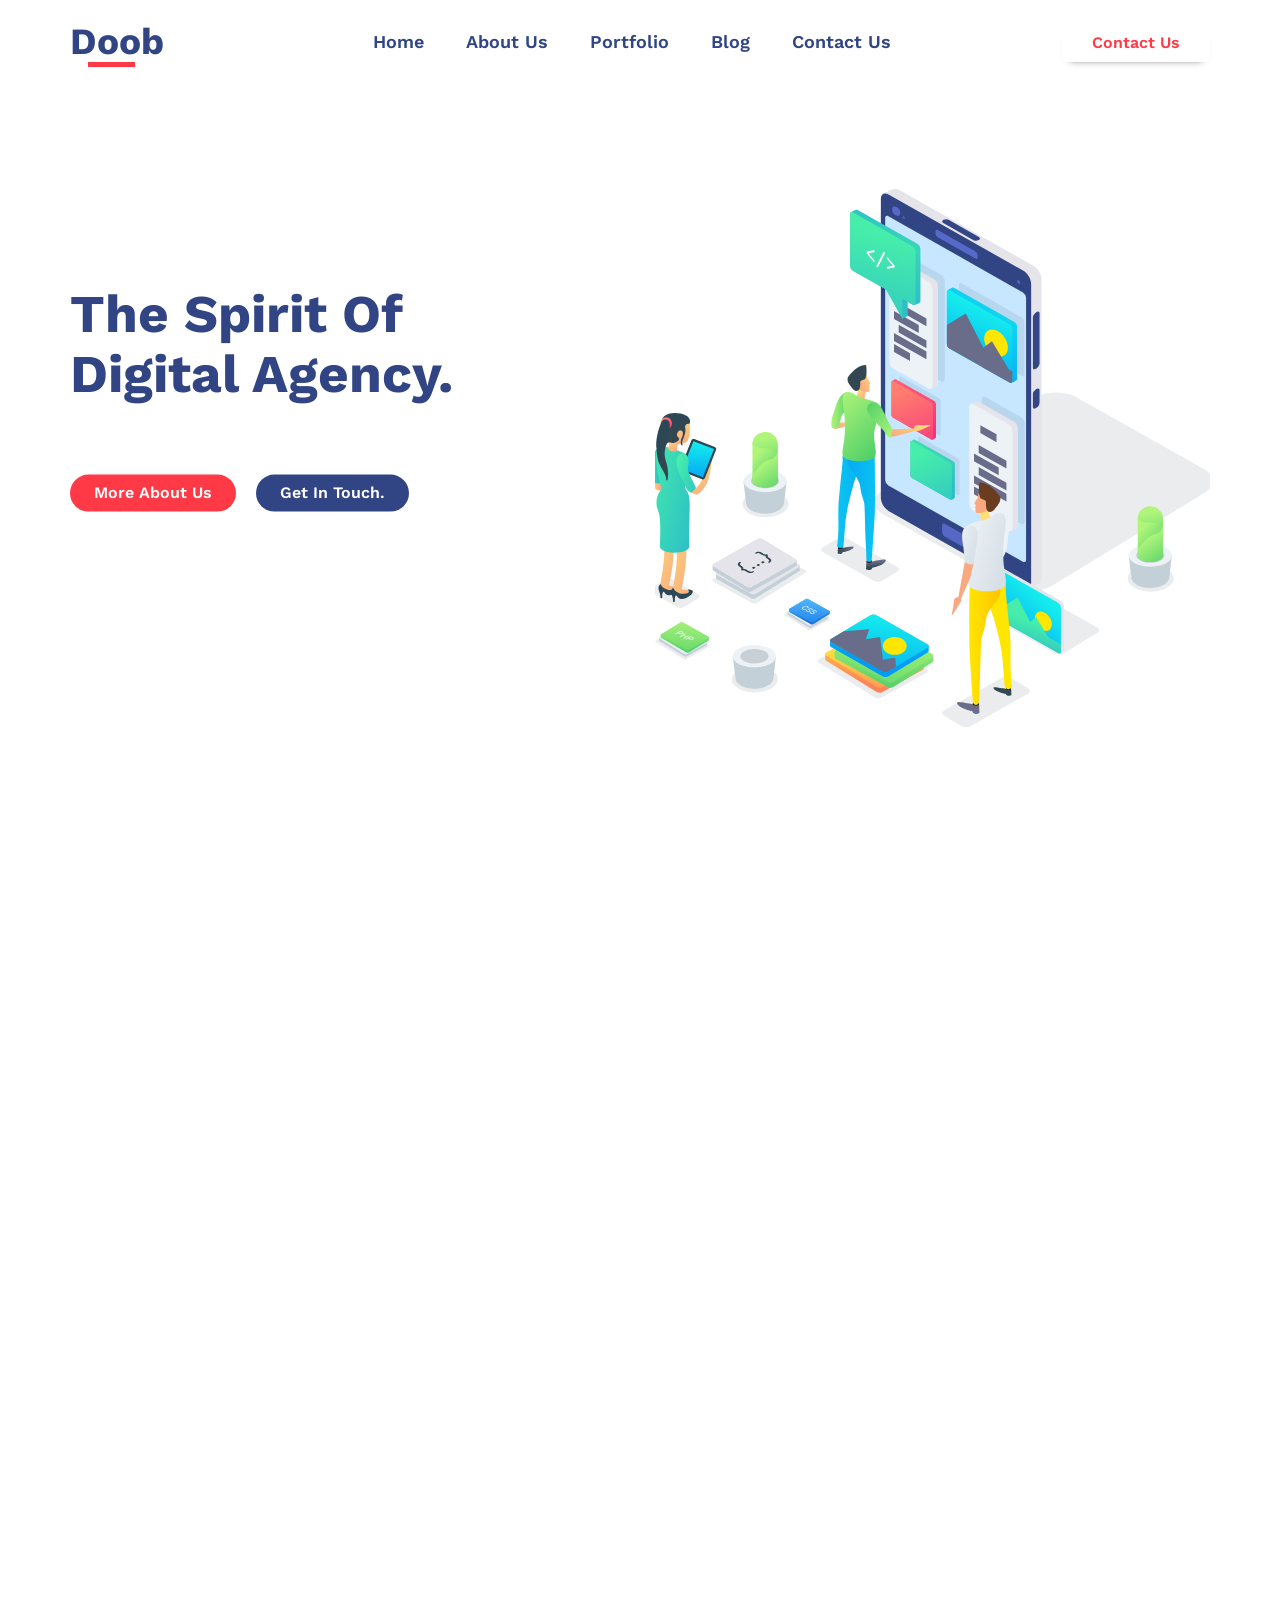
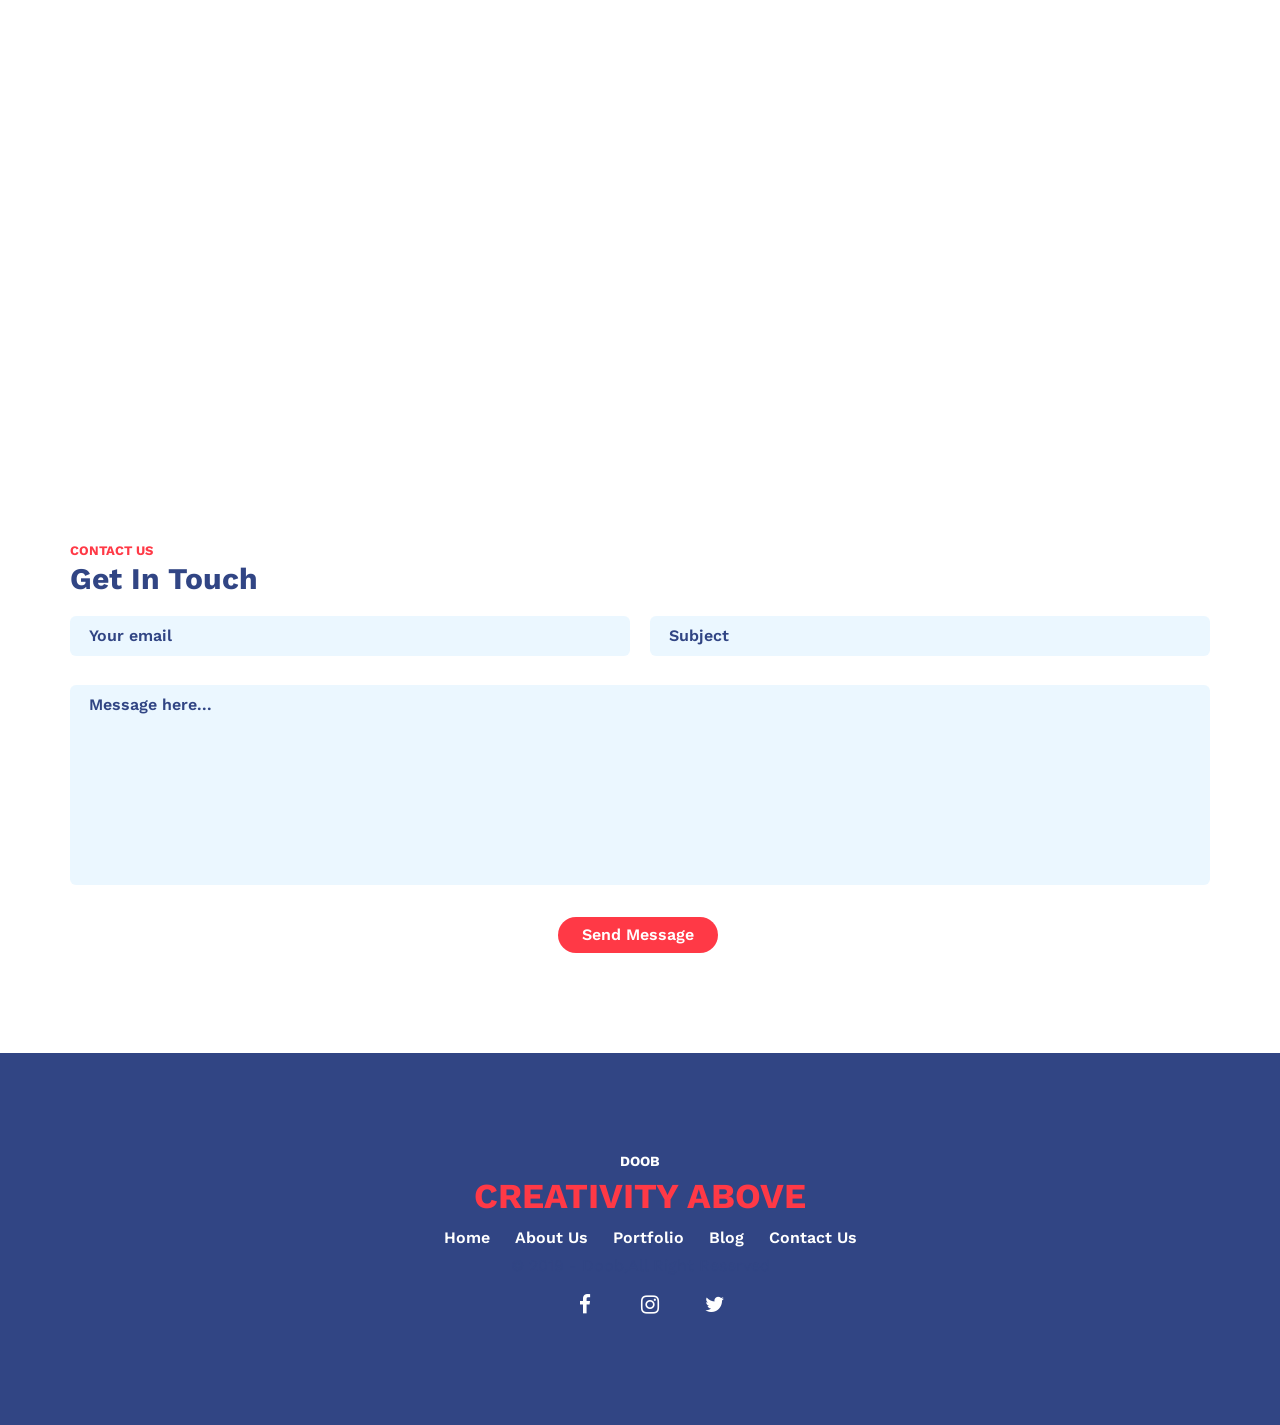
<file: index.html>
<!DOCTYPE html>
<html lang="en" dir="ltr">
  <head>
    <meta charset="UTF-8">
    <meta http-equiv="X-UA-Compatible" content="IE=edge">
    <meta name="viewport" content="width=device-width, initial-scale=1.0">
    <meta name="Author" content="Mohammad Khaseeb">
    <meta name="description" content="Doob is fully layered PSD template,every element is on one layer,gruped and organized">
    <title>Doob</title>
    <link rel="stylesheet" href="./scss/normalize.css">
    <link rel="stylesheet" href="./scss/font-awesome.min.css">
    <link href="https://unpkg.com/aos@2.3.1/dist/aos.css" rel="stylesheet">
    <link rel="stylesheet" href="./scss/main.css">
    <link rel="preconnect" href="https://fonts.gstatic.com">
    <link href="https://fonts.googleapis.com/css2?family=Work+Sans:wght@300;400;600;700;800&display=swap" rel="stylesheet">
    <link rel="shortcut icon" href="./images/favicon.jpg" type="image/x-icon">
  </head>
  <body>
    <!-- header  -->
    <header class="header">
      <div class="fixed-nav">
        <div class="container">
          <div class="row">
            <h1 style="user-select: none;">
              <a href="index.html" class="logo" translate="no" draggable="false">
                Doob
              </a>
            </h1>
            <i class="fa fa-bars humbrger" onclick="myFunction()"></i>
            <nav class="show">
              <a href="#" data-scroll="home">home</a>
              <a href="#" data-scroll="about">about us</a>
              <a href="#" data-scroll="portfolio">portfolio</a>
              <a href="#" data-scroll="blog">blog</a>
              <a href="#" data-scroll="contact">contact us</a>
            </nav>
            <div class="buttons">
              <!-- <a href="#" class="lang">EN
                <i class="fa fa-angle-down"></i>
              </a> -->
              <a href="#" class="contact-us">contact us</a>
            </div>
          </div>
        </div>
      </div>
    </header>

    <!-- header  -->

    <!-- Hero Section  -->

    <div class="hero" id="home">
      <div class="container">
        <div class="row">
          <div class="text">
            <h1>
              The Spirit of <br>
              Digital Agency.
            </h1>
            <div class="buttons">
              <a href="#" class="more">more about us</a>
              <a href="#" class="touch">get in touch.</a>
            </div>
          </div>
          <div class="img">
            <svg xmlns="http://www.w3.org/2000/svg" xmlns:xlink="http://www.w3.org/1999/xlink" width="680" height="660" viewBox="0 0 680 660">
              <defs>
                <clipPath id="clip-path">
                  <rect id="crop" width="680" height="660" transform="translate(0 0.177)" fill="none"/>
                </clipPath>
                <linearGradient id="linear-gradient" x1="0.391" y1="0.308" x2="0.675" y2="0.925" gradientUnits="objectBoundingBox">
                  <stop offset="0" stop-color="#aff57a"/>
                  <stop offset="1" stop-color="#54d169"/>
                </linearGradient>
                <linearGradient id="linear-gradient-2" x1="0.446" y1="0.293" x2="0.829" y2="1.819" xlink:href="#linear-gradient"/>
                <linearGradient id="linear-gradient-3" x1="0.447" y1="0.317" x2="0.898" y2="1.184" xlink:href="#linear-gradient"/>
                <linearGradient id="linear-gradient-4" x1="0.391" y1="0.308" x2="0.675" y2="0.925" xlink:href="#linear-gradient"/>
                <linearGradient id="linear-gradient-5" x1="0.446" y1="0.293" x2="0.829" y2="1.819" xlink:href="#linear-gradient"/>
                <linearGradient id="linear-gradient-6" x1="0.447" y1="0.317" x2="0.897" y2="1.184" xlink:href="#linear-gradient"/>
                <linearGradient id="linear-gradient-7" x1="0.638" y1="0.275" x2="0.172" y2="1.033" gradientUnits="objectBoundingBox">
                  <stop offset="0" stop-color="#15eded"/>
                  <stop offset="1" stop-color="#029cf5"/>
                </linearGradient>
                <linearGradient id="linear-gradient-8" x1="0.566" y1="0.432" x2="0.361" y2="0.934" gradientUnits="objectBoundingBox">
                  <stop offset="0" stop-color="#46eeaa"/>
                  <stop offset="1" stop-color="#2cbfc7"/>
                </linearGradient>
                <linearGradient id="linear-gradient-9" x1="0.766" y1="1.048" x2="0.265" y2="-0.065" gradientUnits="objectBoundingBox">
                  <stop offset="0" stop-color="#f8a980"/>
                  <stop offset="1" stop-color="#ffdf75"/>
                </linearGradient>
                <linearGradient id="linear-gradient-10" x1="1.023" y1="1.124" x2="-0.477" y2="-0.413" xlink:href="#linear-gradient-9"/>
                <linearGradient id="linear-gradient-12" x1="0.521" y1="0.491" x2="-0.173" y2="0.524" xlink:href="#linear-gradient-9"/>
                <linearGradient id="linear-gradient-13" x1="-0.334" y1="0.511" x2="0.502" y2="0.501" xlink:href="#linear-gradient-8"/>
                <linearGradient id="linear-gradient-14" x1="-0.259" y1="-0.038" x2="1.066" y2="0.908" xlink:href="#linear-gradient-8"/>
                <linearGradient id="linear-gradient-15" x1="0.516" y1="0.01" x2="0.478" y2="1.205" xlink:href="#linear-gradient-7"/>
                <linearGradient id="linear-gradient-16" x1="0.084" y1="0.22" x2="1.336" y2="0.955" xlink:href="#linear-gradient-8"/>
                <linearGradient id="linear-gradient-17" x1="0.733" y1="1.007" x2="0.091" y2="-0.381" xlink:href="#linear-gradient-9"/>
                <linearGradient id="linear-gradient-18" x1="0.494" y1="1.094" x2="0.508" y2="-0.217" xlink:href="#linear-gradient-9"/>
                <linearGradient id="linear-gradient-19" x1="0.308" y1="0.087" x2="0.629" y2="0.828" gradientUnits="objectBoundingBox">
                  <stop offset="0" stop-color="#2c4755"/>
                  <stop offset="1" stop-color="#334752"/>
                </linearGradient>
                <linearGradient id="linear-gradient-20" x1="0.111" y1="0.216" x2="1.393" y2="1.152" gradientUnits="objectBoundingBox">
                  <stop offset="0" stop-color="#ff7c6e"/>
                  <stop offset="1" stop-color="#f5317f"/>
                </linearGradient>
                <linearGradient id="linear-gradient-21" x1="0.477" y1="0.26" x2="0.75" y2="0.642" xlink:href="#linear-gradient-19"/>
                <linearGradient id="linear-gradient-22" x1="0.827" y1="-0.128" x2="0.225" y2="1.027" xlink:href="#linear-gradient-7"/>
                <linearGradient id="linear-gradient-23" x1="0.59" y1="0.208" x2="0.335" y2="1.036" xlink:href="#linear-gradient-7"/>
                <linearGradient id="linear-gradient-24" x1="0.505" y1="-0.408" x2="0.498" y2="0.776" xlink:href="#linear-gradient-8"/>
                <linearGradient id="linear-gradient-25" x1="0.394" y1="0.164" x2="0.787" y2="1.414" xlink:href="#linear-gradient-8"/>
                <linearGradient id="linear-gradient-26" x1="0.505" y1="-0.408" x2="0.498" y2="0.776" xlink:href="#linear-gradient-20"/>
                <linearGradient id="linear-gradient-27" x1="0.394" y1="0.164" x2="0.787" y2="1.414" xlink:href="#linear-gradient-20"/>
                <linearGradient id="linear-gradient-28" x1="1.051" y1="-0.217" x2="0.475" y2="0.466" xlink:href="#linear-gradient-8"/>
                <linearGradient id="linear-gradient-29" x1="0.534" y1="0.213" x2="0.374" y2="1.262" xlink:href="#linear-gradient-8"/>
                <linearGradient id="linear-gradient-30" x1="-0.093" y1="0.786" x2="0.962" y2="0.011" xlink:href="#linear-gradient-9"/>
                <linearGradient id="linear-gradient-31" x1="0" y1="0.5" x2="1" y2="0.5" xlink:href="#linear-gradient"/>
                <linearGradient id="linear-gradient-32" y1="0.5" x2="1" y2="0.5" gradientUnits="objectBoundingBox">
                  <stop offset="0" stop-color="#334752"/>
                  <stop offset="1" stop-color="#6a6d89"/>
                </linearGradient>
                <linearGradient id="linear-gradient-33" x1="-2.403" y1="0.781" x2="2.207" y2="0.297" xlink:href="#linear-gradient-7"/>
                <linearGradient id="linear-gradient-34" x1="0.796" y1="0.838" x2="0.292" y2="0.218" xlink:href="#linear-gradient-9"/>
                <linearGradient id="linear-gradient-35" x1="0.226" y1="0.752" x2="1.467" y2="0.061" xlink:href="#linear-gradient-9"/>
                <linearGradient id="linear-gradient-36" x1="0.527" y1="0.747" x2="0.468" y2="0.165" xlink:href="#linear-gradient-32"/>
                <linearGradient id="linear-gradient-37" x1="2.83" y1="1.16" x2="-0.666" y2="0.04" xlink:href="#linear-gradient-7"/>
                <linearGradient id="linear-gradient-38" x1="0.158" y1="-0.123" x2="0.7" y2="0.966" xlink:href="#linear-gradient"/>
                <linearGradient id="linear-gradient-39" x1="-0.082" y1="0.721" x2="1.075" y2="0.169" xlink:href="#linear-gradient-9"/>
                <linearGradient id="linear-gradient-40" x1="1.016" y1="1.041" x2="0.106" y2="-0.011" xlink:href="#linear-gradient"/>
                <linearGradient id="linear-gradient-41" x1="30.151" y1="7.655" x2="31.366" y2="7.31" xlink:href="#linear-gradient-9"/>
                <linearGradient id="linear-gradient-42" x1="65.193" y1="4.212" x2="66.552" y2="4.212" gradientUnits="objectBoundingBox">
                  <stop offset="0" stop-color="#edf2f6"/>
                  <stop offset="1" stop-color="#c3d0d8"/>
                </linearGradient>
                <linearGradient id="linear-gradient-43" x1="150.595" y1="0.5" x2="151.595" y2="0.5" xlink:href="#linear-gradient-32"/>
                <linearGradient id="linear-gradient-44" x1="92.47" y1="0.781" x2="97.081" y2="0.297" gradientUnits="objectBoundingBox">
                  <stop offset="0" stop-color="#ffe600"/>
                  <stop offset="1" stop-color="#ffc400"/>
                </linearGradient>
                <linearGradient id="linear-gradient-45" x1="181.465" y1="0.838" x2="180.962" y2="0.218" xlink:href="#linear-gradient-9"/>
                <linearGradient id="linear-gradient-46" x1="152.805" y1="0.752" x2="154.046" y2="0.061" xlink:href="#linear-gradient-9"/>
                <linearGradient id="linear-gradient-47" x1="124.052" y1="0.747" x2="123.993" y2="0.165" xlink:href="#linear-gradient-32"/>
                <linearGradient id="linear-gradient-48" x1="0" y1="0.5" x2="1" y2="0.5" xlink:href="#linear-gradient-44"/>
                <linearGradient id="linear-gradient-49" x1="0.038" y1="0.192" x2="1.696" y2="1.186" xlink:href="#linear-gradient-42"/>
                <linearGradient id="linear-gradient-50" x1="262.264" y1="-83.255" x2="265.321" y2="-83.421" xlink:href="#linear-gradient-9"/>
                <linearGradient id="linear-gradient-51" x1="-0.242" y1="0.02" x2="1.835" y2="1.33" xlink:href="#linear-gradient-42"/>
                <linearGradient id="linear-gradient-52" x1="0.535" y1="-0.063" x2="0.477" y2="0.87" gradientUnits="objectBoundingBox">
                  <stop offset="0" stop-color="#ffdf40"/>
                  <stop offset="1" stop-color="#ff8359"/>
                </linearGradient>
                <linearGradient id="linear-gradient-53" x1="0.508" y1="0.416" x2="0.43" y2="1.199" xlink:href="#linear-gradient-52"/>
                <linearGradient id="linear-gradient-54" x1="0.511" y1="0.024" x2="0.488" y2="1" xlink:href="#linear-gradient"/>
                <linearGradient id="linear-gradient-55" x1="0.654" y1="0.012" x2="0.235" y2="1.338" xlink:href="#linear-gradient"/>
                <linearGradient id="linear-gradient-56" x1="0.583" y1="-0.348" x2="0.483" y2="0.679" xlink:href="#linear-gradient-7"/>
                <linearGradient id="linear-gradient-57" x1="0.606" y1="-0.006" x2="0.301" y2="1.455" xlink:href="#linear-gradient-7"/>
                <linearGradient id="linear-gradient-58" x1="31.393" y1="0.416" x2="31.314" y2="1.199" gradientUnits="objectBoundingBox">
                  <stop offset="0" stop-color="#edf2f6"/>
                  <stop offset="1" stop-color="#e6e4eb"/>
                </linearGradient>
                <linearGradient id="linear-gradient-59" x1="31.384" y1="0.275" x2="31.302" y2="1.079" xlink:href="#linear-gradient-58"/>
                <linearGradient id="linear-gradient-60" x1="-1.54" y1="0.416" x2="-1.618" y2="1.199" xlink:href="#linear-gradient-58"/>
                <linearGradient id="linear-gradient-61" x1="0.428" y1="-0.127" x2="0.546" y2="0.906" xlink:href="#linear-gradient"/>
                <linearGradient id="linear-gradient-62" x1="0.567" y1="-0.22" x2="0.41" y2="1.466" xlink:href="#linear-gradient"/>
                <linearGradient id="linear-gradient-63" x1="-1.908" y1="0.416" x2="-1.986" y2="1.199" xlink:href="#linear-gradient-58"/>
                <linearGradient id="linear-gradient-64" x1="0.428" y1="-0.127" x2="0.546" y2="0.906" gradientUnits="objectBoundingBox">
                  <stop offset="0" stop-color="#59c2ff"/>
                  <stop offset="1" stop-color="#1270e3"/>
                </linearGradient>
                <linearGradient id="linear-gradient-65" x1="0.567" y1="-0.22" x2="0.41" y2="1.466" xlink:href="#linear-gradient-64"/>
              </defs>
              <g id="Vector_Illustration" data-name="Vector Illustration" transform="translate(0 -0.177)" clip-path="url(#clip-path)">
                <g id="Group_294" data-name="Group 294">
                  <g id="Group_174" data-name="Group 174" opacity="0.1">
                    <g id="Group_173" data-name="Group 173">
                      <path id="Path_111" data-name="Path 111" d="M515.8,255.455c-13.893-7.837-36.409-7.47-50.038.812L279.126,369.737c-13.627,8.285-13.405,21.472.491,29.308L436.3,487.4c13.894,7.838,36.412,7.469,50.038-.813L672.969,373.112c13.626-8.284,13.4-21.475-.491-29.309Z" fill="#334752"/>
                    </g>
                  </g>
                  <g id="Group_191" data-name="Group 191">
                    <path id="Path_112" data-name="Path 112" d="M464.146,95.019,298.892,1.427A7.671,7.671,0,0,0,293.553.3c-3.717.509-8.445,3.415-13.922,6.237a.659.659,0,0,0-.053.04c-1.759.955-2.858,3.048-2.858,6.044V378.884c0,5.9,4.251,13.141,9.45,16.085l165.255,93.588a8.1,8.1,0,0,0,4.747,1.214c2.553-.082,5.766-1.123,9.823-3.1,3.47-1.831,5.139-3.227,5.943-4.2.05-.058.1-.122.148-.18.007-.009.013-.02.02-.028a7.55,7.55,0,0,0,1.489-4.9V111.1C473.6,105.2,469.344,97.961,464.146,95.019Z" fill="#e6e4eb"/>
                    <g id="Group_177" data-name="Group 177">
                      <g id="Group_176" data-name="Group 176">
                        <g id="Group_175" data-name="Group 175">
                          <path id="Path_113" data-name="Path 113" d="M460.875,116.913c0-5.9-4.253-13.14-9.449-16.084L286.17,7.241c-5.2-2.945-9.45-.525-9.45,5.377V378.884c0,5.9,4.251,13.141,9.45,16.085l165.255,93.588c5.2,2.942,9.449.523,9.449-5.377Z" fill="#314584"/>
                        </g>
                      </g>
                    </g>
                    <g id="Group_180" data-name="Group 180">
                      <g id="Group_179" data-name="Group 179">
                        <g id="Group_178" data-name="Group 178">
                          <path id="Path_114" data-name="Path 114" d="M355.352,410.938c-2-1.132-3.63-.2-3.63,2.067v7.513a7.884,7.884,0,0,0,3.63,6.18l19.546,11.07c2,1.129,3.63.2,3.63-2.066v-7.517a7.888,7.888,0,0,0-3.63-6.179Z" fill="#5767c7"/>
                        </g>
                      </g>
                    </g>
                    <g id="Group_182" data-name="Group 182">
                      <g id="Group_181" data-name="Group 181">
                        <path id="Path_115" data-name="Path 115" d="M285.947,33.941c-2.164-1.225-3.937-.217-3.937,2.241V357.194a8.554,8.554,0,0,0,3.937,6.7L450.719,457.21c2.165,1.226,3.938.219,3.938-2.241V133.959a8.552,8.552,0,0,0-3.938-6.7Z" fill="#c7e6ff"/>
                      </g>
                    </g>
                    <g id="Group_185" data-name="Group 185">
                      <g id="Group_184" data-name="Group 184">
                        <g id="Group_183" data-name="Group 183">
                          <path id="Path_116" data-name="Path 116" d="M346.363,50.966c-1.473-.834-2.677-.147-2.677,1.521V55.12a5.807,5.807,0,0,0,2.677,4.552l46.293,26.216c1.471.834,2.673.151,2.673-1.522V81.736a5.81,5.81,0,0,0-2.673-4.552Z" fill="#5768c8"/>
                        </g>
                      </g>
                    </g>
                    <g id="Group_186" data-name="Group 186">
                      <path id="Path_117" data-name="Path 117" d="M462.986,267.466c0,2.144,1.516,2.977,3.371,1.855l1.436-.87a7.741,7.741,0,0,0,3.372-5.935v-15.28c0-2.142-1.517-2.974-3.372-1.853l-1.436.868a7.743,7.743,0,0,0-3.371,5.937Z" fill="#334787"/>
                    </g>
                    <g id="Group_189" data-name="Group 189">
                      <g id="Group_188" data-name="Group 188">
                        <g id="Group_187" data-name="Group 187">
                          <path id="Path_118" data-name="Path 118" d="M359.73,38.305a6.9,6.9,0,0,0-6.294.089l-.3.184c-1.715,1.041-1.691,2.7.057,3.688l37.117,21.021a6.891,6.891,0,0,0,6.3-.092l.3-.182c1.716-1.04,1.693-2.7-.054-3.686Z" fill="#334787"/>
                        </g>
                      </g>
                    </g>
                    <g id="Group_190" data-name="Group 190">
                      <path id="Path_119" data-name="Path 119" d="M462.986,219.235c0,2.142,1.516,2.977,3.371,1.854l1.436-.871a7.736,7.736,0,0,0,3.372-5.935V153.108c0-2.142-1.517-2.976-3.372-1.853l-1.436.87a7.736,7.736,0,0,0-3.371,5.935Z" fill="#334787"/>
                    </g>
                    <path id="Path_120" data-name="Path 120" d="M291.835,30.084c1.928,2.919,5.136,4.236,7.156,2.943s2.1-4.71.172-7.63-5.132-4.24-7.155-2.944S289.907,27.161,291.835,30.084Z" fill="#5768c8"/>
                    <path id="Path_121" data-name="Path 121" d="M303.762,36.163c.493.747,1.313,1.085,1.83.752s.538-1.2.044-1.949-1.313-1.086-1.83-.755S303.27,35.416,303.762,36.163Z" fill="#5768c8"/>
                    <path id="Path_122" data-name="Path 122" d="M444.194,115.586c.729,1.1,1.94,1.6,2.7,1.111s.8-1.778.067-2.881-1.942-1.6-2.7-1.116S443.464,114.481,444.194,115.586Z" fill="#5768c8"/>
                  </g>
                  <g id="Group_192" data-name="Group 192">
                    <path id="Path_123" data-name="Path 123" d="M163.471,386.728c0,8.891-12.61,16.1-28.168,16.1s-28.165-7.206-28.165-16.1,12.608-16.094,28.165-16.094S163.471,377.839,163.471,386.728Z" fill="#334752" opacity="0.1"/>
                    <path id="Path_124" data-name="Path 124" d="M161.331,357.947l-12.436-1.007-8.86-.782-18.229.56-11.586.781-1.875,1.23,3.262,26.332c0,.008,0,.017,0,.027,0,7.336,10.406,13.282,23.245,13.282,12.444,0,22.6-5.587,23.214-12.609.011-.015.031-.039.031-.039Z" fill="#c3d0d8"/>
                    <path id="Path_125" data-name="Path 125" d="M161.341,358.431c0,7.553-11.861,13.673-26.492,13.673s-26.492-6.12-26.492-13.673,11.858-13.673,26.492-13.673S161.341,350.881,161.341,358.431Z" fill="#edf2f6"/>
                    <path id="Path_126" data-name="Path 126" d="M152.114,358.431c0,4.92-7.731,8.911-17.265,8.911s-17.265-3.991-17.265-8.911,7.73-8.911,17.265-8.911S152.114,353.509,152.114,358.431Z" fill="#334752" opacity="0.2"/>
                    <path id="Path_127" data-name="Path 127" d="M150.279,313.31a15.441,15.441,0,0,0-30.861,0H119.4v45.013h.009c0,.038-.009.071-.009.108,0,4.4,6.915,7.975,15.447,7.975s15.446-3.572,15.446-7.975c0-.037-.009-.07-.01-.108h.01V313.31Z" fill="url(#linear-gradient)"/>
                    <path id="Path_128" data-name="Path 128" d="M134.849,298.447a15.322,15.322,0,0,0-15.431,14.863H119.4v.325a39.072,39.072,0,0,0,6.342,3c9.389,3.875,14.539,0,19.082,4.024a48.674,48.674,0,0,1,5.469,5.722V313.31h-.016A15.323,15.323,0,0,0,134.849,298.447Z" fill="url(#linear-gradient-2)"/>
                    <path id="Path_129" data-name="Path 129" d="M150.3,358.431c0-.037-.009-.07-.01-.108h.01V321.552c-1.033,4.521-2.888,8.824-9.711,10.73-12.266,3.428-13.024,11.475-20.9,16.692l-.284.184v9.166h.009c0,.038-.009.071-.009.108,0,4.4,6.915,7.975,15.447,7.975S150.3,362.835,150.3,358.431Z" fill="url(#linear-gradient-3)"/>
                  </g>
                  <g id="Group_193" data-name="Group 193">
                    <path id="Path_130" data-name="Path 130" d="M635.492,477.93c0,8.889-12.61,16.095-28.164,16.095s-28.167-7.206-28.167-16.095,12.609-16.1,28.167-16.1S635.492,469.04,635.492,477.93Z" fill="#334752" opacity="0.1"/>
                    <path id="Path_131" data-name="Path 131" d="M633.356,449.149l-12.439-1.008-8.858-.782-18.228.559-11.586.783-1.875,1.228,3.261,26.331v.029c0,7.336,10.405,13.283,23.243,13.283,12.444,0,22.6-5.588,23.212-12.612a.305.305,0,0,0,.032-.039Z" fill="#c3d0d8"/>
                    <path id="Path_132" data-name="Path 132" d="M633.366,449.634c0,7.549-11.864,13.671-26.493,13.671s-26.492-6.122-26.492-13.671,11.859-13.675,26.492-13.675S633.366,442.081,633.366,449.634Z" fill="#edf2f6"/>
                    <path id="Path_133" data-name="Path 133" d="M624.136,449.634c0,4.921-7.73,8.91-17.263,8.91s-17.265-3.989-17.265-8.91,7.728-8.911,17.265-8.911S624.136,444.71,624.136,449.634Z" fill="#334752" opacity="0.2"/>
                    <path id="Path_134" data-name="Path 134" d="M622.3,404.513a15.442,15.442,0,0,0-30.863,0h-.016v45.01h.012c0,.036-.012.074-.012.112,0,4.4,6.918,7.971,15.449,7.971s15.447-3.569,15.447-7.971c0-.038-.012-.076-.012-.112h.012v-45.01Z" fill="url(#linear-gradient-4)"/>
                    <path id="Path_135" data-name="Path 135" d="M606.874,389.647a15.327,15.327,0,0,0-15.433,14.865h-.016v.324a39.03,39.03,0,0,0,6.343,3c9.389,3.871,14.539,0,19.084,4.022a48.466,48.466,0,0,1,5.469,5.723V404.513H622.3A15.325,15.325,0,0,0,606.874,389.647Z" fill="url(#linear-gradient-5)"/>
                    <path id="Path_136" data-name="Path 136" d="M622.321,449.634c0-.038-.012-.076-.012-.112h.012V412.754c-1.035,4.519-2.893,8.822-9.711,10.73-12.267,3.426-13.024,11.475-20.9,16.69l-.286.185v9.164h.012c0,.036-.012.074-.012.112,0,4.4,6.918,7.971,15.449,7.971S622.321,454.037,622.321,449.634Z" fill="url(#linear-gradient-6)"/>
                  </g>
                  <g id="Group_197" data-name="Group 197">
                    <path id="Path_137" data-name="Path 137" d="M541.851,537.967l-34.328-19.358c-.2-.11-.4-.214-.617-.31l-33.2-18.721a12,12,0,0,0-10.962.18l-40.89,24.86c-2.987,1.814-2.937,4.7.108,6.419L456.289,550.4c.2.113.4.216.615.312l33.2,18.721a12.012,12.012,0,0,0,10.962-.178l40.89-24.859C544.944,542.575,544.9,539.684,541.851,537.967Z" fill="#334752" opacity="0.1"/>
                    <g id="Group_196" data-name="Group 196">
                      <path id="Path_138" data-name="Path 138" d="M501.287,511.4a7.325,7.325,0,0,0-3.374-5.744L428.1,466.12a2.659,2.659,0,0,0-2.009-.374,14.488,14.488,0,0,0-4.342,2.187l0,.006a2.35,2.35,0,0,0-.931,2.1v53.743a7.334,7.334,0,0,0,3.373,5.744L494,569.068a2.918,2.918,0,0,0,1.685.436,4.553,4.553,0,0,0,2.223-.694c1.746-1.033,2.528-1.4,2.924-2.014a2.8,2.8,0,0,0,.454-1.651Z" fill="#e6e4eb"/>
                      <g id="Group_195" data-name="Group 195">
                        <g id="Group_194" data-name="Group 194">
                          <path id="Path_139" data-name="Path 139" d="M497.376,513.4A7.332,7.332,0,0,0,494,507.66l-69.816-39.538c-1.853-1.052-3.373-.187-3.373,1.921v53.743a7.334,7.334,0,0,0,3.373,5.744L494,569.068c1.855,1.05,3.375.188,3.375-1.921Z" fill="url(#linear-gradient-7)"/>
                        </g>
                      </g>
                      <path id="Path_140" data-name="Path 140" d="M468.382,534.993c3.946,5.978,10.508,8.676,14.649,6.029s4.3-9.641.347-15.619-10.5-8.681-14.648-6.029S464.434,529.012,468.382,534.993Z" fill="#ffe600"/>
                      <path id="Path_141" data-name="Path 141" d="M497.376,567.147v-8.705l-15.538-8.612-14.6-24.583-7.57,5.853-15.356-30.01s-16.319,10.071-23.5,14.37v8.327a7.334,7.334,0,0,0,3.373,5.744L494,569.068C495.857,570.117,497.376,569.255,497.376,567.147Z" fill="url(#linear-gradient-8)"/>
                    </g>
                  </g>
                  <g id="Group_203" data-name="Group 203">
                    <g id="Group_198" data-name="Group 198" opacity="0.1">
                      <path id="Path_142" data-name="Path 142" d="M35.558,512.755,53.15,502.1c2.193-1.328,2.214-3.41.135-4.732l-32.2-18.237a9.119,9.119,0,0,0-8.319.123L-4.83,489.908c-2.191,1.326-2.215,3.41-.136,4.726l32.207,18.238A9.112,9.112,0,0,0,35.558,512.755Z" fill="#334752"/>
                    </g>
                    <g id="Group_202" data-name="Group 202">
                      <path id="Path_143" data-name="Path 143" d="M65.242,337.09c-1.193,3.854-3.85,12.958-6.739,18.476-2.717,5.192-6.849,11.045-8.268,10.933-1.194-.2-.3-.6-1.6-.406s-6.647,4.276-5.34,5.254a.43.43,0,0,0,0,.141,15.429,15.429,0,0,0,6.717,3.556,1.6,1.6,0,0,0,1.634-.238c1.719-.819,11.7-6.322,15.586-25.088a146.641,146.641,0,0,0,2.158-15.535C69.387,333.01,66.435,333.233,65.242,337.09Z" fill="url(#linear-gradient-9)"/>
                      <g id="Group_199" data-name="Group 199">
                        <path id="Path_144" data-name="Path 144" d="M11.175,441.3c.077.3.909,9.014-1.664,25.11s-2.65,16.729-2.951,19.858c-.137,2.056,3.632,4.211,6.813,5.217s9.824,1.619,12.778-1.4a2.232,2.232,0,0,0-.567-3.129s-2.916.3-4.213.267c-.991-.052-4.279-.267-3.908-1.776s3.691-19.226,4.487-28.558,1.306-19.112,1.306-19.112L21.21,433.14,8.944,431.629Z" fill="url(#linear-gradient-10)"/>
                        <path id="Path_145" data-name="Path 145" d="M29.869,487.517a9.853,9.853,0,0,0-4.486-.783s-1.144.168.283,1.063c.81.336,1.2,3.058-3.436,3.743-3.941.61-5.023.473-7.068-.062-.043-.01-.079-.021-.129-.036-7.875-2.225-7.681-7.633-8.553-6.7-1.076,1.151-2.2,2.148-2.2,4.8a8.24,8.24,0,0,0,.8,3.879,24.443,24.443,0,0,1,1.476,5.08v2.662c0,.627.425.864,1.061.864s1.24-.237,1.24-.864v-3.442a9.959,9.959,0,0,1,.8-3.09s.758-1.545,1.758-.057c1.024,1.523,2.5,3.857,5.928,3.875s5.764-1.174,9.768-4.025S31.829,488.494,29.869,487.517Z" fill="#2c4755"/>
                      </g>
                      <g id="Group_200" data-name="Group 200">
                        <path id="Path_146" data-name="Path 146" d="M26.623,445.918c.078.3.909,9.016-1.664,25.112s-2.649,16.728-2.951,19.855c-.137,2.058,3.633,4.212,6.813,5.218s9.824,1.62,12.778-1.4a2.23,2.23,0,0,0-.568-3.128s-2.915.3-4.212.271c-.991-.054-4.278-.271-3.908-1.781s3.691-19.223,4.486-28.557S38.7,442.4,38.7,442.4l-2.044-4.639L24.39,436.25Z" fill="url(#linear-gradient-10)"/>
                        <path id="Path_147" data-name="Path 147" d="M45.317,492.135a9.872,9.872,0,0,0-4.487-.783s-1.145.169.284,1.06c.809.337,1.2,3.059-3.435,3.747-3.944.61-5.025.473-7.07-.058-.042-.013-.079-.025-.129-.043-7.875-2.223-7.681-7.629-8.552-6.7-1.078,1.153-2.2,2.152-2.2,4.807a8.229,8.229,0,0,0,.8,3.875,24.653,24.653,0,0,1,1.477,5.083v2.663c0,.622.425.86,1.06.86s1.24-.238,1.24-.86V502.34a10.006,10.006,0,0,1,.8-3.087s.758-1.547,1.759-.058c1.024,1.522,2.5,3.857,5.928,3.876s5.764-1.174,9.768-4.025S47.276,493.113,45.317,492.135Z" fill="#2c4755"/>
                      </g>
                      <path id="Path_148" data-name="Path 148" d="M11.329,363.262c0,3.672,7.779,6.651-6.389,6.651-3.529,0-5.842-3.043-6.56-6.651-2.5-12.576,3.032-6.651,6.56-6.651A6.523,6.523,0,0,1,11.329,363.262Z" fill="url(#linear-gradient-12)"/>
                      <path id="Path_149" data-name="Path 149" d="M12.767,345.248c0-1.045-3.938-14.753-3.938-14.978,0-.165-1.449-3.227-2.2-4.807.678-3.617,8.623-11.437-1.4-7.956-3.691,1.31-4.866,3.18-5.929,7.244a13.073,13.073,0,0,0-.381,5.109,64.647,64.647,0,0,1-1.137,15.984c-1.438,6.931-2.347,12.518.3,14.084s5.982,1.414,8.4,1.19,8.1-2.607,8.1-2.607S12.767,346.291,12.767,345.248Z" fill="url(#linear-gradient-13)"/>
                      <path id="Path_150" data-name="Path 150" d="M40.028,372.519c-2.576-4.1-2.576-4.024-2.576-6.482a159.93,159.93,0,0,1,.987-17.063c.831-6.708,3.179-8.645,2.725-13.563s0-9.239-9.011-13.04c-4.015-1.024-14.072-5.27-17.663-5.6a11.923,11.923,0,0,0-3.049-.4c-4.505,0-8.263,2.441-9.127,5.679-2.036,5.165-.216,12.475.326,21.257.566,9.223,4.713,21.462,4.941,22.468s.795,2.07-.172,3.185c-4.259,4.919-5.281,11.905-5.281,11.905s0,.074-.008.2a21.933,21.933,0,0,0-.332,3.767c0,.707.044,1.4.107,2.084-.043,2.346.878,4.311,3.129,11.552,2.613,12.4.854,40.125.854,40.125,0,4.228,8.084,7.657,18.058,7.657S42,442.823,42,438.6c0,0,.227-39.958.455-45.659S42.6,376.618,40.028,372.519Z" fill="url(#linear-gradient-14)"/>
                      <path id="Path_151" data-name="Path 151" d="M61.17,354.611a2.75,2.75,0,0,1-3.531,1.524l-25.151-9.653a2.676,2.676,0,0,1-1.549-3.473L44.6,308.54a2.75,2.75,0,0,1,3.53-1.526l25.152,9.653a2.68,2.68,0,0,1,1.548,3.476Z" fill="#2c4755"/>
                      <path id="Path_152" data-name="Path 152" d="M58.631,353.636h0l-.007,0-25.144-9.653,13.663-34.467,25.15,9.655L58.628,353.634l0,0Z" fill="url(#linear-gradient-15)"/>
                      <path id="Path_153" data-name="Path 153" d="M48.148,362.4s-1.476-3.158-3.841-8.03c-2.443-5.029-4.649-10.051-3.882-13.235a35.326,35.326,0,0,0,.77-6.363c.029-.332.043-.665.043-1,0-5.206-3.322-9.426-7.419-9.426-3.917,0-7.117,3.856-7.395,8.742a.387.387,0,0,0-.026.033c-.756,7.041,4.241,18.385,5.945,21.253s5.6,11.625,6.4,13.452,3.333,4.172,5.151,4.545,4.735-3.736,5.792-5.216C50.4,366.149,48.148,362.4,48.148,362.4Z" fill="url(#linear-gradient-16)"/>
                      <g id="Group_201" data-name="Group 201">
                        <path id="Path_154" data-name="Path 154" d="M28.88,312.5l-.511-.754-2.443-2.263L20.9,309.2l-3.947.865a8.117,8.117,0,0,1,.285,3.745,14.888,14.888,0,0,1-.894,4.214,1.333,1.333,0,0,0-.258.543c-.271,1.394,1.934,2.985,4.931,3.555s5.645-.1,5.917-1.5a1.3,1.3,0,0,0,.005-.406c.044-.427.086-1.094.124-2.186A11.551,11.551,0,0,1,28.88,312.5Z" fill="url(#linear-gradient-17)"/>
                        <path id="Path_155" data-name="Path 155" d="M42.566,287.43c.137,1.391.191,6.885.191,8.4,0,8.642-2.519,15.127-6.891,16.3C21.969,315.739,18.6,308.647,18.6,300s15.987-19.82,18.894-19.82C39.89,280.185,41.93,280.92,42.566,287.43Z" fill="url(#linear-gradient-18)"/>
                        <path id="Path_156" data-name="Path 156" d="M42.982,284.842c0,.775-.055,3.334-.851,3.317-3.445-.087-6.055,1.483-5.018,5.643.706,2.849-.137,7.939-3.6,15.441-.975,2.12,1.287,5.516-.225,5.516-.53,0-1.761-.578-1.781-3.65-.027-4.005,2.007-7.006,2.235-7.974,2.263-8.132-4.08-7.11-5-5.7-1.276,1.963-3.52,4.507.19,8.008,3.076,2.9-5.37,7.063-7.779,6.408-6.459-1.754-6.589,1.369-7.725,2.795C7.589,321.983,8.68,290.5,8.68,284.842s6.432-9.65,15.9-9.65S42.982,279.184,42.982,284.842Z" fill="url(#linear-gradient-19)"/>
                        <path id="Path_157" data-name="Path 157" d="M20.721,287.675c0,4.176-3.092,7.563-6.911,7.563S6.9,291.851,6.9,287.675s3.092-7.566,6.909-7.566S20.721,283.5,20.721,287.675Z" fill="url(#linear-gradient-20)"/>
                        <path id="Path_158" data-name="Path 158" d="M17.162,300.454c1.135-9.092,1.183-10.535.929-11.989l0,0a5.882,5.882,0,0,0-5.564-5.445c-2.818,0-4.345,2.484-5.551,5.363H6.958S.428,303.359,1.79,318.112s1.137,15.576,8.633,28.466c3.028,6.185,3.332,6.78,3.18,9.166s1.817,3.651,2.2-1.267a46.692,46.692,0,0,0-2.649-21.014,27.809,27.809,0,0,1-.38-15.872C13.908,313.121,15.5,309.242,17.162,300.454Z" fill="url(#linear-gradient-21)"/>
                      </g>
                    </g>
                  </g>
                  <g id="Group_210" data-name="Group 210">
                    <g id="Group_205" data-name="Group 205" opacity="0.1">
                      <g id="Group_204" data-name="Group 204">
                        <path id="Path_159" data-name="Path 159" d="M405.026,255.472c-2.6-1.474-4.727-.263-4.727,2.688V377.882a10.251,10.251,0,0,0,4.727,8.04l43.251,24.5c2.6,1.471,4.725.263,4.725-2.689V288.007a10.259,10.259,0,0,0-4.725-8.041Z" fill="#334752"/>
                      </g>
                    </g>
                    <g id="Group_209" data-name="Group 209">
                      <path id="Path_160" data-name="Path 160" d="M439.948,285.667l-43.252-24.5a3.333,3.333,0,0,0-3.357-.3,38.783,38.783,0,0,0-6.725,3.2,3.191,3.191,0,0,0-1.456,3.032V386.825a10.257,10.257,0,0,0,4.723,8.039l43.254,24.5a4.425,4.425,0,0,0,1.9.615c.339.046,2.1.161,5.2-1.7,1.638-1.017,2.479-1.521,2.894-1.765a2.124,2.124,0,0,0,.328-.189.3.3,0,0,1,.036-.021l0-.006a3.379,3.379,0,0,0,1.18-2.862V293.706A10.25,10.25,0,0,0,439.948,285.667Z" fill="#e6e4eb"/>
                      <g id="Group_207" data-name="Group 207">
                        <g id="Group_206" data-name="Group 206">
                          <path id="Path_161" data-name="Path 161" d="M389.881,264.413c-2.6-1.473-4.723-.263-4.723,2.688V386.825a10.257,10.257,0,0,0,4.723,8.039l43.254,24.5c2.6,1.47,4.724.261,4.724-2.69V296.947a10.252,10.252,0,0,0-4.724-8.038Z" fill="#edf2f6"/>
                        </g>
                      </g>
                      <g id="Group_208" data-name="Group 208">
                        <path id="Path_162" data-name="Path 162" d="M398.636,299.558l19.763,11.19V301.13l-19.763-11.192Z" fill="#6a6d89"/>
                        <path id="Path_163" data-name="Path 163" d="M430.59,343.163v-9.619l-34-19.254v9.62Z" fill="#6a6d89"/>
                        <path id="Path_164" data-name="Path 164" d="M421.125,341.672l-30.29-17.154v9.621l30.29,17.152Z" fill="#6a6d89"/>
                        <path id="Path_165" data-name="Path 165" d="M396.591,350.882l34,19.255v-9.618l-34-19.257Z" fill="#6a6d89"/>
                        <path id="Path_166" data-name="Path 166" d="M390.834,361.11l39.756,22.515v-9.619l-39.756-22.515Z" fill="#6a6d89"/>
                        <path id="Path_167" data-name="Path 167" d="M390.834,364.979V374.6l19.613,11.109v-9.622Z" fill="#6a6d89"/>
                      </g>
                    </g>
                  </g>
                  <g id="Group_217" data-name="Group 217">
                    <g id="Group_212" data-name="Group 212" opacity="0.1">
                      <g id="Group_211" data-name="Group 211">
                        <path id="Path_168" data-name="Path 168" d="M307.041,81.1c-2.6-1.471-4.725-.26-4.725,2.691V203.518a10.258,10.258,0,0,0,4.725,8.04l43.252,24.5c2.6,1.471,4.725.261,4.725-2.691V113.642a10.261,10.261,0,0,0-4.725-8.041Z" fill="#334752"/>
                      </g>
                    </g>
                    <g id="Group_216" data-name="Group 216">
                      <path id="Path_169" data-name="Path 169" d="M341.964,111.3l-43.25-24.5a3.346,3.346,0,0,0-3.36-.3,39.217,39.217,0,0,0-6.723,3.2,3.2,3.2,0,0,0-1.458,3.034V212.457A10.253,10.253,0,0,0,291.9,220.5L335.15,245a4.482,4.482,0,0,0,1.9.616c.338.045,2.1.159,5.2-1.708,1.638-1.015,2.478-1.521,2.893-1.762a2.731,2.731,0,0,0,.327-.192l.035-.019.005-.008a3.38,3.38,0,0,0,1.178-2.86V119.342A10.257,10.257,0,0,0,341.964,111.3Z" fill="#e6e4eb"/>
                      <g id="Group_214" data-name="Group 214">
                        <g id="Group_213" data-name="Group 213">
                          <path id="Path_170" data-name="Path 170" d="M291.9,90.048c-2.6-1.472-4.727-.262-4.727,2.688V212.457A10.253,10.253,0,0,0,291.9,220.5L335.15,245c2.6,1.468,4.725.26,4.725-2.692V122.583a10.258,10.258,0,0,0-4.725-8.04Z" fill="#edf2f6"/>
                        </g>
                      </g>
                      <g id="Group_215" data-name="Group 215">
                        <path id="Path_171" data-name="Path 171" d="M300.652,125.193l19.763,11.193v-9.62l-19.763-11.192Z" fill="#6a6d89"/>
                        <path id="Path_172" data-name="Path 172" d="M332.605,168.8v-9.62l-34-19.254v9.619Z" fill="#6a6d89"/>
                        <path id="Path_173" data-name="Path 173" d="M323.141,167.305l-30.29-17.154v9.619l30.29,17.156Z" fill="#6a6d89"/>
                        <path id="Path_174" data-name="Path 174" d="M298.606,176.519l34,19.252v-9.618l-34-19.255Z" fill="#6a6d89"/>
                        <path id="Path_175" data-name="Path 175" d="M292.852,186.745l39.754,22.514V199.64l-39.754-22.515Z" fill="#6a6d89"/>
                        <path id="Path_176" data-name="Path 176" d="M292.852,190.613v9.618l19.613,11.107v-9.62Z" fill="#6a6d89"/>
                      </g>
                    </g>
                  </g>
                  <g id="Group_220" data-name="Group 220">
                    <path id="Path_177" data-name="Path 177" d="M450.329,229.745c.09.017.184.049.271.056a1.843,1.843,0,0,0,.366-.015c.06-.005.123,0,.181-.007a1.755,1.755,0,0,0,.325-.112,2.127,2.127,0,0,0,1.152-2.151v-64a7.106,7.106,0,0,0-3.274-5.569l-73.6-41.682a2.135,2.135,0,0,0-2.594.01,1.6,1.6,0,0,0-.167.173,1.861,1.861,0,0,0-.156.235,2.054,2.054,0,0,0-.119.212,2.577,2.577,0,0,0-.115.353c-.018.069-.046.134-.06.209a3.578,3.578,0,0,0-.062.673v64a7.1,7.1,0,0,0,3.273,5.569l40.233,22.788.008.015,20.267,11.483v-.017l6.371,3.611.235.132,6.483,3.673a3.964,3.964,0,0,0,.648.292A2.731,2.731,0,0,0,450.329,229.745Z" fill="#334752" opacity="0.1"/>
                    <g id="Group_219" data-name="Group 219">
                      <g id="Group_218" data-name="Group 218">
                        <path id="Path_178" data-name="Path 178" d="M440.383,163.449l-73.6-41.682a2.631,2.631,0,0,0-1.882-.383c-.258.029-.716.286-3.225,1.336a12.374,12.374,0,0,0-3.257,1.786,2.373,2.373,0,0,0-.785,1.962v64a7.1,7.1,0,0,0,3.273,5.569L422.8,231.11l5.225,2.942,6.482,3.672a2.368,2.368,0,0,0,2.266.239c.386-.107,1.036-.309,2.118-.7a10.51,10.51,0,0,0,3.889-2.224,2.3,2.3,0,0,0,.875-2.021v-64A7.106,7.106,0,0,0,440.383,163.449Z" fill="url(#linear-gradient-22)"/>
                      </g>
                      <path id="Path_179" data-name="Path 179" d="M435.487,238.089c.091.016.185.049.27.056a2.121,2.121,0,0,0,.367-.013,1.778,1.778,0,0,0,.18-.01,1.687,1.687,0,0,0,.326-.11,2.13,2.13,0,0,0,1.152-2.151v-64a7.1,7.1,0,0,0-3.274-5.571l-73.6-41.68a2.135,2.135,0,0,0-2.593.009,1.6,1.6,0,0,0-.169.172,1.424,1.424,0,0,0-.155.238,1.739,1.739,0,0,0-.119.208,2.72,2.72,0,0,0-.116.353,1.78,1.78,0,0,0-.059.21,3.575,3.575,0,0,0-.063.673v64a7.1,7.1,0,0,0,3.273,5.569l40.233,22.787.01.015,20.264,11.484v-.016l6.374,3.609.234.133,6.482,3.672a4.069,4.069,0,0,0,.648.294C435.27,238.053,435.379,238.065,435.487,238.089Z" fill="url(#linear-gradient-23)"/>
                      <path id="Path_180" data-name="Path 180" d="M407.367,196.16c5.525,8.37,14.711,12.149,20.514,8.438s6.02-13.5.488-21.871-14.71-12.158-20.515-8.443S401.835,187.785,407.367,196.16Z" fill="#ffe600"/>
                      <path id="Path_181" data-name="Path 181" d="M433.326,221.408l-20.445-34.426-10.6,8.2-21.5-42.027s-12.548,7.742-23.138,14.2v23.116a7.1,7.1,0,0,0,3.273,5.569l40.233,22.787.01.015,20.264,11.484v-.016l6.374,3.609.234.133,6.482,3.672a4.069,4.069,0,0,0,.648.294c.115.035.223.047.332.071.091.016.185.049.27.056a2.121,2.121,0,0,0,.367-.013,1.778,1.778,0,0,0,.18-.01,1.687,1.687,0,0,0,.326-.11,2.13,2.13,0,0,0,1.152-2.151V223.878Z" fill="#6a6d89"/>
                    </g>
                  </g>
                  <g id="Group_223" data-name="Group 223">
                    <path id="Path_182" data-name="Path 182" d="M371.663,376.12a1.713,1.713,0,0,0,.171.038,1.3,1.3,0,0,0,.234-.01c.036,0,.077,0,.114-.006a1.38,1.38,0,0,0,.206-.069,1.348,1.348,0,0,0,.728-1.362V334.178a4.494,4.494,0,0,0-2.071-3.527l-46.61-26.4a1.354,1.354,0,0,0-1.643.007c-.036.035-.073.069-.107.109s-.065.1-.1.15a1.354,1.354,0,0,0-.073.132,1.633,1.633,0,0,0-.072.223c-.012.046-.029.087-.04.135a2.442,2.442,0,0,0-.039.426v40.529a4.5,4.5,0,0,0,2.071,3.53l25.48,14.431.007.009,12.833,7.273v-.01l4.035,2.284.15.084,4.105,2.327a2.51,2.51,0,0,0,.409.184A1.556,1.556,0,0,0,371.663,376.12Z" fill="#334752" opacity="0.1"/>
                    <g id="Group_222" data-name="Group 222">
                      <g id="Group_221" data-name="Group 221">
                        <path id="Path_183" data-name="Path 183" d="M365.364,334.138l-46.61-26.4a1.673,1.673,0,0,0-1.189-.242c-.164.019-.453.181-2.042.846a7.677,7.677,0,0,0-2.063,1.132,1.5,1.5,0,0,0-.5,1.241v40.534a4.5,4.5,0,0,0,2.075,3.527l39.193,22.206,3.31,1.865,4.106,2.324a1.484,1.484,0,0,0,1.435.152c.243-.069.656-.195,1.341-.439a6.705,6.705,0,0,0,2.464-1.409,1.458,1.458,0,0,0,.551-1.279V337.666A4.491,4.491,0,0,0,365.364,334.138Z" fill="url(#linear-gradient-24)"/>
                      </g>
                      <path id="Path_184" data-name="Path 184" d="M362.263,381.406a1.684,1.684,0,0,0,.172.035,1,1,0,0,0,.232-.01.849.849,0,0,0,.114-.005.9.9,0,0,0,.207-.07,1.348,1.348,0,0,0,.727-1.362V339.463a4.491,4.491,0,0,0-2.07-3.526l-46.609-26.4a1.347,1.347,0,0,0-1.642.005,1.213,1.213,0,0,0-.108.108,1.24,1.24,0,0,0-.1.15,1.008,1.008,0,0,0-.074.134,1.693,1.693,0,0,0-.074.223c-.012.045-.026.086-.037.134a2.048,2.048,0,0,0-.043.424v40.534a4.5,4.5,0,0,0,2.075,3.527l25.478,14.43.008.01,12.833,7.273v-.014l4.036,2.287.148.085,4.106,2.324a2.078,2.078,0,0,0,.41.185A1.732,1.732,0,0,0,362.263,381.406Z" fill="url(#linear-gradient-25)"/>
                    </g>
                  </g>
                  <g id="Group_226" data-name="Group 226">
                    <path id="Path_185" data-name="Path 185" d="M348.492,302.353a1.7,1.7,0,0,0,.171.033,1.158,1.158,0,0,0,.235-.006c.036,0,.077,0,.113-.006a1.11,1.11,0,0,0,.206-.071,1.352,1.352,0,0,0,.728-1.364V260.409a4.5,4.5,0,0,0-2.071-3.529l-46.609-26.4a1.357,1.357,0,0,0-1.643,0,1.242,1.242,0,0,0-.106.112,1.169,1.169,0,0,0-.1.147c-.026.046-.054.087-.077.135a1.619,1.619,0,0,0-.069.222c-.012.046-.029.087-.04.134a2.327,2.327,0,0,0-.04.425V272.2a4.5,4.5,0,0,0,2.072,3.528l25.48,14.431.006.006,12.832,7.276v-.014l4.037,2.288.151.083,4.1,2.325a2.282,2.282,0,0,0,.41.187C348.356,302.33,348.423,302.337,348.492,302.353Z" fill="#334752" opacity="0.1"/>
                    <g id="Group_225" data-name="Group 225">
                      <g id="Group_224" data-name="Group 224">
                        <path id="Path_186" data-name="Path 186" d="M342.193,260.367l-46.61-26.4a1.662,1.662,0,0,0-1.189-.243c-.162.02-.452.18-2.043.846a7.733,7.733,0,0,0-2.06,1.131,1.5,1.5,0,0,0-.5,1.243v40.533a4.5,4.5,0,0,0,2.072,3.528l39.2,22.209,3.311,1.862,4.1,2.325a1.494,1.494,0,0,0,1.435.151c.243-.068.659-.2,1.342-.44a6.635,6.635,0,0,0,2.463-1.41,1.452,1.452,0,0,0,.554-1.278V263.9A4.5,4.5,0,0,0,342.193,260.367Z" fill="url(#linear-gradient-26)"/>
                      </g>
                      <path id="Path_187" data-name="Path 187" d="M339.092,307.636c.059.012.12.029.174.036a1.494,1.494,0,0,0,.232-.007c.036-.005.077,0,.114-.008a.849.849,0,0,0,.2-.073,1.34,1.34,0,0,0,.729-1.359V265.692a4.494,4.494,0,0,0-2.072-3.525l-46.609-26.4a1.351,1.351,0,0,0-1.641.006c-.038.035-.074.068-.11.107a1.744,1.744,0,0,0-.1.151,1.027,1.027,0,0,0-.075.134,1.452,1.452,0,0,0-.072.224c-.013.046-.029.084-.039.131a2.255,2.255,0,0,0-.04.427v40.533a4.5,4.5,0,0,0,2.072,3.528l25.48,14.428.007.011,12.833,7.271v-.011l4.036,2.286.15.086,4.1,2.325a2.567,2.567,0,0,0,.41.185A2.032,2.032,0,0,0,339.092,307.636Z" fill="url(#linear-gradient-27)"/>
                    </g>
                  </g>
                  <g id="Group_229" data-name="Group 229">
                    <g id="Group_227" data-name="Group 227">
                      <path id="Path_188" data-name="Path 188" d="M321.953,68.07l-73.6-41.683a2.641,2.641,0,0,0-1.881-.382c-.257.028-.713.287-3.224,1.333a12.259,12.259,0,0,0-3.256,1.789,2.367,2.367,0,0,0-.788,1.962v64a7.106,7.106,0,0,0,3.274,5.57L291.807,128.6l11.21,30.992,6.579-3.3V138.671l6.482,3.673a2.355,2.355,0,0,0,2.267.238c.384-.107,1.036-.307,2.117-.694a10.492,10.492,0,0,0,3.889-2.226,2.293,2.293,0,0,0,.874-2.019v-64A7.1,7.1,0,0,0,321.953,68.07Z" fill="url(#linear-gradient-28)"/>
                      <path id="Path_189" data-name="Path 189" d="M316.078,70.909l-73.6-41.682c-1.8-1.021-3.274-.183-3.274,1.863v64a7.106,7.106,0,0,0,3.274,5.57l40.234,22.786,20.273,36.246V134.93l13.091,7.415c1.8,1.019,3.273.18,3.273-1.863V76.477A7.1,7.1,0,0,0,316.078,70.909Z" fill="url(#linear-gradient-29)"/>
                    </g>
                    <g id="Group_228" data-name="Group 228">
                      <path id="Path_190" data-name="Path 190" d="M267.781,89.589l-7.732-9.566a3.652,3.652,0,0,1-.557-.826,1.762,1.762,0,0,1-.16-.728V78.02a.859.859,0,0,1,.16-.562.974.974,0,0,1,.557-.281l7.732-1.631c.032,0,.115-.006.246-.015a.659.659,0,0,1,.349.065,1.01,1.01,0,0,1,.37.336.8.8,0,0,1,.148.456v1.07a.493.493,0,0,1-.135.4.935.935,0,0,1-.433.167l-6.692,1.394,6.692,8.259a4.238,4.238,0,0,1,.446.644,1.132,1.132,0,0,1,.123.506v1.069c0,.173-.048.284-.148.327a.414.414,0,0,1-.37-.042A2.638,2.638,0,0,1,267.781,89.589Z" fill="#fff"/>
                      <path id="Path_191" data-name="Path 191" d="M271.373,95.586a.81.81,0,0,1-.149-.437.74.74,0,0,1,.074-.275L279.772,78q.225-.316.645-.1l.916.485a.934.934,0,0,1,.348.335.841.841,0,0,1,.149.439.684.684,0,0,1-.075.268l-8.5,16.815a.338.338,0,0,1-.21.195.561.561,0,0,1-.433-.074l-.893-.445A.892.892,0,0,1,271.373,95.586Z" fill="#fff"/>
                      <path id="Path_192" data-name="Path 192" d="M284.283,98.044a.847.847,0,0,1-.148-.459V96.534a.5.5,0,0,1,.123-.372.98.98,0,0,1,.448-.182l6.689-1.293L284.7,86.524a3.9,3.9,0,0,1-.435-.609,1.1,1.1,0,0,1-.135-.532V84.335c0-.155.045-.255.135-.3a.4.4,0,0,1,.361.049,1.462,1.462,0,0,1,.357.3l.261.278,7.731,9.469a4.152,4.152,0,0,1,.557.832,1.645,1.645,0,0,1,.16.7v.429a.783.783,0,0,1-.16.537.869.869,0,0,1-.557.234L285.249,98.4a.974.974,0,0,1-.618-.03A.929.929,0,0,1,284.283,98.044Z" fill="#fff"/>
                    </g>
                  </g>
                  <g id="Group_233" data-name="Group 233">
                    <g id="Group_231" data-name="Group 231" opacity="0.1">
                      <g id="Group_230" data-name="Group 230">
                        <path id="Path_193" data-name="Path 193" d="M233.877,428.018a10.012,10.012,0,0,0-9.147.132l-19.342,11.708c-2.493,1.51-2.457,3.922.079,5.359l63.223,35.8a10.015,10.015,0,0,0,9.147-.132l19.34-11.708c2.5-1.511,2.458-3.922-.078-5.358Z" fill="#334752"/>
                      </g>
                    </g>
                    <g id="Group_232" data-name="Group 232">
                      <path id="Path_194" data-name="Path 194" d="M218.142,287.126l24.165-1.046s.707-3.484,3.542-3.223,11.066-.089,11.066-.089,4.958-.782-2.477,2.443-8.678,4.181-10.978,3.486c-1.682.085-22.041,6.444-23.811,5.571s-1.417-3.135-1.417-3.135Z" fill="url(#linear-gradient-30)"/>
                      <path id="Path_195" data-name="Path 195" d="M237.425,249.795H233.5s-7.066,2.1-11.1,14.234-6.053,17.873-6.165,20.52-1.121,7.832,1.793,9.266,5.158-.221,6.615-1.876.785-3.422,2.128-6.841,2.129-8.493,4.71-10.259,6.052-6.4,6.052-6.4Z" fill="url(#linear-gradient-31)"/>
                      <path id="Path_196" data-name="Path 196" d="M225.216,439.315l-1.061.771a29.32,29.32,0,0,0-.194,3.94c.1,1.453-.578,3,.194,3.252s2.794.859,4.237.26,1.254-2.141,2.121-2.058,5.976-1.2,9.445-2.907,4.531-4.2,1.733-4.026-8.96,1.2-11.37,1.628c-.519.106-.608-.265-.608-.265l-1.03-.159-1.284-.179Z" fill="url(#linear-gradient-32)"/>
                      <path id="Path_197" data-name="Path 197" d="M229.744,440.086c0,.757-1.249,1.371-2.794,1.371s-2.794-.614-2.794-1.371,1.25-1.367,2.794-1.367S229.744,439.33,229.744,440.086Z" fill="#131316"/>
                      <path id="Path_198" data-name="Path 198" d="M234.4,324.935c-6.091,1.15-4.4,4.445-4.4,7.527s-1.808,19.439-4.036,40.776c-2.052,19.64-1.023,28.211-1.265,43.265-.192,11.972-1.065,18.153-1.416,20.191a2.433,2.433,0,0,0-.147.788c0,1.7,1.78,3.082,3.972,3.082s3.974-1.38,3.974-3.082c0,0,2.331-30.025,2.741-33.219,2.046-15.912,7.5-34.937,9.546-42.049s10.84-31.826,10.84-31.826S247.889,322.385,234.4,324.935Z" fill="url(#linear-gradient-33)"/>
                      <path id="Path_199" data-name="Path 199" d="M244.93,257.949c.469-.871,3.7-7.784,4.224-12.331s.279-7.071.588-7.174,3.17-.767,3.17-.767l5.451,2.862,2.494,1.074s1.539,3.878-.517,5.774c-4.884,4.294-3.846,14.719-.573,14.465.3-.027,0,3.422-3.218,2.3a49.431,49.431,0,0,1-7.947-3.578C248.029,260.113,244.93,257.949,244.93,257.949Z" fill="url(#linear-gradient-34)"/>
                      <path id="Path_200" data-name="Path 200" d="M262.879,240.2a1.5,1.5,0,0,0,1.094-1.26c0-.75-2.458-5.05-3.611-6.006-.1-.817-.22-1.822-.335-2.681-.244-1.807-.7-2.932-2.182-2.932a32.109,32.109,0,0,0-4.777.749s-3.845,2.115-3.845,2.216-4.777,10.6-4.777,10.936,6.334,8.111,16.376,8.143a2.268,2.268,0,0,0,2.285-2.249,2.2,2.2,0,0,0-.148-.775,12,12,0,0,1-.2-1.882c0-1.092.625-1.568.347-2.112s-.692-.888-.484-1.432C262.686,240.744,262.779,240.479,262.879,240.2Z" fill="url(#linear-gradient-35)"/>
                      <path id="Path_201" data-name="Path 201" d="M260.307,455.7l-1.322,1.07a44.006,44.006,0,0,0-.241,5.449c.119,2.019-.725,4.151.241,4.508s3.492,1.185,5.3.355,1.565-2.963,2.648-2.844,7.47-1.658,11.807-4.031,5.662-5.81,2.167-5.572-11.2,1.658-14.212,2.251c-.649.151-.762-.359-.762-.359l-1.287-.225-1.6-.245Z" fill="url(#linear-gradient-36)"/>
                      <path id="Path_202" data-name="Path 202" d="M265.971,456.775c0,1.045-1.566,1.9-3.494,1.9s-3.492-.851-3.492-1.9,1.565-1.9,3.492-1.9S265.971,455.728,265.971,456.775Z" fill="#131316"/>
                      <path id="Path_203" data-name="Path 203" d="M269.153,328.677,255.1,330.92c-.9-5.747-4.838-10.076-9.563-10.076-5.388,0-9.758,5.628-9.758,12.565a15.257,15.257,0,0,0,1.483,6.634c2.571,6.748,13.043,14.91,14.177,25.371,1.2,11.141,4.7,15.883,5.177,22.4s.965,36.509,1.565,46.111.937,21.008.937,21.008a3.295,3.295,0,0,0,6.5,0s3.526-48.746,3.768-59.651.119-11.613.241-25.247C269.767,354.2,269.153,328.677,269.153,328.677Z" fill="url(#linear-gradient-37)"/>
                      <path id="Path_204" data-name="Path 204" d="M269.264,294.917a142.273,142.273,0,0,1,3.924-13.789l-1.456-18.315a43.266,43.266,0,0,0-12.108-4.522c-4.82-.885-7.316-1.322-11.885-3.64-1.136-.577-3.336-3.64-8.8-5.13,0,0-5.3-1.573-7.453,2.041-2.826,4.73-1.345,10.038.112,21.953s1.571,25.7,0,35.856c-.911,5.9-2.425,12.907-1.668,17.1,0,.052-.006.09,0,.142a4.864,4.864,0,0,0,2.107,3.252c3.265,2.6,10.009,4.417,18.085,4.417,7.639,0,13.968-1.438,17.371-3.7,1.522-.517,3.187-2.265,3.121-7.31C270.5,314.557,266.8,304.851,269.264,294.917Z" fill="url(#linear-gradient-38)"/>
                      <path id="Path_205" data-name="Path 205" d="M258.934,228.177c.694-3.614-.094-11-.094-11a1.094,1.094,0,0,0-1.143-1.046c-9.2-.324-18.484,11.124-20.29,13.473a6.136,6.136,0,0,0-1.585,4.054,6,6,0,0,0,.16,1.369c-.01.044-.024.08-.033.124.633,4.424,7.724,11.653,7.724,11.653l.06,0a4.344,4.344,0,0,0,3.044,1.219,4.083,4.083,0,0,0,4.108-3.189c.007-.019.016-.035.024-.058a26.047,26.047,0,0,0,.555-7.969c-.085-1.459,4.55-2.852,4.67-2.874l.059-.038a2.9,2.9,0,0,0,1.828-1.77l.011-.015c0-.019.007-.028.011-.047a3.023,3.023,0,0,0,.1-.456C258.331,230.677,258.332,230.49,258.934,228.177Z" fill="#334752"/>
                      <path id="Path_206" data-name="Path 206" d="M286.53,295.25l30.607-1.324s.9-4.411,4.483-4.082,14.015-.109,14.015-.109,6.279-.994-3.138,3.089-10.99,5.3-13.9,4.415c-2.13.108-27.917,8.161-30.159,7.059s-1.794-3.974-1.794-3.974Z" fill="url(#linear-gradient-39)"/>
                      <path id="Path_207" data-name="Path 207" d="M290.315,293.675c-.31-1.547-2.945-3.692-8.5-16.353-3.273-7.469-5.879-11.006-7.475-12.664a8.412,8.412,0,0,0-6.369-2.836,7.913,7.913,0,0,0-8.184,7.612,7.1,7.1,0,0,0,.168,1.535c-.131,5.562,16.733,21.665,19.253,24.641s3.3,5.966,6.558,8.547c3.561,2.732,4.544,1.185,3.841-2.039C288.959,299.13,291.07,297.48,290.315,293.675Z" fill="url(#linear-gradient-40)"/>
                    </g>
                  </g>
                  <g id="Group_236" data-name="Group 236">
                    <g id="Group_235" data-name="Group 235" opacity="0.1">
                      <g id="Group_234" data-name="Group 234">
                        <path id="Path_208" data-name="Path 208" d="M425.353,599.227a11.3,11.3,0,0,1,10.317.149l21.813,13.208c2.811,1.7,2.771,4.422-.089,6.041L386.094,659a11.3,11.3,0,0,1-10.317-.148l-21.812-13.207c-2.812-1.7-2.771-4.424.09-6.041Z" fill="#334752"/>
                      </g>
                    </g>
                    <path id="Path_209" data-name="Path 209" d="M426.945,445.781l-24.358-12.087s.913-3.905-2.125-4.931-11.337-5.13-11.337-5.13-4.731-3.065,1.4,3.637,6.955,8.254,9.652,8.585c1.687.857,19.631,16.673,21.86,16.585s2.934-2.579,2.934-2.579Z" fill="url(#linear-gradient-41)"/>
                    <path id="Path_210" data-name="Path 210" d="M424.683,398.608l4.034,1.787s6.278,5.376,4.717,19.694S431.25,441.225,430.118,444s-2.531,8.566-6.205,8.713-5.2-2.578-5.918-4.945.8-3.874,1.029-8,1.809-9.71-.015-12.7-3.213-9.337-3.213-9.337Z" fill="url(#linear-gradient-42)"/>
                    <path id="Path_211" data-name="Path 211" d="M435.124,611.968l1.195.871a32.64,32.64,0,0,1,.218,4.44c-.109,1.643.652,3.382-.218,3.672s-3.148.965-4.78.289-1.414-2.415-2.39-2.318-6.74-1.351-10.651-3.281-5.11-4.736-1.957-4.542,10.1,1.352,12.824,1.837c.584.12.686-.3.686-.3l1.163-.179,1.445-.2Z" fill="url(#linear-gradient-43)"/>
                    <path id="Path_212" data-name="Path 212" d="M430.016,612.839c0,.852,1.41,1.542,3.154,1.542s3.148-.69,3.148-1.542-1.41-1.545-3.148-1.545S430.016,611.985,430.016,612.839Z" fill="#131316"/>
                    <path id="Path_213" data-name="Path 213" d="M424.769,482.973c6.869,1.3,4.958,5.014,4.958,8.489s2.037,21.922,4.552,45.984c2.315,22.15,1.153,31.816,1.425,48.794.218,13.5,1.2,20.475,1.6,22.773a2.693,2.693,0,0,1,.167.889c0,1.92-2.007,3.474-4.481,3.474s-4.483-1.554-4.483-3.474c0,0-2.629-33.864-3.089-37.465-2.31-17.945-8.458-39.4-10.769-47.421s-12.223-35.893-12.223-35.893S409.553,480.1,424.769,482.973Z" fill="url(#linear-gradient-44)"/>
                    <path id="Path_214" data-name="Path 214" d="M412.89,407.429c-.53-.983-4.179-8.779-4.763-13.907s-.317-7.975-.666-8.091-3.57-.865-3.57-.865l-6.149,3.23-2.813,1.208s-1.732,4.377.586,6.512c5.507,4.843,4.333,16.6.643,16.313-.34-.028,0,3.86,3.633,2.592a56.162,56.162,0,0,0,8.96-4.033C409.395,409.87,412.89,407.429,412.89,407.429Z" fill="url(#linear-gradient-45)"/>
                    <path id="Path_215" data-name="Path 215" d="M392.648,387.411a1.7,1.7,0,0,1-1.233-1.42c0-.849,2.77-5.7,4.072-6.774.111-.921.249-2.054.377-3.025.273-2.036.783-3.3,2.461-3.3a36.341,36.341,0,0,1,5.388.842s4.336,2.385,4.336,2.5,5.387,11.95,5.387,12.336-7.144,9.146-18.469,9.183a2.555,2.555,0,0,1-2.574-2.537,2.452,2.452,0,0,1,.165-.871,13.634,13.634,0,0,0,.223-2.123c0-1.231-.706-1.77-.394-2.385s.784-1,.548-1.614C392.865,388.025,392.759,387.727,392.648,387.411Z" fill="url(#linear-gradient-46)"/>
                    <path id="Path_216" data-name="Path 216" d="M395.545,630.453l1.495,1.2a49.521,49.521,0,0,1,.271,6.151c-.135,2.27.814,4.676-.271,5.079s-3.94,1.336-5.978.4-1.764-3.341-2.987-3.209-8.424-1.87-13.313-4.543-6.386-6.552-2.446-6.283,12.634,1.87,16.029,2.538c.73.169.859-.41.859-.41l1.45-.249,1.811-.275Z" fill="url(#linear-gradient-47)"/>
                    <path id="Path_217" data-name="Path 217" d="M389.159,631.656c0,1.181,1.767,2.139,3.941,2.139s3.94-.959,3.94-2.139-1.765-2.139-3.94-2.139S389.159,630.479,389.159,631.656Z" fill="#131316"/>
                    <path id="Path_218" data-name="Path 218" d="M385.572,487.2l15.846,2.527c1.013-6.48,5.455-11.361,10.786-11.361,6.075,0,11,6.344,11,14.171a17.182,17.182,0,0,1-1.672,7.479c-2.9,7.609-14.708,16.817-15.989,28.611-1.358,12.568-5.3,17.914-5.837,25.266s-1.089,41.176-1.766,52-1.058,23.693-1.058,23.693a3.716,3.716,0,0,1-7.33,0s-3.976-54.974-4.246-67.272-.136-13.1-.274-28.476C384.878,515.974,385.572,487.2,385.572,487.2Z" fill="url(#linear-gradient-48)"/>
                    <path id="Path_219" data-name="Path 219" d="M385.446,449.125a160.385,160.385,0,0,0-4.424-15.556l1.643-20.655a48.813,48.813,0,0,1,13.653-5.1c5.437-1,8.253-1.494,13.405-4.107,1.28-.649,3.762-4.1,9.925-5.784,0,0,5.975-1.774,8.406,2.3,3.188,5.337,1.518,11.325-.124,24.761s-1.771,28.989,0,40.437c1.027,6.652,2.732,14.554,1.88,19.284,0,.054.007.1,0,.157a5.519,5.519,0,0,1-2.377,3.671c-3.682,2.93-11.287,4.977-20.395,4.977-8.615,0-15.754-1.625-19.593-4.166-1.713-.586-3.592-2.557-3.517-8.247C384.055,471.268,388.228,460.322,385.446,449.125Z" fill="url(#linear-gradient-49)"/>
                    <path id="Path_220" data-name="Path 220" d="M397.1,373.852c-.788-4.076.1-12.4.1-12.4a1.235,1.235,0,0,1,1.287-1.18c10.385-.36,20.848,12.55,22.885,15.2a6.938,6.938,0,0,1,1.789,4.573,6.857,6.857,0,0,1-.183,1.546c.011.05.027.089.038.139-.714,4.989-8.711,13.147-8.711,13.147l-.068-.008a4.888,4.888,0,0,1-3.431,1.375,4.607,4.607,0,0,1-4.633-3.595c-.008-.024-.019-.043-.026-.068a29.414,29.414,0,0,1-.628-8.988c.1-1.644-5.13-3.218-5.264-3.242l-.066-.041a3.268,3.268,0,0,1-2.061-2l-.015-.015a.375.375,0,0,0-.011-.057,3.256,3.256,0,0,1-.109-.513C397.777,376.672,397.777,376.462,397.1,373.852Z" fill="#6a3c20"/>
                    <path id="Path_221" data-name="Path 221" d="M380.107,454.985,371.7,500.557s-5.153.285-5.345,4.277S364,520.218,364,520.218s-2.121,6.743,4-2.96,7.751-11.234,7.212-14.573c.461-2.323,13-28.494,12.489-31.231-.426-2.266,4.143-11.345,1.836-14.957-.312-.49-4.61,3.34-4.61,3.34Z" fill="url(#linear-gradient-50)"/>
                    <path id="Path_222" data-name="Path 222" d="M379.415,457.567c-1.235-1.293.53-5.266-1.982-20.617-1.479-9.057-1.177-13.976-.679-16.5a9.265,9.265,0,0,1,4.313-6.5c4.3-2.691,9.884-1.632,12.47,2.367a7.992,7.992,0,0,1,.785,1.564c3.546,5.211-2.591,30.58-3.155,34.912s.234,8.049-3.414,7.923C384.985,460.624,381.305,459.557,379.415,457.567Z" fill="url(#linear-gradient-51)"/>
                  </g>
                  <g id="Group_248" data-name="Group 248">
                    <g id="Group_238" data-name="Group 238" opacity="0.1">
                      <g id="Group_237" data-name="Group 237">
                        <path id="Path_223" data-name="Path 223" d="M263.632,546.409a7.918,7.918,0,0,0-7.23-.188l-55.321,30.491c-2.017,1.11-2.068,3.016-.113,4.234l69.061,42.913a7.908,7.908,0,0,0,7.231.187l55.319-30.487c2.02-1.114,2.07-3.02.113-4.235Z" fill="#334752"/>
                      </g>
                    </g>
                    <g id="Group_241" data-name="Group 241">
                      <path id="Path_224" data-name="Path 224" d="M329.108,587.8l.211-5.623a2.143,2.143,0,0,0-1.239-2.259l-61.916-38.476a7.1,7.1,0,0,0-6.484-.167l-49.6,27.335a2.228,2.228,0,0,0-1.378,2l-.24,5.743a1.412,1.412,0,0,0-.012.34l-.005.057h.005a2.4,2.4,0,0,0,1.277,1.736l61.915,38.474a7.1,7.1,0,0,0,6.482.169l49.6-27.334a2.235,2.235,0,0,0,1.38-1.995Z" fill="url(#linear-gradient-52)"/>
                      <g id="Group_240" data-name="Group 240">
                        <g id="Group_239" data-name="Group 239">
                          <path id="Path_225" data-name="Path 225" d="M266.164,541.441a7.1,7.1,0,0,0-6.484-.167l-49.6,27.335c-1.811,1-1.856,2.7-.1,3.8L271.9,610.879a7.1,7.1,0,0,0,6.483.168l49.6-27.335c1.811-1,1.857-2.706.1-3.8Z" fill="url(#linear-gradient-53)"/>
                        </g>
                      </g>
                    </g>
                    <g id="Group_244" data-name="Group 244">
                      <path id="Path_226" data-name="Path 226" d="M341.155,578.5l-.128-5.626a2.158,2.158,0,0,0-1.374-2.187l-64.125-34.795a7.1,7.1,0,0,0-6.48.211l-47.861,30.179a2.225,2.225,0,0,0-1.257,2.079l.106,5.747a1.566,1.566,0,0,0,.008.338v.059h0a2.423,2.423,0,0,0,1.378,1.658l64.124,34.8a7.1,7.1,0,0,0,6.482-.212l47.862-30.179a2.23,2.23,0,0,0,1.257-2.067Z" fill="url(#linear-gradient-54)"/>
                      <g id="Group_243" data-name="Group 243">
                        <g id="Group_242" data-name="Group 242">
                          <path id="Path_227" data-name="Path 227" d="M275.528,535.891a7.1,7.1,0,0,0-6.48.211l-47.861,30.179c-1.749,1.1-1.692,2.81.126,3.8l64.126,34.793a7.1,7.1,0,0,0,6.479-.21l47.863-30.179c1.748-1.1,1.689-2.809-.128-3.8Z" fill="url(#linear-gradient-55)"/>
                        </g>
                      </g>
                    </g>
                    <g id="Group_247" data-name="Group 247">
                      <path id="Path_228" data-name="Path 228" d="M335.392,566.386l-.025-5.627a2.149,2.149,0,0,0-1.332-2.211l-63.468-35.941a7.084,7.084,0,0,0-6.482.093l-48.417,29.31a2.228,2.228,0,0,0-1.294,2.058v5.745a1.48,1.48,0,0,0,0,.342v.054l.005,0a2.417,2.417,0,0,0,1.347,1.688l63.465,35.943a7.1,7.1,0,0,0,6.485-.094L334.09,568.43a2.231,2.231,0,0,0,1.3-2.044Z" fill="url(#linear-gradient-56)"/>
                      <g id="Group_246" data-name="Group 246">
                        <g id="Group_245" data-name="Group 245">
                          <path id="Path_229" data-name="Path 229" d="M270.567,522.606a7.084,7.084,0,0,0-6.482.093l-48.417,29.31c-1.765,1.072-1.742,2.781.058,3.8l63.465,35.942a7.1,7.1,0,0,0,6.485-.094l48.414-29.31c1.769-1.07,1.744-2.779-.055-3.8Z" fill="url(#linear-gradient-57)"/>
                        </g>
                      </g>
                      <path id="Path_230" data-name="Path 230" d="M279.287,577.424l-3.459-27.849-17.609,2.781,4.4-12.376-31.26,2.526-15.695,9.5c-1.765,1.072-1.742,2.781.058,3.8l63.465,35.942a7.1,7.1,0,0,0,6.485-.094l9.571-5.8-.866-11.223Z" fill="#6a6d89"/>
                      <path id="Path_231" data-name="Path 231" d="M308.413,560.4c0,6.061-6.564,10.973-14.662,10.973s-14.66-4.912-14.66-10.973,6.561-10.976,14.66-10.976S308.413,554.34,308.413,560.4Z" fill="#ffe600"/>
                    </g>
                  </g>
                  <g id="Group_264" data-name="Group 264">
                    <g id="Group_250" data-name="Group 250" opacity="0.1">
                      <g id="Group_249" data-name="Group 249">
                        <path id="Path_232" data-name="Path 232" d="M130.472,441.75a6.739,6.739,0,0,1,6.158-.158l47.1,25.96c1.717.947,1.762,2.572.094,3.607l-58.8,36.539a6.76,6.76,0,0,1-6.159.159L71.763,481.9c-1.719-.945-1.764-2.569-.1-3.6Z" fill="#334752"/>
                      </g>
                    </g>
                    <g id="Group_253" data-name="Group 253">
                      <path id="Path_233" data-name="Path 233" d="M74.721,477l-.181-4.786a1.832,1.832,0,0,1,1.055-1.929l52.72-32.759a6.043,6.043,0,0,1,5.52-.142l42.231,23.275a1.9,1.9,0,0,1,1.173,1.7l.205,4.888a1.468,1.468,0,0,1,.012.291l0,.045h-.005a2.055,2.055,0,0,1-1.087,1.481l-52.72,32.76a6.03,6.03,0,0,1-5.517.143L75.9,478.692a1.905,1.905,0,0,1-1.174-1.7Z" fill="#c3d0d8"/>
                      <g id="Group_252" data-name="Group 252">
                        <g id="Group_251" data-name="Group 251">
                          <path id="Path_234" data-name="Path 234" d="M128.315,437.522a6.043,6.043,0,0,1,5.52-.142l42.231,23.275c1.541.849,1.58,2.3.085,3.231l-52.72,32.758a6.04,6.04,0,0,1-5.52.144L75.682,473.515c-1.542-.85-1.581-2.3-.087-3.234Z" fill="url(#linear-gradient-58)"/>
                        </g>
                      </g>
                    </g>
                    <g id="Group_256" data-name="Group 256">
                      <path id="Path_235" data-name="Path 235" d="M70.661,466.628l.02-4.791a1.828,1.828,0,0,1,1.134-1.884l54.04-30.6a6.049,6.049,0,0,1,5.522.08L172.6,454.389a1.89,1.89,0,0,1,1.1,1.75v4.894a1.353,1.353,0,0,1,0,.287v.049H173.7a2.05,2.05,0,0,1-1.145,1.434l-54.042,30.606a6.044,6.044,0,0,1-5.52-.08L71.767,468.37a1.9,1.9,0,0,1-1.105-1.742Z" fill="#c3d0d8"/>
                      <g id="Group_255" data-name="Group 255">
                        <g id="Group_254" data-name="Group 254">
                          <path id="Path_236" data-name="Path 236" d="M125.855,429.349a6.049,6.049,0,0,1,5.522.08L172.6,454.389c1.505.909,1.483,2.364-.048,3.233l-54.042,30.606a6.048,6.048,0,0,1-5.52-.082L71.767,463.188c-1.505-.909-1.484-2.364.048-3.234Z" fill="url(#linear-gradient-59)"/>
                        </g>
                      </g>
                    </g>
                    <g id="Group_263" data-name="Group 263">
                      <g id="Group_262" data-name="Group 262">
                        <g id="Group_257" data-name="Group 257">
                          <path id="Path_237" data-name="Path 237" d="M130.344,457.692a.453.453,0,0,0-.247.317.337.337,0,0,0,.173.311l1.283.9a.715.715,0,0,0,.449.127.928.928,0,0,0,.5-.137l1.555-.928a.433.433,0,0,0,.248-.309.3.3,0,0,0-.155-.3l-1.284-.9a.791.791,0,0,0-.466-.135.935.935,0,0,0-.5.13Z" fill="#334752"/>
                        </g>
                        <g id="Group_258" data-name="Group 258">
                          <path id="Path_238" data-name="Path 238" d="M122.793,446.26a.462.462,0,0,0-.255.295.309.309,0,0,0,.166.291l.629.443a.711.711,0,0,0,.43.127.871.871,0,0,0,.451-.119l.113-.066a4.2,4.2,0,0,1,2.071-.647,4.392,4.392,0,0,1,2,.5,21.288,21.288,0,0,1,2.689,1.67,5.932,5.932,0,0,0,4.624,1.079q-.888,1.542,1.284,3.073a18.239,18.239,0,0,1,2.357,1.879,1.6,1.6,0,0,1,.6,1.33c-.07.409-.461.836-1.169,1.276l-.114.067a.44.44,0,0,0-.208.294.274.274,0,0,0,.144.274l.652.458a.709.709,0,0,0,.429.129.933.933,0,0,0,.479-.138l.112-.065a4.413,4.413,0,0,0,2.056-2.027,2.148,2.148,0,0,0-.434-2.049,11.553,11.553,0,0,0-2.619-2.336,3.349,3.349,0,0,1-1.181-1.214,1.409,1.409,0,0,1,.062-1.186l.086-.148a.8.8,0,0,0,.131-.481.6.6,0,0,0-.275-.349l-.335-.237a1.151,1.151,0,0,0-.524-.209,2.529,2.529,0,0,0-.743.047l-.274.044a4.692,4.692,0,0,1-1.813-.058,5.281,5.281,0,0,1-1.749-.857,16.468,16.468,0,0,0-3.371-1.892,6.643,6.643,0,0,0-3.1-.443,7.951,7.951,0,0,0-3.3,1.182Z" fill="#334752"/>
                        </g>
                        <g id="Group_259" data-name="Group 259">
                          <path id="Path_239" data-name="Path 239" d="M124.709,461.063a.438.438,0,0,0-.246.311.346.346,0,0,0,.173.312l1.283.9a.77.77,0,0,0,.449.126.941.941,0,0,0,.5-.137l1.557-.932a.443.443,0,0,0,.247-.306.314.314,0,0,0-.16-.3l-1.283-.9a.813.813,0,0,0-.462-.139.96.96,0,0,0-.5.133Z" fill="#334752"/>
                        </g>
                        <g id="Group_260" data-name="Group 260">
                          <path id="Path_240" data-name="Path 240" d="M103.589,457.732a4.491,4.491,0,0,0-2.073,2.036,2.113,2.113,0,0,0,.436,2.045,11.874,11.874,0,0,0,2.629,2.336,3.167,3.167,0,0,1,1.17,1.219,1.415,1.415,0,0,1-.074,1.193l-.08.145a.777.777,0,0,0-.135.477.548.548,0,0,0,.256.346l.353.248a1.1,1.1,0,0,0,.507.191,2.855,2.855,0,0,0,.766-.035l.25-.05a5.112,5.112,0,0,1,1.843.056,5.245,5.245,0,0,1,1.758.86,15.917,15.917,0,0,0,3.363,1.877,6.856,6.856,0,0,0,3.1.45,7.86,7.86,0,0,0,3.287-1.167l.133-.08a.452.452,0,0,0,.233-.289.288.288,0,0,0-.145-.3l-.654-.459a.706.706,0,0,0-.427-.1,1.076,1.076,0,0,0-.475.119l-.113.066a3.892,3.892,0,0,1-4.057.154,21.769,21.769,0,0,1-2.7-1.673,5.888,5.888,0,0,0-4.6-1.07q.88-1.543-1.291-3.072a18.047,18.047,0,0,1-2.344-1.874,1.61,1.61,0,0,1-.61-1.338c.068-.41.455-.834,1.164-1.276l.1-.077a.451.451,0,0,0,.232-.29.285.285,0,0,0-.145-.3l-.629-.442a.742.742,0,0,0-.451-.123.908.908,0,0,0-.458.13Z" fill="#334752"/>
                        </g>
                        <g id="Group_261" data-name="Group 261">
                          <path id="Path_241" data-name="Path 241" d="M119.077,464.426a.439.439,0,0,0-.246.312.346.346,0,0,0,.166.317l1.283.9a.794.794,0,0,0,.454.123.949.949,0,0,0,.5-.137l1.551-.928a.454.454,0,0,0,.251-.312.309.309,0,0,0-.158-.3l-1.282-.9a.83.83,0,0,0-.463-.14.952.952,0,0,0-.5.136Z" fill="#334752"/>
                        </g>
                      </g>
                    </g>
                  </g>
                  <g id="Group_278" data-name="Group 278">
                    <g id="Group_266" data-name="Group 266" opacity="0.1">
                      <g id="Group_265" data-name="Group 265">
                        <path id="Path_242" data-name="Path 242" d="M31.77,538.809a3.85,3.85,0,0,0-3.521-.092L1.313,553.563a1.094,1.094,0,0,0-.054,2.06l33.625,20.9a3.864,3.864,0,0,0,3.522.092l26.936-14.847a1.093,1.093,0,0,0,.053-2.059Z" fill="#334752"/>
                      </g>
                    </g>
                    <g id="Group_269" data-name="Group 269">
                      <path id="Path_243" data-name="Path 243" d="M63.651,558.964l.1-2.74a1.045,1.045,0,0,0-.6-1.1L33,536.39a3.448,3.448,0,0,0-3.157-.079L5.7,549.62a1.083,1.083,0,0,0-.671.975l-.118,2.8a.812.812,0,0,0-.006.165v.028h0a1.176,1.176,0,0,0,.62.845l30.148,18.734a3.467,3.467,0,0,0,3.156.082l24.15-13.308a1.087,1.087,0,0,0,.67-.971Z" fill="#c3d0d8"/>
                      <g id="Group_268" data-name="Group 268">
                        <g id="Group_267" data-name="Group 267">
                          <path id="Path_244" data-name="Path 244" d="M33,536.39a3.448,3.448,0,0,0-3.157-.079L5.7,549.62a.98.98,0,0,0-.05,1.846L35.8,570.2a3.464,3.464,0,0,0,3.156.079L63.1,556.973a.982.982,0,0,0,.049-1.849Z" fill="url(#linear-gradient-60)"/>
                        </g>
                      </g>
                    </g>
                    <g id="Group_272" data-name="Group 272">
                      <path id="Path_245" data-name="Path 245" d="M65.973,553.035l-.011-2.741a1.046,1.046,0,0,0-.649-1.077l-30.9-17.5a3.448,3.448,0,0,0-3.156.044L7.679,546.036a1.083,1.083,0,0,0-.631,1v2.8a.671.671,0,0,0,0,.169v.026h0a1.173,1.173,0,0,0,.657.819l30.9,17.5a3.453,3.453,0,0,0,3.157-.045L65.34,554.03a1.083,1.083,0,0,0,.631-.995Z" fill="url(#linear-gradient-61)"/>
                      <g id="Group_271" data-name="Group 271">
                        <g id="Group_270" data-name="Group 270">
                          <path id="Path_246" data-name="Path 246" d="M34.409,531.717a3.448,3.448,0,0,0-3.156.044L7.679,546.036a.983.983,0,0,0,.027,1.851l30.9,17.5a3.463,3.463,0,0,0,3.157-.045L65.34,551.068a.982.982,0,0,0-.026-1.85Z" fill="url(#linear-gradient-62)"/>
                        </g>
                      </g>
                    </g>
                    <g id="Group_277" data-name="Group 277">
                      <g id="Group_276" data-name="Group 276">
                        <g id="Group_273" data-name="Group 273">
                          <path id="Path_247" data-name="Path 247" d="M41.916,547.518c.069.04.1.083.1.129s-.035.087-.107.126l-6.159,3.533a.444.444,0,0,1-.219.057.418.418,0,0,1-.218-.055l-.44-.24c-.062-.033-.1-.072-.1-.117s.037-.085.1-.123l2.716-1.559-3.2-1.757-2.718,1.559a.44.44,0,0,1-.22.057.448.448,0,0,1-.218-.054l-.44-.24c-.062-.037-.09-.071-.088-.117a.178.178,0,0,1,.107-.117l6.159-3.535a.431.431,0,0,1,.215-.065.4.4,0,0,1,.212.043l.44.241c.068.04.1.081.1.128s-.038.085-.108.126l-2.623,1.5,3.2,1.755,2.622-1.5a.475.475,0,0,1,.22-.063.439.439,0,0,1,.22.049Z" fill="#fff"/>
                        </g>
                        <g id="Group_274" data-name="Group 274">
                          <path id="Path_248" data-name="Path 248" d="M34.956,544.279c.054.411-.252.808-.9,1.183a3.921,3.921,0,0,1-2.086.53,4.756,4.756,0,0,1-2.141-.6l-1.654-.908L25.8,545.843a.454.454,0,0,1-.218.058.4.4,0,0,1-.208-.048l-.463-.256c-.063-.033-.089-.067-.089-.115s.043-.08.107-.118l6.159-3.533a.516.516,0,0,1,.215-.068.4.4,0,0,1,.212.047l2.328,1.277C34.529,543.468,34.9,543.861,34.956,544.279Zm-4.4.644a2.516,2.516,0,0,0,2.622.05c.4-.228.594-.469.582-.717s-.265-.5-.728-.753l-1.609-.886-2.475,1.424,1.609.882Z" fill="#fff"/>
                        </g>
                        <g id="Group_275" data-name="Group 275">
                          <path id="Path_249" data-name="Path 249" d="M47.39,551.1c.06.413-.25.811-.9,1.183a3.84,3.84,0,0,1-2.087.529,4.674,4.674,0,0,1-2.139-.6l-1.655-.91-2.376,1.362a.43.43,0,0,1-.215.061.413.413,0,0,1-.213-.051l-.456-.251c-.064-.034-.1-.071-.091-.113s.038-.088.1-.122l6.16-3.535a.423.423,0,0,1,.22-.063.391.391,0,0,1,.214.044l2.321,1.273C46.969,550.294,47.341,550.689,47.39,551.1Zm-4.406.647a2.538,2.538,0,0,0,2.628.053c.4-.229.589-.47.577-.721s-.261-.5-.728-.755l-1.609-.881-2.476,1.421,1.608.883Z" fill="#fff"/>
                        </g>
                      </g>
                    </g>
                  </g>
                  <g id="Group_279" data-name="Group 279">
                    <path id="Path_250" data-name="Path 250" d="M150.451,601.27c0,8.889-12.609,16.1-28.166,16.1s-28.167-7.207-28.167-16.1,12.61-16.095,28.167-16.095S150.451,592.382,150.451,601.27Z" fill="#334752" opacity="0.1"/>
                    <path id="Path_251" data-name="Path 251" d="M148.312,572.488l-12.438-1.007-8.861-.78-18.228.557-11.585.783-1.874,1.229L98.587,599.6c0,.009,0,.016,0,.026,0,7.337,10.408,13.284,23.246,13.284,12.444,0,22.6-5.588,23.215-12.61l.029-.039Z" fill="#c3d0d8"/>
                    <path id="Path_252" data-name="Path 252" d="M148.32,572.976c0,7.552-11.859,13.671-26.491,13.671s-26.491-6.119-26.491-13.671S107.2,559.3,121.83,559.3,148.32,565.421,148.32,572.976Z" fill="#edf2f6"/>
                    <path id="Path_253" data-name="Path 253" d="M139.094,572.976c0,4.92-7.73,8.91-17.265,8.91s-17.266-3.99-17.266-8.91,7.73-8.912,17.266-8.912S139.094,568.052,139.094,572.976Z" fill="#334752" opacity="0.2"/>
                  </g>
                  <g id="Group_293" data-name="Group 293">
                    <g id="Group_281" data-name="Group 281" opacity="0.1">
                      <g id="Group_280" data-name="Group 280">
                        <path id="Path_254" data-name="Path 254" d="M185.218,508.85a3.258,3.258,0,0,0-2.984-.078L159.4,521.355a.927.927,0,0,0-.045,1.746l28.5,17.708a3.264,3.264,0,0,0,2.984.079l22.828-12.582a.929.929,0,0,0,.048-1.748Z" fill="#334752"/>
                      </g>
                    </g>
                    <g id="Group_284" data-name="Group 284">
                      <path id="Path_255" data-name="Path 255" d="M212.236,525.93l.086-2.32a.888.888,0,0,0-.512-.937L186.263,506.8a2.93,2.93,0,0,0-2.676-.069l-20.468,11.278a.921.921,0,0,0-.566.827l-.1,2.369a.725.725,0,0,0-.006.14v.023h0a.993.993,0,0,0,.525.718l25.551,15.874a2.922,2.922,0,0,0,2.675.071l20.467-11.28a.921.921,0,0,0,.567-.821Z" fill="#c3d0d8"/>
                      <g id="Group_283" data-name="Group 283">
                        <g id="Group_282" data-name="Group 282">
                          <path id="Path_256" data-name="Path 256" d="M186.263,506.8a2.93,2.93,0,0,0-2.676-.069l-20.468,11.278a.833.833,0,0,0-.041,1.568l25.551,15.875a2.925,2.925,0,0,0,2.674.071l20.467-11.28a.835.835,0,0,0,.041-1.57Z" fill="url(#linear-gradient-63)"/>
                        </g>
                      </g>
                    </g>
                    <g id="Group_287" data-name="Group 287">
                      <path id="Path_257" data-name="Path 257" d="M214.2,520.908l-.01-2.323a.887.887,0,0,0-.548-.914l-26.19-14.831a2.941,2.941,0,0,0-2.676.035l-19.979,12.1a.922.922,0,0,0-.535.85v2.373a.616.616,0,0,0,0,.137v.025h0a1,1,0,0,0,.555.694l26.191,14.836a2.942,2.942,0,0,0,2.675-.041l19.979-12.1a.922.922,0,0,0,.536-.84Z" fill="url(#linear-gradient-64)"/>
                      <g id="Group_286" data-name="Group 286">
                        <g id="Group_285" data-name="Group 285">
                          <path id="Path_258" data-name="Path 258" d="M187.455,502.84a2.941,2.941,0,0,0-2.676.035l-19.979,12.1a.833.833,0,0,0,.022,1.568l26.191,14.836a2.927,2.927,0,0,0,2.675-.043l19.979-12.094a.833.833,0,0,0-.022-1.568Z" fill="url(#linear-gradient-65)"/>
                        </g>
                      </g>
                    </g>
                    <g id="Group_292" data-name="Group 292">
                      <g id="Group_291" data-name="Group 291">
                        <g id="Group_288" data-name="Group 288">
                          <path id="Path_259" data-name="Path 259" d="M187.051,511.888a2.239,2.239,0,0,1,.949.8.881.881,0,0,1,.054.816,1.661,1.661,0,0,1-.637.7l-.176.048-.169-.038-.4-.213-.089-.094c-.005-.033.02-.076.069-.123.347-.311.484-.577.411-.81q-.085-.346-.7-.673a3.07,3.07,0,0,0-3.085.209c-.16.09-.391.226-.7.413s-.557.334-.716.435q-1.559,1.007-.169,1.749a2.993,2.993,0,0,0,1.227.36,3.357,3.357,0,0,0,1.4-.28.62.62,0,0,1,.215-.046l.173.044.4.214.076.093-.067.1a4.019,4.019,0,0,1-1.2.406,4.6,4.6,0,0,1-1.441.015,4.491,4.491,0,0,1-1.481-.485c-.709-.379-1.048-.785-1.014-1.228s.386-.879,1.066-1.322c.15-.095.4-.244.739-.448s.6-.355.759-.451a5.253,5.253,0,0,1,2.272-.681A4.138,4.138,0,0,1,187.051,511.888Z" fill="#fff"/>
                        </g>
                        <g id="Group_289" data-name="Group 289">
                          <path id="Path_260" data-name="Path 260" d="M197.114,517.235a2.051,2.051,0,0,1,.838.714.813.813,0,0,1,.1.7,1.046,1.046,0,0,1-.449.555l-.18.051-.165-.033-.4-.214-.076-.089.044-.117a.493.493,0,0,0,.213-.567,1.156,1.156,0,0,0-.608-.589,2.68,2.68,0,0,0-1.092-.327,1.624,1.624,0,0,0-.98.225.609.609,0,0,0-.327.369.58.58,0,0,0,.126.44,5.8,5.8,0,0,0,.571.678,4.3,4.3,0,0,1,.674.812.677.677,0,0,1,.078.608,1.254,1.254,0,0,1-.574.56,3.107,3.107,0,0,1-1.808.437,4.6,4.6,0,0,1-1.991-.557,2.565,2.565,0,0,1-.93-.741.866.866,0,0,1-.165-.737,1.1,1.1,0,0,1,.5-.606l.171-.044.165.034.395.211c.1.05.109.116.037.2a.554.554,0,0,0-.2.585c.061.226.293.448.721.675a3.009,3.009,0,0,0,1.274.392,1.791,1.791,0,0,0,1.033-.24c.2-.116.292-.239.3-.372a.682.682,0,0,0-.163-.457,7.873,7.873,0,0,0-.634-.723,2.983,2.983,0,0,1-.589-.761.706.706,0,0,1-.035-.6,1.369,1.369,0,0,1,.593-.564,2.883,2.883,0,0,1,1.045-.367,4.1,4.1,0,0,1,1.242.017A4.271,4.271,0,0,1,197.114,517.235Z" fill="#fff"/>
                        </g>
                        <g id="Group_290" data-name="Group 290">
                          <path id="Path_261" data-name="Path 261" d="M192.136,514.589a2.045,2.045,0,0,1,.839.714.849.849,0,0,1,.1.706,1.06,1.06,0,0,1-.455.552l-.174.053-.172-.037-.4-.212-.078-.087.04-.121a.484.484,0,0,0,.219-.564,1.143,1.143,0,0,0-.61-.588,2.771,2.771,0,0,0-1.089-.331,1.649,1.649,0,0,0-.981.23.648.648,0,0,0-.334.364.609.609,0,0,0,.134.443,5.484,5.484,0,0,0,.57.678,4.355,4.355,0,0,1,.674.813.7.7,0,0,1,.078.607,1.293,1.293,0,0,1-.574.564,3.2,3.2,0,0,1-1.808.434,4.6,4.6,0,0,1-2-.561,2.541,2.541,0,0,1-.926-.737.873.873,0,0,1-.165-.736,1.12,1.12,0,0,1,.5-.608l.167-.043.165.032.4.211c.094.051.109.118.037.208a.544.544,0,0,0-.195.582c.053.223.289.449.713.674a2.989,2.989,0,0,0,1.273.388,1.8,1.8,0,0,0,1.035-.239c.193-.114.3-.236.309-.37a.678.678,0,0,0-.167-.454,7.233,7.233,0,0,0-.633-.725,3.112,3.112,0,0,1-.59-.759.723.723,0,0,1-.038-.6,1.45,1.45,0,0,1,.6-.563,2.782,2.782,0,0,1,1.043-.367,3.825,3.825,0,0,1,1.241.02A4.256,4.256,0,0,1,192.136,514.589Z" fill="#fff"/>
                        </g>
                      </g>
                    </g>
                  </g>
                </g>
              </g>
            </svg>            
          </div>
        </div>
      </div>
    </div>

    <!-- Hero Section  -->

    <!-- About us Section  -->

    <section class="about-us pd" id="about" data-aos="fade-up">
      <div class="container">
        <div class="row">
          <div class="box">
            <h2>
              Anything you <br>
              need,we’ve <br>
              got you covered
            </h2>
            <a href="#" class="touch">get in touch</a>
          </div>
          <div class="box">
            <div class="img">
              <svg xmlns="http://www.w3.org/2000/svg" width="56.999" height="56" viewBox="0 0 56.999 56">
                <g id="Group_172" data-name="Group 172" transform="translate(-1.65 -1.629)">
                  <path id="Path_109" data-name="Path 109" d="M58.6,5.421a4.47,4.47,0,0,0-3.365-3.648c-.035-.009-.071-.02-.108-.028s-.066-.014-.1-.021l-.077-.016h0c-.1-.019-.207-.034-.311-.046l-.017,0c-.022,0-.044-.006-.067-.007a4.006,4.006,0,0,0-.438-.023H6.161c-.137,0-.272.009-.4.021h0a.432.432,0,0,0-.052.007.353.353,0,0,0-.046,0c-.1.011-.2.027-.3.043l-.147.031-.033.008H5.173l-.1.026a4.569,4.569,0,0,0-1.239.511A4.4,4.4,0,0,0,1.65,6.052V53.206a4.49,4.49,0,0,0,4.537,4.423H54.112a4.491,4.491,0,0,0,4.538-4.423V6.052A4.223,4.223,0,0,0,58.6,5.421ZM56.835,53.206a2.71,2.71,0,0,1-2.723,2.653H6.187a2.707,2.707,0,0,1-2.721-2.653V7.831L7.512,19.357a5.561,5.561,0,0,0,1.465,2.179,6.716,6.716,0,0,0,.763.62A6.126,6.126,0,0,0,13.177,23.3H23.3V21.535H13.177a4.311,4.311,0,0,1-2.382-.82,4.147,4.147,0,0,1-1.565-1.93L4.591,5.576a2.246,2.246,0,0,1-.135-.738A1.3,1.3,0,0,1,4.88,3.822a1.529,1.529,0,0,1,.557-.308c.091-.026.181-.052.275-.07.037-.007.074-.012.111-.017s.1-.007.154-.012S6.1,3.4,6.169,3.4H54.132c.058,0,.109.008.165.013s.122,0,.182.014c.036,0,.073.01.109.017h0a1.67,1.67,0,0,1,.83.378,1.311,1.311,0,0,1,.424,1.016,2.264,2.264,0,0,1-.135.738L51.07,18.785a4.147,4.147,0,0,1-1.565,1.93,4.31,4.31,0,0,1-2.381.82H37V23.3H47.124a6.121,6.121,0,0,0,3.436-1.149,6.806,6.806,0,0,0,.763-.62,5.55,5.55,0,0,0,1.465-2.179L56.835,7.832h0Z" fill="#314584"/>
                  <path id="Path_110" data-name="Path 110" d="M30.15,10.83a5.031,5.031,0,0,0-5.061,4.541h-.022V30.528h.03a5.1,5.1,0,0,0,10.106,0h.03V15.371h-.022A5.031,5.031,0,0,0,30.15,10.83Zm0,1.77a3.243,3.243,0,0,1,3.237,2.771H26.913A3.244,3.244,0,0,1,30.15,12.6Zm0,20.582a3.245,3.245,0,0,1-3.218-2.654h6.436A3.245,3.245,0,0,1,30.15,33.182Zm3.268-4.423H26.882V17.14h6.537Z" fill="#ff3946"/>
                  <rect id="Rectangle_27" data-name="Rectangle 27" width="3.178" height="1.769" transform="translate(28.561 21.535)" fill="#3d3d49"/>
                </g>
              </svg>              
            </div>
            <p>
              Web & Graphic <br>
              Design
            </p>
            <span class="top"></span>
            <span class="right"></span>
            <span class="bottom"></span>
            <span class="left"></span>
          </div>
          <div class="box">
            <div class="img">
              <svg xmlns="http://www.w3.org/2000/svg" width="57" height="56" viewBox="0 0 65 46.999">
                <g id="Group_171" data-name="Group 171" transform="translate(0 -1.578)">
                  <path id="Path_105" data-name="Path 105" d="M60.278,1.578H4.723A4.681,4.681,0,0,0,0,6.191V43.965a4.679,4.679,0,0,0,4.723,4.612H60.278A4.678,4.678,0,0,0,65,43.965V6.191A4.679,4.679,0,0,0,60.278,1.578Zm2.835,42.388a2.824,2.824,0,0,1-2.835,2.767H4.723A2.82,2.82,0,0,1,1.89,43.965V14.791a2.821,2.821,0,0,1,2.833-2.768H60.278a2.824,2.824,0,0,1,2.835,2.766l0,29.176Zm0-32.853a4.762,4.762,0,0,0-2.835-.933H4.723a4.752,4.752,0,0,0-2.833.933V6.191A2.821,2.821,0,0,1,4.723,3.423H60.278a2.823,2.823,0,0,1,2.835,2.768Z" fill="#314584"/>
                  <path id="Path_106" data-name="Path 106" d="M22.618,27.253l5.313-5.193a.365.365,0,0,0,0-.522l-.8-.783a.384.384,0,0,0-.534,0l-6.375,6.229a.362.362,0,0,0,0,.521l.6.592a.467.467,0,0,0,.028.044l6.376,6.229a.382.382,0,0,0,.534,0l.8-.784a.362.362,0,0,0,0-.522Z" fill="#ff3946"/>
                  <path id="Path_107" data-name="Path 107" d="M39.083,21.216a.384.384,0,0,0-.534,0l-.8.783a.367.367,0,0,0,0,.522l5.313,5.191L37.58,33.066a.365.365,0,0,0,0,.522l.8.784a.385.385,0,0,0,.536,0l6.374-6.23c.009-.008.012-.02.021-.028l.146-.146a.362.362,0,0,0,0-.521Z" fill="#ff3946"/>
                  <path id="Path_108" data-name="Path 108" d="M35.335,21.573l-1.091-.3a.383.383,0,0,0-.467.254l-3.116,10.73a.369.369,0,0,0,.261.455l1.089.3a.378.378,0,0,0,.466-.255l3.117-10.729A.368.368,0,0,0,35.335,21.573Z" fill="#ff3946"/>
                  <path id="Rectangle_24" data-name="Rectangle 24" d="M.374,0H3.852a.372.372,0,0,1,.372.372v1.1a.373.373,0,0,1-.373.373H.374A.374.374,0,0,1,0,1.472V.374A.374.374,0,0,1,.374,0Z" transform="translate(44.457 5.706)" fill="#3d3d49"/>
                  <path id="Rectangle_25" data-name="Rectangle 25" d="M.373,0h3.48a.372.372,0,0,1,.372.372v1.1a.373.373,0,0,1-.373.373H.373A.373.373,0,0,1,0,1.471V.373A.373.373,0,0,1,.373,0Z" transform="translate(50.002 5.707)" fill="#3d3d49"/>
                  <path id="Rectangle_26" data-name="Rectangle 26" d="M.372,0h3.48a.373.373,0,0,1,.373.373v1.1a.373.373,0,0,1-.373.373H.374A.374.374,0,0,1,0,1.472V.372A.372.372,0,0,1,.372,0Z" transform="translate(55.547 5.706)" fill="#3d3d49"/>
                </g>
              </svg>              
            </div>
            <p>
              Web & App <br>
              Development
            </p>
            <span class="top"></span>
            <span class="right"></span>
            <span class="bottom"></span>
            <span class="left"></span>
          </div>
        </div>
      </div>
    </section>


    <section class="company pd" data-aos="fade-right">
      <div class="container">
        <div class="row">
          <div class="img">
            <svg xmlns="http://www.w3.org/2000/svg" width="626.873" height="375.345" viewBox="0 0 626.873 375.345">
              <g id="Group_170" data-name="Group 170" transform="translate(-0.068 -0.498)">
                <g id="Group_11" data-name="Group 11" opacity="0.3">
                  <g id="Group_5" data-name="Group 5">
                    <g id="Group_2" data-name="Group 2">
                      <g id="Group_1" data-name="Group 1">
                        <path id="Rectangle_1" data-name="Rectangle 1" d="M8.582,0H60.069A8.581,8.581,0,0,1,68.65,8.581V22.342a8.583,8.583,0,0,1-8.583,8.583H8.58A8.58,8.58,0,0,1,0,22.344V8.582A8.582,8.582,0,0,1,8.582,0Z" transform="translate(556.861 169.673)" fill="#d8ecf3"/>
                      </g>
                    </g>
                    <g id="Group_3" data-name="Group 3">
                      <path id="Path_1" data-name="Path 1" d="M625.512,193.472c0,3.919-3.594,7.126-7.985,7.126H569.615c-4.392,0-7.986-3.207-7.986-7.126V182.044c0-3.918,3.594-7.125,7.986-7.125h47.912c4.391,0,7.985,3.207,7.985,7.125Z" fill="#b9d0d6"/>
                    </g>
                    <g id="Group_4" data-name="Group 4">
                      <path id="Path_2" data-name="Path 2" d="M555.432,192.014l0-13.758a10.035,10.035,0,0,1,10.012-10.012h51.49a10.034,10.034,0,0,1,10.009,10.013h0v13.758a10.031,10.031,0,0,1-10.009,10.011h0l-51.49,0a10.034,10.034,0,0,1-10.01-10.013Zm10.01-20.91a7.193,7.193,0,0,0-7.151,7.152h0v13.758a7.2,7.2,0,0,0,7.151,7.154h0l51.49,0a7.193,7.193,0,0,0,7.15-7.152h0V178.256a7.2,7.2,0,0,0-7.15-7.152h-51.49Z" fill="#152054"/>
                    </g>
                  </g>
                  <g id="Group_10" data-name="Group 10">
                    <g id="Group_7" data-name="Group 7">
                      <g id="Group_6" data-name="Group 6">
                        <path id="Rectangle_2" data-name="Rectangle 2" d="M8.582,0H60.07a8.58,8.58,0,0,1,8.58,8.58V22.342a8.58,8.58,0,0,1-8.58,8.58H8.582A8.582,8.582,0,0,1,0,22.34V8.582A8.582,8.582,0,0,1,8.582,0Z" transform="translate(524.303 138.746)" fill="#d8ecf3"/>
                      </g>
                    </g>
                    <g id="Group_8" data-name="Group 8">
                      <path id="Path_3" data-name="Path 3" d="M592.953,162.543c0,3.919-3.594,7.126-7.986,7.126H537.055c-4.393,0-7.985-3.207-7.985-7.126V151.117c0-3.92,3.592-7.127,7.985-7.127h47.912c4.392,0,7.986,3.207,7.986,7.127Z" fill="#b9d0d6"/>
                    </g>
                    <g id="Group_9" data-name="Group 9">
                      <path id="Path_4" data-name="Path 4" d="M522.871,161.085V147.327a10.035,10.035,0,0,1,10.012-10.012h51.488a10.037,10.037,0,0,1,10.012,10.013h0v13.758A10.038,10.038,0,0,1,584.371,171.1H532.883a10.038,10.038,0,0,1-10.012-10.014Zm10.012-20.91a7.2,7.2,0,0,0-7.153,7.152h0v13.758a7.2,7.2,0,0,0,7.153,7.154h0l51.488,0a7.194,7.194,0,0,0,7.151-7.152h0V147.327a7.2,7.2,0,0,0-7.151-7.152H532.883Z" fill="#152054"/>
                    </g>
                  </g>
                </g>
                <g id="Group_22" data-name="Group 22" opacity="0.3">
                  <g id="Group_16" data-name="Group 16">
                    <g id="Group_13" data-name="Group 13">
                      <g id="Group_12" data-name="Group 12">
                        <path id="Rectangle_3" data-name="Rectangle 3" d="M8.582,0H60.069a8.582,8.582,0,0,1,8.582,8.582v13.76a8.582,8.582,0,0,1-8.582,8.582H8.58A8.58,8.58,0,0,1,0,22.344V8.582A8.582,8.582,0,0,1,8.582,0Z" transform="translate(1.499 191.18)" fill="#d8ecf3"/>
                      </g>
                    </g>
                    <g id="Group_14" data-name="Group 14">
                      <path id="Path_5" data-name="Path 5" d="M70.15,214.977c0,3.918-3.592,7.127-7.984,7.127H14.253c-4.394,0-7.985-3.209-7.985-7.127V203.549c0-3.918,3.591-7.125,7.985-7.125H62.166c4.392,0,7.984,3.207,7.984,7.125Z" fill="#b9d0d6"/>
                    </g>
                    <g id="Group_15" data-name="Group 15">
                      <path id="Path_6" data-name="Path 6" d="M.07,213.52l0-13.759A10.034,10.034,0,0,1,10.081,189.75H61.57a10.036,10.036,0,0,1,10.011,10.012h0V213.52A10.033,10.033,0,0,1,61.57,223.53h0l-51.489,0A10.034,10.034,0,0,1,.07,213.52Zm10.011-20.911a7.2,7.2,0,0,0-7.152,7.152h0V213.52a7.2,7.2,0,0,0,7.152,7.153h0l51.489,0a7.192,7.192,0,0,0,7.15-7.15h0V199.761a7.2,7.2,0,0,0-7.15-7.152H10.081Z" fill="#152054"/>
                    </g>
                  </g>
                  <g id="Group_21" data-name="Group 21">
                    <g id="Group_18" data-name="Group 18">
                      <g id="Group_17" data-name="Group 17">
                        <path id="Rectangle_4" data-name="Rectangle 4" d="M8.582,0H60.068A8.582,8.582,0,0,1,68.65,8.582v13.76a8.58,8.58,0,0,1-8.58,8.58H8.581A8.581,8.581,0,0,1,0,22.341V8.582A8.582,8.582,0,0,1,8.582,0Z" transform="translate(33.055 160.252)" fill="#d8ecf3"/>
                      </g>
                    </g>
                    <g id="Group_19" data-name="Group 19">
                      <path id="Path_7" data-name="Path 7" d="M101.705,184.048c0,3.92-3.593,7.126-7.985,7.126H45.807c-4.392,0-7.986-3.206-7.986-7.126V172.622c0-3.92,3.594-7.127,7.986-7.127H93.72c4.392,0,7.985,3.207,7.985,7.127Z" fill="#b9d0d6"/>
                    </g>
                    <g id="Group_20" data-name="Group 20">
                      <path id="Path_8" data-name="Path 8" d="M31.624,182.591V168.832A10.035,10.035,0,0,1,41.636,158.82H93.123a10.036,10.036,0,0,1,10.011,10.013h0v13.759A10.036,10.036,0,0,1,93.123,192.6H41.636a10.035,10.035,0,0,1-10.012-10.013Zm10.012-20.91a7.191,7.191,0,0,0-7.152,7.151h0v13.759a7.2,7.2,0,0,0,7.152,7.153h0l51.487,0a7.194,7.194,0,0,0,7.151-7.151h0V168.832a7.194,7.194,0,0,0-7.151-7.152H41.636Z" fill="#152054"/>
                    </g>
                  </g>
                </g>
                <g id="Group_38" data-name="Group 38" opacity="0.3">
                  <g id="Group_27" data-name="Group 27">
                    <g id="Group_24" data-name="Group 24">
                      <g id="Group_23" data-name="Group 23">
                        <path id="Rectangle_5" data-name="Rectangle 5" d="M8.582,0H60.069a8.58,8.58,0,0,1,8.58,8.58V22.342a8.582,8.582,0,0,1-8.582,8.582H8.582A8.582,8.582,0,0,1,0,22.343V8.582A8.582,8.582,0,0,1,8.582,0Z" transform="translate(93.638 32.858)" fill="#d8ecf3"/>
                      </g>
                    </g>
                    <g id="Group_25" data-name="Group 25">
                      <path id="Path_9" data-name="Path 9" d="M162.288,56.655c0,3.92-3.594,7.128-7.985,7.128H106.39c-4.392,0-7.985-3.208-7.985-7.128V45.231C98.4,41.31,102,38.1,106.39,38.1H154.3c4.391,0,7.985,3.207,7.985,7.128Z" fill="#b9d0d6"/>
                    </g>
                    <g id="Group_26" data-name="Group 26">
                      <path id="Path_10" data-name="Path 10" d="M92.208,55.2l0-13.759a10.033,10.033,0,0,1,10.012-10.01h0l51.488,0A10.038,10.038,0,0,1,163.718,41.44h0V55.2A10.036,10.036,0,0,1,153.706,65.21h0l-51.488,0A10.036,10.036,0,0,1,92.208,55.2Zm10.01-20.91a7.194,7.194,0,0,0-7.151,7.151h0V55.2a7.194,7.194,0,0,0,7.151,7.153h0l51.488,0a7.193,7.193,0,0,0,7.151-7.151h0V41.44a7.2,7.2,0,0,0-7.151-7.152H102.218Z" fill="#152054"/>
                    </g>
                  </g>
                  <g id="Group_32" data-name="Group 32">
                    <g id="Group_29" data-name="Group 29">
                      <g id="Group_28" data-name="Group 28">
                        <path id="Rectangle_6" data-name="Rectangle 6" d="M8.581,0H60.069a8.58,8.58,0,0,1,8.58,8.58V22.341a8.581,8.581,0,0,1-8.581,8.581H8.582A8.582,8.582,0,0,1,0,22.341V8.581A8.581,8.581,0,0,1,8.581,0Z" transform="translate(62.978 1.931)" fill="#d8ecf3"/>
                      </g>
                    </g>
                    <g id="Group_30" data-name="Group 30">
                      <path id="Path_11" data-name="Path 11" d="M131.627,25.727c0,3.92-3.593,7.126-7.985,7.126H75.729c-4.391,0-7.984-3.206-7.984-7.126V14.3c0-3.919,3.593-7.126,7.984-7.126h47.913c4.392,0,7.985,3.207,7.985,7.126Z" fill="#b9d0d6"/>
                    </g>
                    <g id="Group_31" data-name="Group 31">
                      <path id="Path_12" data-name="Path 12" d="M61.547,24.271l0-13.759A10.039,10.039,0,0,1,71.558.5h51.488a10.037,10.037,0,0,1,10.011,10.014h0V24.271a10.036,10.036,0,0,1-10.011,10.011H71.558A10.036,10.036,0,0,1,61.547,24.271ZM71.558,3.36a7.192,7.192,0,0,0-7.151,7.152h0V24.271a7.193,7.193,0,0,0,7.151,7.152h0l51.488,0a7.193,7.193,0,0,0,7.151-7.15h0V10.512a7.2,7.2,0,0,0-7.151-7.153H71.558Z" fill="#152054"/>
                    </g>
                  </g>
                  <g id="Group_37" data-name="Group 37">
                    <g id="Group_34" data-name="Group 34">
                      <g id="Group_33" data-name="Group 33">
                        <path id="Rectangle_7" data-name="Rectangle 7" d="M8.581,0H60.07a8.581,8.581,0,0,1,8.581,8.581v13.76a8.581,8.581,0,0,1-8.581,8.581H8.582A8.582,8.582,0,0,1,0,22.341V8.581A8.581,8.581,0,0,1,8.581,0Z" transform="translate(131.865 1.931)" fill="#d8ecf3"/>
                      </g>
                    </g>
                    <g id="Group_35" data-name="Group 35">
                      <path id="Path_13" data-name="Path 13" d="M200.517,25.727c0,3.92-3.594,7.126-7.986,7.126H144.618c-4.391,0-7.984-3.206-7.984-7.126V14.3c0-3.919,3.593-7.126,7.984-7.126h47.913c4.392,0,7.986,3.207,7.986,7.126Z" fill="#b9d0d6"/>
                    </g>
                    <g id="Group_36" data-name="Group 36">
                      <path id="Path_14" data-name="Path 14" d="M130.435,24.271V10.512A10.034,10.034,0,0,1,140.446.5h51.489a10.037,10.037,0,0,1,10.011,10.014h0V24.271a10.035,10.035,0,0,1-10.011,10.011H140.446a10.036,10.036,0,0,1-10.011-10.012ZM140.446,3.36a7.192,7.192,0,0,0-7.15,7.152h0V24.271a7.193,7.193,0,0,0,7.15,7.152h0l51.489,0a7.192,7.192,0,0,0,7.151-7.15h0V10.512a7.2,7.2,0,0,0-7.151-7.153H140.446Z" fill="#152054"/>
                    </g>
                  </g>
                </g>
                <g id="Group_67" data-name="Group 67">
                  <g id="Group_39" data-name="Group 39">
                    <path id="Path_15" data-name="Path 15" d="M187.068,23.4A13.194,13.194,0,1,1,173.873,10.2,13.193,13.193,0,0,1,187.068,23.4Z" fill="#f9e35d"/>
                    <path id="Path_16" data-name="Path 16" d="M158.725,23.4A15.146,15.146,0,0,1,173.874,8.247h0A15.144,15.144,0,0,1,189.022,23.4h0a15.148,15.148,0,0,1-15.148,15.149h0A15.15,15.15,0,0,1,158.725,23.4Zm3.91,0a11.25,11.25,0,0,0,11.239,11.238h0A11.253,11.253,0,0,0,185.114,23.4h0a11.252,11.252,0,0,0-11.24-11.239h0A11.249,11.249,0,0,0,162.635,23.4Z" fill="#152054"/>
                  </g>
                  <g id="Group_42" data-name="Group 42">
                    <g id="Group_40" data-name="Group 40">
                      <path id="Path_17" data-name="Path 17" d="M242.121,106.466a29.481,29.481,0,1,1-29.48-29.484A29.48,29.48,0,0,1,242.121,106.466Z" fill="#f9e35d"/>
                    </g>
                    <g id="Group_41" data-name="Group 41">
                      <path id="Path_18" data-name="Path 18" d="M181.2,106.466a31.439,31.439,0,0,1,31.436-31.439h0a31.436,31.436,0,0,1,31.437,31.439h0A31.436,31.436,0,0,1,212.639,137.9h0A31.438,31.438,0,0,1,181.2,106.466Zm3.909,0a27.561,27.561,0,0,0,27.527,27.523h0a27.559,27.559,0,0,0,27.526-27.523h0a27.56,27.56,0,0,0-27.526-27.528h0a27.562,27.562,0,0,0-27.527,27.528Z" fill="#152054"/>
                    </g>
                  </g>
                  <g id="Group_49" data-name="Group 49">
                    <g id="Group_43" data-name="Group 43">
                      <path id="Path_19" data-name="Path 19" d="M47.492,119.778l8.766-4.315,71.587,145.37-8.769,4.318L47.492,119.778Z" fill="#d6dae7"/>
                    </g>
                    <g id="Group_44" data-name="Group 44">
                      <path id="Path_20" data-name="Path 20" d="M68.991,119.778l8.768-4.315,71.584,145.37-8.767,4.318L68.991,119.778Z" fill="#d6dae7"/>
                    </g>
                    <g id="Group_46" data-name="Group 46">
                      <g id="Group_45" data-name="Group 45">
                        <path id="Path_21" data-name="Path 21" d="M45.738,120.643l1.754-.864.863,1.752-.863-1.752-1.754.864-.865-1.754,12.274-6.042,73.315,148.878-12.277,6.045L45.738,120.643Zm74.228,141.888,5.261-2.59L55.368,118.078l-5.26,2.591,69.858,141.862Z" fill="#152054"/>
                      </g>
                    </g>
                    <g id="Group_48" data-name="Group 48">
                      <g id="Group_47" data-name="Group 47">
                        <path id="Path_22" data-name="Path 22" d="M67.236,120.643l1.755-.864.863,1.752-.863-1.752-1.755.864-.862-1.754,12.274-6.046,73.314,148.882-12.277,6.045L67.236,120.643Zm74.23,141.888,5.259-2.59L76.867,118.078l-5.261,2.591,69.86,141.862Z" fill="#152054"/>
                      </g>
                    </g>
                  </g>
                  <g id="Group_56" data-name="Group 56">
                    <g id="Group_50" data-name="Group 50">
                      <path id="Path_23" data-name="Path 23" d="M59.992,137.237,54.96,128.86,193.853,45.4l5.034,8.379L59.992,137.237Z" fill="#d6dae7"/>
                    </g>
                    <g id="Group_51" data-name="Group 51">
                      <path id="Path_24" data-name="Path 24" d="M58.2,115.812l-5.033-8.376L192.061,23.973l5.032,8.378L58.2,115.812Z" fill="#d6dae7"/>
                    </g>
                    <g id="Group_53" data-name="Group 53">
                      <g id="Group_52" data-name="Group 52">
                        <path id="Path_25" data-name="Path 25" d="M61,138.913l-1.005-1.676,1.672-1.006-1.672,1.006L61,138.913l-1.675,1.006-7.045-11.727L194.522,42.716l7.048,11.73L61,138.913Zm135.2-85.8-3.02-5.027L57.641,129.531l3.019,5.025L196.2,53.108Z" fill="#152054"/>
                      </g>
                    </g>
                    <g id="Group_55" data-name="Group 55">
                      <g id="Group_54" data-name="Group 54">
                        <path id="Path_26" data-name="Path 26" d="M59.205,117.489,58.2,115.812l1.673-1-1.673,1,1.005,1.677L57.529,118.5l-7.048-11.728L192.73,21.292l7.045,11.73L59.205,117.489Zm135.2-85.8-3.018-5.028L55.847,108.106l3.02,5.027L194.409,31.684Z" fill="#152054"/>
                      </g>
                    </g>
                  </g>
                  <g id="Group_57" data-name="Group 57">
                    <path id="Path_27" data-name="Path 27" d="M86.325,120.31A21.012,21.012,0,1,1,65.313,99.3,21.008,21.008,0,0,1,86.325,120.31Z" fill="#d6dae7"/>
                  </g>
                  <path id="Path_28" data-name="Path 28" d="M68.612,120.31a3.3,3.3,0,1,1-3.3-3.3A3.3,3.3,0,0,1,68.612,120.31Z" fill="#152054"/>
                  <g id="Group_58" data-name="Group 58">
                    <path id="Path_29" data-name="Path 29" d="M53.829,120.31a11.485,11.485,0,0,1,11.484-11.484h0A11.481,11.481,0,0,1,76.795,120.31h0a11.485,11.485,0,0,1-11.482,11.484h0A11.489,11.489,0,0,1,53.829,120.31Zm3.909,0a7.582,7.582,0,0,0,7.575,7.571h0a7.58,7.58,0,0,0,7.573-7.571h0a7.583,7.583,0,0,0-7.573-7.576h0a7.584,7.584,0,0,0-7.575,7.576Z" fill="#152054"/>
                  </g>
                  <g id="Group_59" data-name="Group 59">
                    <path id="Path_30" data-name="Path 30" d="M42.345,120.31A22.967,22.967,0,0,1,65.313,97.343h0A22.963,22.963,0,0,1,88.279,120.31h0a22.962,22.962,0,0,1-22.966,22.965h0A22.966,22.966,0,0,1,42.345,120.31Zm3.909,0a19.081,19.081,0,0,0,19.059,19.054h0A19.077,19.077,0,0,0,84.37,120.31h0a19.078,19.078,0,0,0-19.057-19.058h0A19.082,19.082,0,0,0,46.254,120.31Z" fill="#152054"/>
                  </g>
                  <path id="Path_31" data-name="Path 31" d="M261.081,78.849a17.623,17.623,0,0,0-12.52-9.91,59.907,59.907,0,0,1-43.087-40.994l-.111.031a14.553,14.553,0,0,0-.761-2.085,14.958,14.958,0,0,0-18.416-7.9l-.035-.07-22.82,10.507A14.96,14.96,0,0,0,156,48.269a15.16,15.16,0,0,0,1.1,1.945l-.02.014a59.86,59.86,0,0,1,3.48,58.7,17.641,17.641,0,0,0,22.367,25.331c.146-.068.288-.141.429-.211l.007.01,70.027-32.242-.013-.034A17.643,17.643,0,0,0,261.081,78.849Z" fill="#d6dae7"/>
                  <path id="Path_32" data-name="Path 32" d="M253.377,101.781a17.639,17.639,0,0,0-4.816-32.842,59.907,59.907,0,0,1-43.087-40.994l-.111.031a14.553,14.553,0,0,0-.761-2.085A14.957,14.957,0,0,0,189.219,17.3l-10.04,4.625A17.706,17.706,0,0,0,170.5,45.415a18.075,18.075,0,0,0,1.3,2.305l-.023.016a70.87,70.87,0,0,1,4.118,69.486,20.877,20.877,0,0,0-1.718,18.594,17.554,17.554,0,0,0,8.748-1.558c.146-.068.288-.141.429-.211l.007.01,70.027-32.242Z" fill="#f8fcfd"/>
                  <g id="Group_60" data-name="Group 60">
                    <path id="Path_33" data-name="Path 33" d="M157.746,126.428a19.539,19.539,0,0,1-1.8-8.181h0a19.664,19.664,0,0,1,2.9-10.266h0a58.4,58.4,0,0,0,5.823-25.372h0A57.744,57.744,0,0,0,159.341,58.4h0a57.674,57.674,0,0,0-3.906-7.11h0l-1.04-1.62.084-.058c-.087-.168-.172-.343-.256-.521h0a16.87,16.87,0,0,1-1.553-7.067h0a16.918,16.918,0,0,1,9.843-15.371h0L187.072,15.34l.154.317a16.8,16.8,0,0,1,3.779-.429h0a16.923,16.923,0,0,1,15.373,9.841h0c.084.183.162.365.237.547h0l.182-.051.549,1.815a58.157,58.157,0,0,0,2.863,7.592h0a57.943,57.943,0,0,0,38.781,32.06h0a19.57,19.57,0,0,1,13.864,11h0l-1.775.816-1.775.818a15.668,15.668,0,0,0-11.135-8.813h0l-.045-.011-.035-.008a61.848,61.848,0,0,1-41.43-34.225h0a61.432,61.432,0,0,1-2.486-6.3h0l-.153.04-.535-1.833a12.526,12.526,0,0,0-.658-1.812h0a13.011,13.011,0,0,0-11.822-7.574h0a12.843,12.843,0,0,0-4.182.7h0l-.654.226L164.149,30.2a13.009,13.009,0,0,0-7.569,11.821h0a12.915,12.915,0,0,0,1.2,5.429h0a13.258,13.258,0,0,0,.957,1.693h0l1.066,1.62-.06.04a62.314,62.314,0,0,1,3.155,5.958h0a61.658,61.658,0,0,1,5.687,25.85h0a62.315,62.315,0,0,1-6.264,27.171h0l-.043.087-.052.088a15.753,15.753,0,0,0-2.366,8.292h0a15.607,15.607,0,0,0,1.442,6.547h0a15.683,15.683,0,0,0,14.259,9.128h0a15.654,15.654,0,0,0,6.555-1.442h0c.088-.039.211-.1.375-.186h0l1.574-.781.036.054,67.878-31.254.481-.257a15.7,15.7,0,0,0,8.288-13.846h0a15.6,15.6,0,0,0-1.44-6.545h0l1.775-.818,1.775-.816a19.483,19.483,0,0,1,1.8,8.179h0a19.618,19.618,0,0,1-8.813,16.375h0l.088.207L183.876,135.97c-.042.02-.087.042-.134.063h0c-.063.029-.126.058-.191.086h0l-.923.426-.02-.032a19.558,19.558,0,0,1-7.051,1.319h0a19.6,19.6,0,0,1-17.811-11.4Z" fill="#152054"/>
                  </g>
                  <g id="Group_61" data-name="Group 61">
                    <path id="Path_34" data-name="Path 34" d="M186.041,275.293a21.481,21.481,0,0,0-21.5-21.337H85.871a21.481,21.481,0,0,0-21.5,21.337c0,.055,0,.107,0,.162H186.038C186.038,275.4,186.041,275.348,186.041,275.293Z" fill="#d6dae7"/>
                  </g>
                  <g id="Group_62" data-name="Group 62">
                    <path id="Path_35" data-name="Path 35" d="M159.411,253.879a12.078,12.078,0,0,0-12.088-12H103.09a12.078,12.078,0,0,0-12.089,12c0,.031,0,.061,0,.092h68.407C159.409,253.94,159.411,253.91,159.411,253.879Z" fill="#d6dae7"/>
                  </g>
                  <path id="Path_36" data-name="Path 36" d="M65.907,269.508h77.145c7.069,0,12.857-5.277,12.857-11.727v-3.825H85.871a21.559,21.559,0,0,0-20.678,15.519C65.432,269.488,65.667,269.508,65.907,269.508Z" fill="#f8fcfd"/>
                  <path id="Path_37" data-name="Path 37" d="M91.865,250.629H135.24c3.975,0,7.229-2.969,7.229-6.6v-2.15H103.09a12.126,12.126,0,0,0-11.628,8.725C91.6,250.616,91.73,250.629,91.865,250.629Z" fill="#f8fcfd"/>
                  <path id="Path_38" data-name="Path 38" d="M85.871,253.956a21.567,21.567,0,0,0-17.907,9.567H83.589a11.766,11.766,0,0,0,11.518-9.567Z" fill="#fff"/>
                  <path id="Path_39" data-name="Path 39" d="M103.09,241.883a12.123,12.123,0,0,0-10.068,5.381h8.785a6.614,6.614,0,0,0,6.475-5.381Z" fill="#fff"/>
                  <g id="Group_64" data-name="Group 64">
                    <g id="Group_63" data-name="Group 63">
                      <path id="Path_40" data-name="Path 40" d="M186.041,275.293a21.481,21.481,0,0,0-21.5-21.337H85.871a21.481,21.481,0,0,0-21.5,21.337c0,.055,0,.107,0,.162H186.038C186.038,275.4,186.041,275.348,186.041,275.293Z" fill="none" stroke="#152054" stroke-width="4"/>
                    </g>
                  </g>
                  <g id="Group_66" data-name="Group 66">
                    <g id="Group_65" data-name="Group 65">
                      <path id="Path_41" data-name="Path 41" d="M159.411,253.879a12.078,12.078,0,0,0-12.088-12H103.09a12.078,12.078,0,0,0-12.089,12c0,.031,0,.061,0,.092h68.407C159.409,253.94,159.411,253.91,159.411,253.879Z" fill="none" stroke="#152054" stroke-width="4"/>
                    </g>
                  </g>
                </g>
                <g id="Group_83" data-name="Group 83">
                  <g id="Group_82" data-name="Group 82">
                    <g id="Group_71" data-name="Group 71">
                      <g id="Group_68" data-name="Group 68">
                        <path id="Path_42" data-name="Path 42" d="M533.807,201.678a6.024,6.024,0,0,0-4.125-3.4c-2.088-.561-5.5-.746-6.977-1.718-1.789-1.181-.611-5.481-.611-5.481a.209.209,0,0,0-.014-.024,4.812,4.812,0,0,0-2.609-5.513.226.226,0,0,1-.012-.031c-.238-.093-.459-.165-.67-.23-.056-.014-.108-.036-.164-.05-2.068-.574-2.95.179-6.352.268-2.886.074-4.123-3.117-4.554-4.687a3.777,3.777,0,0,0-4.448-3.324c-.048-.009-.1-.023-.137-.027-8.985,2.023-11.835.027-15.642.614s-4.633.956-5.334,2.927,3.354,3.191,5.17,5.318c1.441,1.687,1.722,5.131,1.775,6.493a3.787,3.787,0,0,0,3.5,4.031c1.7.282,4.689-1.284,6.011-.8,1.384.5,2.418,1.627.635,4.578a23.34,23.34,0,0,0-2.988,5.646l.013.015a4.815,4.815,0,0,0,2.5,6.045c.989.518,2.639.373,4.36,2.962,1.535,2.315-.578,5.707-1.543,7.041a6.033,6.033,0,0,0,7.021,9.469c.09-.04.172-.089.256-.131h.008l.063-.037a6.053,6.053,0,0,0,.6-.354c7.432-4.3,10.234-1.065,10.234-1.065,5.477-2.461,5.575-2.9,6.475-6.351,1.545-5.058,5.355-12.969,6.922-16.137A6.032,6.032,0,0,0,533.807,201.678Z" fill="#a2db69"/>
                        <path id="Path_43" data-name="Path 43" d="M529.682,198.281c-2.088-.561-5.5-.746-6.977-1.718-1.789-1.181-.611-5.481-.611-5.481a.209.209,0,0,0-.014-.024,4.812,4.812,0,0,0-2.609-5.513.226.226,0,0,1-.012-.031c-.238-.093-.459-.165-.67-.23-.056-.014-.108-.036-.164-.05-2.068-.574-2.95.179-6.352.268-2.886.074-4.123-3.117-4.554-4.687a3.769,3.769,0,0,0-1.77-2.82c-2.526,3.539-8.931,5.875-14.774,3.931-7.782-2.591-7.265-.263-5.973-.137s5.784,3.84,4.69,7.685,7.4-1.389,9,.19,0,3.53,3.2,1.826,5.14-1.517,1.567,3.883,3.36,2.371,6.489,1.673.613,4.31-7.647,6.349,3.6,1.914,11.008,3.877-1.312,2.97-5.32,4.066-2.012,3.375.541,2.58,8.871.691,6.858,4.064-9.817,3.09-10.722,5.792,1.882,2.417,10.778,1.6c6.289-.583,6.55,2.207,6.164,3.892,3.474-1.7,3.66-2.448,4.43-5.4,1.545-5.058,5.355-12.969,6.922-16.137a6.027,6.027,0,0,0-3.48-9.444Z" fill="#80c46a"/>
                        <path id="Path_44" data-name="Path 44" d="M529.424,204c.839,1.865-1.725,2.134-3.268,4.115-2.967,3.8-4.221,3.961-5.058,2.1s.369-6.695,2.66-7.726S528.584,202.135,529.424,204Z" fill="#a2db69"/>
                        <path id="Path_45" data-name="Path 45" d="M518.876,190.373c-.091,1.652-2.032.9-3.878,1.747-3.548,1.634-4.508,1.281-4.418-.372s2.754-4.679,4.783-4.568S518.967,188.72,518.876,190.373Z" fill="#a2db69"/>
                        <path id="Path_46" data-name="Path 46" d="M513.423,199.789a49.846,49.846,0,0,0-6.085-7.461,6.167,6.167,0,0,1-.129-4.57c.93-2.514-2.689-.846-2.994,1.677a45.169,45.169,0,0,0-5.237-3.855,3.822,3.822,0,0,1,.163-2.1c.593-1.606-1.735-.525-1.9,1.094l-.106-.057c-.026-.015-.055-.027-.082-.041l-.041-.021h0a.986.986,0,1,0-.6,1.865c.078.04.163.088.275.149a46.91,46.91,0,0,1,18.93,21.248,50.056,50.056,0,0,1,3.93,13.973.987.987,0,1,0,1.894-.394c-.067-.488-.146-.965-.223-1.442l0-.006a5.779,5.779,0,0,1,2.231-4.31c1.968-1.518-1.633-2-3.165-.219a50.332,50.332,0,0,0-2.907-8.4c-.247-.547-.5-1.078-.76-1.6a9.084,9.084,0,0,1,2-6.962C521.268,195.168,514.644,195.938,513.423,199.789Z" fill="#4aa957"/>
                      </g>
                      <g id="Group_69" data-name="Group 69">
                        <path id="Path_47" data-name="Path 47" d="M528.161,196.962a7.057,7.057,0,0,1,4.833-3.978c2.443-.656,6.447-.873,8.168-2.01,2.1-1.386.719-6.421.719-6.421s.008-.017.013-.026a5.635,5.635,0,0,1,3.059-6.457l.012-.039c.281-.108.538-.192.785-.268.065-.018.129-.04.192-.058,2.425-.673,3.456.21,7.441.31,3.38.091,4.828-3.646,5.334-5.487a4.419,4.419,0,0,1,5.207-3.891c.056-.012.115-.027.162-.032,10.523,2.368,13.861.031,18.318.717s5.427,1.121,6.25,3.429-3.928,3.737-6.055,6.23c-1.687,1.973-2.017,6.008-2.08,7.6a4.43,4.43,0,0,1-4.1,4.719c-1.987.331-5.492-1.5-7.041-.941-1.621.589-2.832,1.9-.744,5.363a27.323,27.323,0,0,1,3.5,6.611l-.016.018a5.648,5.648,0,0,1-2.924,7.082c-1.158.6-3.094.436-5.107,3.468-1.8,2.709.679,6.684,1.806,8.244a7.066,7.066,0,0,1-8.224,11.09c-.1-.046-.2-.1-.3-.15l-.008,0-.074-.045a7.243,7.243,0,0,1-.7-.416c-8.7-5.037-11.986-1.245-11.986-1.245-6.416-2.882-6.531-3.4-7.584-7.439-1.81-5.925-6.271-15.191-8.107-18.9A7.06,7.06,0,0,1,528.161,196.962Z" fill="#a2db69"/>
                        <path id="Path_48" data-name="Path 48" d="M532.994,192.984c2.443-.656,6.447-.873,8.168-2.01,2.1-1.386.719-6.421.719-6.421s.008-.017.013-.026a5.635,5.635,0,0,1,3.059-6.457l.012-.039c.281-.108.538-.192.785-.268.065-.018.129-.04.192-.058,2.425-.673,3.456.21,7.441.31,3.38.091,4.828-3.646,5.334-5.487a4.457,4.457,0,0,1,.363-1.354,4.378,4.378,0,0,1,1.71-1.948c2.958,4.145,10.46,6.88,17.3,4.6,9.114-3.034,8.51-.308,7-.16s-6.776,4.5-5.493,9-8.675-1.625-10.54.225,0,4.134-3.75,2.137-6.023-1.777-1.837,4.548-3.939,2.778-7.6,1.96-.72,5.049,8.956,7.435-4.211,2.241-12.893,4.54,1.536,3.48,6.229,4.764,2.357,3.953-.635,3.022-10.387.809-8.029,4.762,11.5,3.617,12.557,6.781-2.2,2.832-12.622,1.87c-7.371-.682-7.673,2.587-7.222,4.56-4.068-1.992-4.285-2.869-5.188-6.326-1.81-5.925-6.271-15.191-8.107-18.9a7.058,7.058,0,0,1,4.078-11.061Z" fill="#80c46a"/>
                        <path id="Path_49" data-name="Path 49" d="M533.295,199.684c-.982,2.185,2.017,2.5,3.826,4.821,3.477,4.456,4.944,4.64,5.926,2.456s-.434-7.842-3.115-9.048S534.277,197.5,533.295,199.684Z" fill="#a2db69"/>
                        <path id="Path_50" data-name="Path 50" d="M545.648,183.723c.106,1.935,2.381,1.05,4.543,2.046,4.155,1.914,5.278,1.5,5.175-.434s-3.225-5.48-5.6-5.35S545.543,181.787,545.648,183.723Z" fill="#a2db69"/>
                        <path id="Path_51" data-name="Path 51" d="M552.033,194.752a58.425,58.425,0,0,1,7.129-8.739,7.224,7.224,0,0,0,.152-5.353c-1.089-2.943,3.149-.991,3.5,1.967a52.642,52.642,0,0,1,6.137-4.517,4.493,4.493,0,0,0-.192-2.465c-.7-1.882,2.032-.613,2.229,1.281.047-.023.092-.049.125-.067s.065-.03.1-.047l.048-.024h0a1.142,1.142,0,0,1,.947-.006,1.157,1.157,0,0,1-.244,2.19c-.089.046-.19.1-.321.173a54.94,54.94,0,0,0-22.17,24.886,58.6,58.6,0,0,0-4.6,16.367,1.142,1.142,0,0,1-.1.468,1.156,1.156,0,0,1-2.118-.928c.076-.574.17-1.133.26-1.691l0-.006a6.767,6.767,0,0,0-2.612-5.05c-2.3-1.777,1.913-2.343,3.707-.255a59.017,59.017,0,0,1,3.4-9.833c.289-.642.588-1.263.891-1.878a10.629,10.629,0,0,0-2.345-8.156C542.848,189.34,550.6,190.239,552.033,194.752Z" fill="#4aa957"/>
                      </g>
                      <g id="Group_70" data-name="Group 70">
                        <path id="Path_52" data-name="Path 52" d="M558.846,204.256A7.994,7.994,0,0,0,555.7,197.9c-2.221-1.814-6.258-3.9-7.51-5.875-1.521-2.4,2.244-6.97,2.244-6.97s0-.021,0-.032a6.388,6.388,0,0,0-.161-8.1.315.315,0,0,0,0-.044c-.238-.244-.464-.451-.685-.644l-.172-.149c-2.189-1.822-3.668-1.387-7.836-3.133-3.533-1.481-3.292-6.015-2.96-8.154a5.01,5.01,0,0,0-3.577-6.441,1.35,1.35,0,0,0-.15-.105c-11.977-2.444-14.34-6.41-19.268-7.772s-6.129-1.361-8.051.641,2.322,5.688,3.365,9.254c.825,2.824-.71,7.145-1.384,8.825a5.02,5.02,0,0,0,2.039,6.78c1.9,1.265,6.377,1,7.717,2.3,1.4,1.361,2.043,3.284-1.723,5.888a30.96,30.96,0,0,0-6.69,5.207l.008.025a6.393,6.393,0,0,0-.27,8.678c.917,1.163,2.993,1.889,3.667,5.957.6,3.635-3.807,6.6-5.7,7.682a8.01,8.01,0,0,0,3.348,15.287c.129,0,.254-.015.381-.022l.007.007c.034,0,.063-.007.1-.013a7.921,7.921,0,0,0,.916-.1c11.336-1.162,12.965,4.282,12.965,4.282,7.973,0,8.332-.48,11.3-4.166,4.624-5.283,13.539-12.786,17.159-15.768A8,8,0,0,0,558.846,204.256Z" fill="#c5e201"/>
                        <path id="Path_53" data-name="Path 53" d="M555.7,197.9c-2.221-1.814-6.258-3.9-7.51-5.875-1.521-2.4,2.244-6.97,2.244-6.97s0-.021,0-.032a6.388,6.388,0,0,0-.161-8.1.315.315,0,0,0,0-.044c-.238-.244-.464-.451-.685-.644l-.172-.149c-2.189-1.822-3.668-1.387-7.836-3.133-3.533-1.481-3.292-6.015-2.96-8.154a5.039,5.039,0,0,0,.253-1.568,4.984,4.984,0,0,0-.861-2.807c-4.985,2.91-14.008,2.253-20.024-3.281-8.011-7.37-8.652-4.272-7.156-3.416s4.913,7.795,1.5,11.857,9.721,2.349,10.788,5.126-1.923,4.273,2.886,3.952,7.047.961-.215,5.555,2.777,4.7,6.943,5.553-1.6,5.555-12.712,3.526,3.312,4.271,11.216,10.682-3.2,2.884-8.652,2.03-4.272,2.99-.748,3.418,10.361,5.661,6.089,8.652-13.566-1.6-16.129,1.175.962,3.953,12.177,7.8c7.931,2.718,6.728,6.236,5.343,8.066,5.131-.168,5.765-.973,8.3-4.128,4.624-5.283,13.539-12.786,17.159-15.768A8,8,0,0,0,555.7,197.9Z" fill="#a5d600"/>
                        <path id="Path_54" data-name="Path 54" d="M552.275,204.684c0,2.713-3.248,1.646-6.2,3.205-5.662,2.99-7.264,2.5-7.264-.215s4.09-7.9,7.424-7.9S552.275,201.97,552.275,204.684Z" fill="#c5e201"/>
                        <path id="Path_55" data-name="Path 55" d="M546.923,182.447c-1.008,1.952-2.948-.02-5.648,0-5.18.048-6.151-.9-5.143-2.853s5.878-4.165,8.274-2.927S547.931,180.5,546.923,182.447Z" fill="#c5e201"/>
                        <path id="Path_56" data-name="Path 56" d="M535.2,190.879a66.534,66.534,0,0,0-3.306-12.343,8.167,8.167,0,0,1,2.33-5.6c2.491-2.537-2.8-2.488-4.538.4a59.468,59.468,0,0,0-4.244-7.518,5.109,5.109,0,0,1,1.346-2.457c1.592-1.623-1.816-1.581-2.9.288-.033-.046-.071-.093-.1-.125s-.051-.063-.076-.1l-.037-.048,0,0a1.3,1.3,0,0,0-.978-.448,1.31,1.31,0,0,0-.763,2.376c.069.09.149.193.249.329a62.245,62.245,0,0,1,11.355,36.022,66.447,66.447,0,0,1-2.848,19.055,1.339,1.339,0,0,0-.113.531,1.311,1.311,0,0,0,2.621.022c.188-.628.35-1.247.516-1.867l0,0a7.676,7.676,0,0,1,5.049-4.006c3.207-.767-.889-3.312-3.712-1.988a67.226,67.226,0,0,0,1.048-11.743c0-.795-.019-1.578-.047-2.354a12.032,12.032,0,0,1,6.212-7.34C547.207,189.555,538.771,186.88,535.2,190.879Z" fill="#87be00"/>
                      </g>
                      <path id="Path_57" data-name="Path 57" d="M548.471,228.6a3.922,3.922,0,0,0-1.823.45,4.4,4.4,0,0,0-6.052-1.709,2.868,2.868,0,0,0-4.981-.186,3.3,3.3,0,0,0-3.193.207,4.4,4.4,0,0,0-7.9-.133,2.87,2.87,0,0,0-3.9,1.883,2.747,2.747,0,0,0-2.937-.011,4.4,4.4,0,1,0-3.588,7.334v.017h34.287v-.005c.029,0,.054.005.082.005a3.926,3.926,0,0,0,0-7.852Z" fill="#7b6769"/>
                    </g>
                    <g id="Group_73" data-name="Group 73">
                      <g id="Group_72" data-name="Group 72">
                        <path id="Path_58" data-name="Path 58" d="M568.1,253.393c0,10.4-9.518,18.907-21.151,18.907H514.582c-11.632,0-21.148-8.509-21.148-18.907s9.516-18.907,21.148-18.907h32.367C558.582,234.486,568.1,242.994,568.1,253.393Z" fill="#d5cdbd"/>
                      </g>
                    </g>
                    <path id="Path_59" data-name="Path 59" d="M545.9,234.486H514.582c-11.632,0-21.148,8.508-21.148,18.907a17.693,17.693,0,0,0,5.113,12.285h31.31c11.633,0,21.151-8.509,21.151-18.908A17.684,17.684,0,0,0,545.9,234.486Z" fill="#eae6de"/>
                    <g id="Group_75" data-name="Group 75">
                      <g id="Group_74" data-name="Group 74">
                        <path id="Path_60" data-name="Path 60" d="M526.867,255.956c0,3.912-3.581,7.114-7.957,7.114H506.732c-4.377,0-7.957-3.2-7.957-7.114s3.58-7.114,7.957-7.114H518.91C523.286,248.842,526.867,252.044,526.867,255.956Z" fill="#f4f2ee"/>
                      </g>
                    </g>
                    <g id="Group_77" data-name="Group 77">
                      <g id="Group_76" data-name="Group 76">
                        <path id="Path_61" data-name="Path 61" d="M545.027,240.147a3.551,3.551,0,0,1-3.722,3.326h-5.7a3.348,3.348,0,1,1,0-6.654h5.7A3.552,3.552,0,0,1,545.027,240.147Z" fill="#f4f2ee"/>
                      </g>
                    </g>
                    <g id="Group_79" data-name="Group 79">
                      <g id="Group_78" data-name="Group 78">
                        <path id="Path_62" data-name="Path 62" d="M521.941,238.652a2.639,2.639,0,0,1-2.765,2.473h-4.233a2.488,2.488,0,1,1,0-4.944h4.233A2.638,2.638,0,0,1,521.941,238.652Z" fill="#f4f2ee"/>
                      </g>
                    </g>
                    <g id="Group_81" data-name="Group 81">
                      <g id="Group_80" data-name="Group 80">
                        <path id="Path_63" data-name="Path 63" d="M553.752,267.707a3.553,3.553,0,0,1-3.722,3.327h-5.7a3.348,3.348,0,1,1,0-6.655h5.7A3.554,3.554,0,0,1,553.752,267.707Z" fill="#e0dbd0"/>
                      </g>
                    </g>
                  </g>
                  <path id="Path_64" data-name="Path 64" d="M560.663,267.211H500.957a3.271,3.271,0,0,0-.68.074,22.494,22.494,0,0,0,14.3,5.015h32.367a22.483,22.483,0,0,0,14.32-5.028A3.2,3.2,0,0,0,560.663,267.211Z" fill="#bcb2a2" opacity="0.2"/>
                  <path id="Path_65" data-name="Path 65" d="M564.469,272.219a3.806,3.806,0,0,1-3.806,3.806H500.957a3.806,3.806,0,0,1-3.806-3.806h0a3.806,3.806,0,0,1,3.806-3.807h59.706a3.806,3.806,0,0,1,3.806,3.807Z" fill="#eae6de"/>
                  <path id="Path_66" data-name="Path 66" d="M500.957,273.922a3.789,3.789,0,0,0-2.615,1.051,3.781,3.781,0,0,0,2.615,1.052h59.706a3.778,3.778,0,0,0,2.614-1.052,3.786,3.786,0,0,0-2.614-1.051Z" fill="#bcb2a2" opacity="0.2"/>
                </g>
                <path id="Path_67" data-name="Path 67" d="M441.971,136.788a4.908,4.908,0,0,0-4.869-4.869l-196.293,0a4.906,4.906,0,0,0-4.869,4.867v41.555h0v87.415H441.969V178.343h0Z" fill="#d8ecf3"/>
                <path id="Path_68" data-name="Path 68" d="M443.941,137.815a8.032,8.032,0,0,0-8.017-8.015l-193.941,0a8.026,8.026,0,0,0-8.012,8.013v41.057h0v89.574H443.941Zm-3.206,127.426H237.176V178.872h0V137.815a4.845,4.845,0,0,1,4.809-4.809H435.924a4.848,4.848,0,0,1,4.812,4.81v41.057h0Z" fill="#152054"/>
                <g id="Group_85" data-name="Group 85">
                  <g id="Group_84" data-name="Group 84">
                    <path id="Rectangle_8" data-name="Rectangle 8" d="M1.624,0H242.54a1.624,1.624,0,0,1,1.624,1.624V8.661a1.626,1.626,0,0,1-1.626,1.626H1.626A1.626,1.626,0,0,1,0,8.661V1.624A1.624,1.624,0,0,1,1.624,0Z" transform="translate(217.188 266.79)" fill="#d8ecf3"/>
                  </g>
                </g>
                <path id="Path_69" data-name="Path 69" d="M217.187,272.22v3.231a1.629,1.629,0,0,0,1.624,1.626H459.728a1.631,1.631,0,0,0,1.624-1.626V272.22Z" fill="#b9d0d6"/>
                <g id="Group_86" data-name="Group 86">
                  <path id="Rectangle_9" data-name="Rectangle 9" d="M1.625,0h188.4a1.624,1.624,0,0,1,1.624,1.624V117.753a1.623,1.623,0,0,1-1.623,1.623H1.625A1.625,1.625,0,0,1,0,117.751V1.625A1.625,1.625,0,0,1,1.625,0Z" transform="translate(243.444 139.819)" fill="#f4fafe"/>
                </g>
                <g id="Group_88" data-name="Group 88">
                  <g id="Group_87" data-name="Group 87">
                    <path id="Path_70" data-name="Path 70" d="M218.811,278.678a3.229,3.229,0,0,1-3.227-3.227h0v-7.037a3.23,3.23,0,0,1,3.227-3.227H459.728a3.228,3.228,0,0,1,3.226,3.226h0v7.037a3.232,3.232,0,0,1-3.226,3.229h0l-240.917,0Zm-.022-10.264v7.037l.022.022H459.728l.02-.023h0v-7.037l-.02-.021-240.917,0-.022.023Z" fill="#152054"/>
                  </g>
                </g>
                <g id="Group_113" data-name="Group 113">
                  <g id="Group_97" data-name="Group 97">
                    <path id="Path_71" data-name="Path 71" d="M105.972,292.956v33.472a10.408,10.408,0,0,0-6.542-2.417c-6.805,0-12.322,7.042-12.322,15.727,0,.171.016.335.019.5h-.488V292.956Z" fill="#f3885f"/>
                    <rect id="Rectangle_10" data-name="Rectangle 10" width="21.137" height="10.718" transform="translate(85.59 293.558)" fill="#152054" opacity="0.3"/>
                    <g id="Group_90" data-name="Group 90">
                      <g id="Group_89" data-name="Group 89">
                        <path id="Rectangle_11" data-name="Rectangle 11" d="M1.6,0h0a1.6,1.6,0,0,1,1.6,1.6V41.673a1.6,1.6,0,0,1-1.6,1.6h0a1.6,1.6,0,0,1-1.6-1.6V1.6A1.6,1.6,0,0,1,1.6,0Z" transform="translate(104.203 292.655)" fill="#152054"/>
                      </g>
                    </g>
                    <g id="Group_92" data-name="Group 92">
                      <g id="Group_91" data-name="Group 91">
                        <path id="Path_72" data-name="Path 72" d="M86.64,344.547a1.609,1.609,0,0,0,1.6-1.6V294.258a1.61,1.61,0,0,0-1.6-1.6h0a1.609,1.609,0,0,0-1.6,1.6v48.687a1.608,1.608,0,0,0,1.6,1.6Z" fill="#152054"/>
                      </g>
                    </g>
                    <g id="Group_94" data-name="Group 94">
                      <g id="Group_93" data-name="Group 93">
                        <path id="Path_73" data-name="Path 73" d="M86.64,353.9a1.607,1.607,0,0,0,1.6-1.6v-1.137a1.6,1.6,0,0,0-3.2,0V352.3A1.607,1.607,0,0,0,86.64,353.9Z" fill="#152054"/>
                      </g>
                    </g>
                    <g id="Group_96" data-name="Group 96">
                      <g id="Group_95" data-name="Group 95">
                        <path id="Path_74" data-name="Path 74" d="M105.807,353.9a1.608,1.608,0,0,0,1.6-1.6v-9.148a1.609,1.609,0,0,0-1.6-1.6h0a1.61,1.61,0,0,0-1.6,1.6V352.3a1.609,1.609,0,0,0,1.6,1.6Z" fill="#152054"/>
                      </g>
                    </g>
                  </g>
                  <g id="Group_106" data-name="Group 106">
                    <path id="Path_75" data-name="Path 75" d="M504.28,292.956v33.472a10.408,10.408,0,0,1,6.542-2.417c6.807,0,12.322,7.042,12.322,15.727,0,.171-.015.335-.019.5h.488V292.956Z" fill="#f3885f"/>
                    <rect id="Rectangle_12" data-name="Rectangle 12" width="21.139" height="10.718" transform="translate(503.93 293.558)" fill="#152054" opacity="0.3"/>
                    <g id="Group_99" data-name="Group 99">
                      <g id="Group_98" data-name="Group 98">
                        <path id="Rectangle_13" data-name="Rectangle 13" d="M1.6,0h0a1.6,1.6,0,0,1,1.6,1.6v40.07a1.6,1.6,0,0,1-1.6,1.6h0a1.6,1.6,0,0,1-1.6-1.6V1.6A1.6,1.6,0,0,1,1.6,0Z" transform="translate(502.842 292.655)" fill="#152054"/>
                      </g>
                    </g>
                    <g id="Group_101" data-name="Group 101">
                      <g id="Group_100" data-name="Group 100">
                        <path id="Rectangle_14" data-name="Rectangle 14" d="M1.6,0h0a1.6,1.6,0,0,1,1.6,1.6V50.289a1.6,1.6,0,0,1-1.6,1.6h0a1.6,1.6,0,0,1-1.6-1.6V1.6A1.6,1.6,0,0,1,1.6,0Z" transform="translate(522.008 292.654)" fill="#152054"/>
                      </g>
                    </g>
                    <g id="Group_103" data-name="Group 103">
                      <g id="Group_102" data-name="Group 102">
                        <path id="Path_76" data-name="Path 76" d="M523.613,353.9a1.606,1.606,0,0,1-1.6-1.6v-1.137a1.6,1.6,0,0,1,3.2,0V352.3A1.606,1.606,0,0,1,523.613,353.9Z" fill="#152054"/>
                      </g>
                    </g>
                    <g id="Group_105" data-name="Group 105">
                      <g id="Group_104" data-name="Group 104">
                        <path id="Path_77" data-name="Path 77" d="M504.444,353.9a1.607,1.607,0,0,1-1.6-1.6v-9.148a1.608,1.608,0,0,1,1.6-1.6h0a1.609,1.609,0,0,1,1.605,1.6V352.3a1.607,1.607,0,0,1-1.605,1.6Z" fill="#152054"/>
                      </g>
                    </g>
                  </g>
                  <g id="Group_112" data-name="Group 112">
                    <g id="Group_108" data-name="Group 108">
                      <g id="Group_107" data-name="Group 107">
                        <path id="Rectangle_15" data-name="Rectangle 15" d="M6.41,0H537.482a6.412,6.412,0,0,1,6.412,6.412v2.67a6.412,6.412,0,0,1-6.412,6.412H6.411A6.411,6.411,0,0,1,0,9.083V6.41A6.41,6.41,0,0,1,6.41,0Z" transform="translate(33.178 277.496)" fill="#f8a382"/>
                      </g>
                    </g>
                    <path id="Path_78" data-name="Path 78" d="M33.178,286.445v.135a6.43,6.43,0,0,0,6.412,6.41H570.664a6.427,6.427,0,0,0,6.408-6.41v-.135Z" fill="#f3885f"/>
                    <g id="Group_111" data-name="Group 111">
                      <g id="Group_110" data-name="Group 110">
                        <g id="Group_109" data-name="Group 109">
                          <path id="Path_79" data-name="Path 79" d="M39.59,294.594a8.031,8.031,0,0,1-8.013-8.015h0v-2.672a8.029,8.029,0,0,1,8.013-8.015h0l531.074,0a8.031,8.031,0,0,1,8.014,8.013h0v2.672a8.035,8.035,0,0,1-8.014,8.015H39.59Zm-4.809-10.687v2.672a4.843,4.843,0,0,0,4.809,4.808H570.664a4.841,4.841,0,0,0,4.807-4.808h0v-2.672a4.842,4.842,0,0,0-4.807-4.809H39.59a4.843,4.843,0,0,0-4.809,4.809Z" fill="#152054"/>
                        </g>
                      </g>
                    </g>
                  </g>
                </g>
                <g id="Group_140" data-name="Group 140">
                  <g id="Group_126" data-name="Group 126">
                    <path id="Path_80" data-name="Path 80" d="M66.082,248.092a9.648,9.648,0,0,0-9.618,9.619v6.811a9.647,9.647,0,0,0,9.618,9.618h73.33V248.092Z" fill="#d8ecf3"/>
                    <path id="Path_81" data-name="Path 81" d="M66.082,274.14h73.33V268.8H57.484A9.64,9.64,0,0,0,66.082,274.14Z" fill="#9eccd8"/>
                    <g id="Group_116" data-name="Group 116">
                      <g id="Group_115" data-name="Group 115">
                        <g id="Group_114" data-name="Group 114">
                          <path id="Path_82" data-name="Path 82" d="M72.289,262.852a1.607,1.607,0,0,1-1.6-1.6h0a1.607,1.607,0,0,1,1.6-1.6h31.192a1.606,1.606,0,0,1,1.6,1.6h0a1.607,1.607,0,0,1-1.6,1.6Z" fill="#152054"/>
                        </g>
                      </g>
                    </g>
                    <g id="Group_119" data-name="Group 119">
                      <g id="Group_118" data-name="Group 118">
                        <g id="Group_117" data-name="Group 117">
                          <path id="Path_83" data-name="Path 83" d="M110.956,262.852a1.607,1.607,0,0,1-1.6-1.6h0a1.607,1.607,0,0,1,1.6-1.6h2.675a1.607,1.607,0,0,1,1.6,1.6h0a1.607,1.607,0,0,1-1.6,1.6Z" fill="#152054"/>
                        </g>
                      </g>
                    </g>
                    <g id="Group_122" data-name="Group 122">
                      <g id="Group_121" data-name="Group 121">
                        <g id="Group_120" data-name="Group 120">
                          <path id="Path_84" data-name="Path 84" d="M129.993,262.852a1.607,1.607,0,0,1-1.6-1.6h0a1.606,1.606,0,0,1,1.6-1.6h8.151a1.608,1.608,0,0,1,1.6,1.6h0a1.608,1.608,0,0,1-1.6,1.6Z" fill="#152054"/>
                        </g>
                      </g>
                    </g>
                    <path id="Path_85" data-name="Path 85" d="M145.359,272.8H140.68V249.16h4.679a1.6,1.6,0,1,0,0-3.205H67.421A12.856,12.856,0,0,0,54.6,258.778v4.408a12.858,12.858,0,0,0,12.824,12.823h77.938a1.608,1.608,0,0,0,1.6-1.6v0A1.607,1.607,0,0,0,145.359,272.8Zm-77.938,0a9.671,9.671,0,0,1-9.616-9.616l0-4.408a9.675,9.675,0,0,1,9.618-9.618h70.053V272.8Z" fill="#152054"/>
                    <g id="Group_125" data-name="Group 125">
                      <path id="Path_86" data-name="Path 86" d="M87.385,279.2l-8.064-4.059L71.357,279.2V261.248H87.385Z" fill="#f55d6c"/>
                      <g id="Group_124" data-name="Group 124">
                        <g id="Group_123" data-name="Group 123">
                          <path id="Path_87" data-name="Path 87" d="M69.754,259.645H88.988V281.8l-9.662-4.863-9.572,4.876V259.645ZM87.387,279.2l.718-1.434-.718,1.434Zm-1.605-2.6V262.852H72.96V276.58l6.357-3.236,6.465,3.251Z" fill="#152054"/>
                        </g>
                      </g>
                    </g>
                  </g>
                  <g id="Group_139" data-name="Group 139">
                    <path id="Path_88" data-name="Path 88" d="M123.635,224.358a7.49,7.49,0,0,1,7.467,7.468v5.289a7.489,7.489,0,0,1-7.467,7.469H66.7V224.358Z" fill="#d8ecf3"/>
                    <path id="Path_89" data-name="Path 89" d="M123.635,244.584H66.7v-4.149h63.615A7.485,7.485,0,0,1,123.635,244.584Z" fill="#9eccd8"/>
                    <g id="Group_129" data-name="Group 129">
                      <g id="Group_128" data-name="Group 128">
                        <g id="Group_127" data-name="Group 127">
                          <path id="Rectangle_16" data-name="Rectangle 16" d="M1.245,0H25.466A1.244,1.244,0,0,1,26.71,1.244v0a1.244,1.244,0,0,1-1.244,1.244H1.243A1.243,1.243,0,0,1,0,1.246v0A1.245,1.245,0,0,1,1.245,0Z" transform="translate(93.351 233.328)" fill="#152054"/>
                        </g>
                      </g>
                    </g>
                    <g id="Group_132" data-name="Group 132">
                      <g id="Group_131" data-name="Group 131">
                        <g id="Group_130" data-name="Group 130">
                          <path id="Rectangle_17" data-name="Rectangle 17" d="M1.243,0H3.322A1.244,1.244,0,0,1,4.566,1.244v0A1.244,1.244,0,0,1,3.322,2.489H1.243A1.243,1.243,0,0,1,0,1.246v0A1.243,1.243,0,0,1,1.243,0Z" transform="translate(85.469 233.328)" fill="#152054"/>
                        </g>
                      </g>
                    </g>
                    <g id="Group_135" data-name="Group 135">
                      <g id="Group_134" data-name="Group 134">
                        <g id="Group_133" data-name="Group 133">
                          <path id="Rectangle_18" data-name="Rectangle 18" d="M1.243,0h6.33A1.244,1.244,0,0,1,8.817,1.244v0A1.244,1.244,0,0,1,7.573,2.489H1.243A1.243,1.243,0,0,1,0,1.246v0A1.243,1.243,0,0,1,1.243,0Z" transform="translate(66.436 233.328)" fill="#152054"/>
                        </g>
                      </g>
                    </g>
                    <path id="Path_90" data-name="Path 90" d="M60.833,244.789v0a1.247,1.247,0,0,0,1.244,1.243H122.6a9.98,9.98,0,0,0,9.956-9.957v-3.421A9.978,9.978,0,0,0,122.6,222.7H62.077a1.244,1.244,0,0,0,0,2.489H65.71v18.357H62.077A1.248,1.248,0,0,0,60.833,244.789Zm7.366-1.244V225.188h54.4a7.509,7.509,0,0,1,7.468,7.468l0,3.421a7.509,7.509,0,0,1-7.466,7.468Z" fill="#152054"/>
                    <g id="Group_138" data-name="Group 138">
                      <path id="Path_91" data-name="Path 91" d="M107.093,248.51l6.261-3.15,6.184,3.15V234.574H107.093Z" fill="#f55d6c"/>
                      <g id="Group_137" data-name="Group 137">
                        <g id="Group_136" data-name="Group 136">
                          <path id="Path_92" data-name="Path 92" d="M120.784,233.328v17.211l-7.432-3.786-7.5,3.775v-17.2ZM107.093,248.51l-.559-1.113.559,1.113Zm1.245-2.021,5.021-2.525,4.936,2.515V235.817h-9.957v10.672Z" fill="#152054"/>
                        </g>
                      </g>
                    </g>
                  </g>
                </g>
                <g id="Group_151" data-name="Group 151" opacity="0.3">
                  <g id="Group_145" data-name="Group 145">
                    <g id="Group_142" data-name="Group 142">
                      <g id="Group_141" data-name="Group 141">
                        <path id="Rectangle_19" data-name="Rectangle 19" d="M8.582,0H60.071a8.58,8.58,0,0,1,8.58,8.58V22.342a8.582,8.582,0,0,1-8.582,8.582H8.582A8.582,8.582,0,0,1,0,22.342V8.582A8.582,8.582,0,0,1,8.582,0Z" transform="translate(351.003 71.03)" fill="#d8ecf3"/>
                      </g>
                    </g>
                    <g id="Group_143" data-name="Group 143">
                      <path id="Path_93" data-name="Path 93" d="M419.654,94.827c0,3.921-3.594,7.127-7.985,7.127H363.756c-4.393,0-7.985-3.206-7.985-7.127V83.4c0-3.92,3.592-7.126,7.985-7.126h47.913c4.391,0,7.985,3.206,7.985,7.126Z" fill="#b9d0d6"/>
                    </g>
                    <g id="Group_144" data-name="Group 144">
                      <path id="Path_94" data-name="Path 94" d="M349.572,93.371V79.612A10.035,10.035,0,0,1,359.583,69.6h51.489a10.036,10.036,0,0,1,10.012,10.012h0V93.371a10.035,10.035,0,0,1-10.012,10.012h0l-51.489,0a10.039,10.039,0,0,1-10.011-10.015Zm10.011-20.909a7.189,7.189,0,0,0-7.149,7.15h0V93.371a7.192,7.192,0,0,0,7.149,7.153h0l51.489,0a7.2,7.2,0,0,0,7.153-7.151h0V79.612a7.2,7.2,0,0,0-7.153-7.152h0l-51.489,0Z" fill="#152054"/>
                    </g>
                  </g>
                  <g id="Group_150" data-name="Group 150">
                    <g id="Group_147" data-name="Group 147">
                      <g id="Group_146" data-name="Group 146">
                        <rect id="Rectangle_20" data-name="Rectangle 20" width="68.65" height="30.923" rx="8.581" transform="translate(382.558 40.103)" fill="#d8ecf3"/>
                      </g>
                    </g>
                    <g id="Group_148" data-name="Group 148">
                      <path id="Path_95" data-name="Path 95" d="M451.208,63.9c0,3.919-3.593,7.125-7.983,7.125H395.309c-4.389,0-7.983-3.206-7.983-7.125V52.472c0-3.919,3.594-7.124,7.983-7.124h47.916c4.39,0,7.983,3.205,7.983,7.124Z" fill="#b9d0d6"/>
                    </g>
                    <g id="Group_149" data-name="Group 149">
                      <path id="Path_96" data-name="Path 96" d="M381.127,62.443V48.684a10.037,10.037,0,0,1,10.013-10.012h0l51.488,0a10.039,10.039,0,0,1,10.012,10.014h0V62.443a10.036,10.036,0,0,1-10.012,10.012H391.139a10.035,10.035,0,0,1-10.012-10.012Zm10.012-20.91a7.192,7.192,0,0,0-7.151,7.151h0V62.443a7.194,7.194,0,0,0,7.151,7.153h0l51.488,0a7.194,7.194,0,0,0,7.151-7.151h0V48.684a7.2,7.2,0,0,0-7.151-7.153h0l-51.488,0Z" fill="#152054"/>
                    </g>
                  </g>
                </g>
                <g id="Group_167" data-name="Group 167" opacity="0.3">
                  <g id="Group_156" data-name="Group 156">
                    <g id="Group_153" data-name="Group 153">
                      <g id="Group_152" data-name="Group 152">
                        <rect id="Rectangle_21" data-name="Rectangle 21" width="68.651" height="30.923" rx="8.581" transform="translate(242.644 343.488)" fill="#d8ecf3"/>
                      </g>
                    </g>
                    <g id="Group_154" data-name="Group 154">
                      <path id="Path_97" data-name="Path 97" d="M311.294,367.285c0,3.92-3.593,7.126-7.985,7.126H255.4c-4.392,0-7.984-3.206-7.984-7.126V355.859c0-3.919,3.592-7.127,7.984-7.127h47.913c4.392,0,7.985,3.208,7.985,7.127Z" fill="#b9d0d6"/>
                    </g>
                    <g id="Group_155" data-name="Group 155">
                      <path id="Path_98" data-name="Path 98" d="M241.213,365.829v-13.76a10.035,10.035,0,0,1,10.012-10.01h51.489a10.034,10.034,0,0,1,10.011,10.01h0v13.76a10.033,10.033,0,0,1-10.011,10.011h0l-51.489,0a10.037,10.037,0,0,1-10.011-10.014Zm10.011-20.91a7.193,7.193,0,0,0-7.151,7.15h0v13.76a7.194,7.194,0,0,0,7.151,7.153h0l51.489,0a7.19,7.19,0,0,0,7.15-7.15h0v-13.76a7.2,7.2,0,0,0-7.15-7.153h0l-51.489,0Z" fill="#152054"/>
                    </g>
                  </g>
                  <g id="Group_161" data-name="Group 161">
                    <g id="Group_158" data-name="Group 158">
                      <g id="Group_157" data-name="Group 157">
                        <path id="Rectangle_22" data-name="Rectangle 22" d="M8.582,0H60.069a8.581,8.581,0,0,1,8.581,8.581V22.344a8.58,8.58,0,0,1-8.58,8.58H8.58A8.58,8.58,0,0,1,0,22.344V8.582A8.582,8.582,0,0,1,8.582,0Z" transform="translate(211.983 312.56)" fill="#d8ecf3"/>
                      </g>
                    </g>
                    <g id="Group_159" data-name="Group 159">
                      <path id="Path_99" data-name="Path 99" d="M280.633,336.356c0,3.919-3.593,7.128-7.984,7.128H224.736c-4.393,0-7.985-3.209-7.985-7.128V324.93c0-3.919,3.592-7.126,7.985-7.126h47.913c4.391,0,7.984,3.207,7.984,7.126Z" fill="#b9d0d6"/>
                    </g>
                    <g id="Group_160" data-name="Group 160">
                      <path id="Path_100" data-name="Path 100" d="M210.554,334.9l0-13.757a10.035,10.035,0,0,1,10.012-10.012h51.489a10.036,10.036,0,0,1,10.011,10.012h0V334.9a10.032,10.032,0,0,1-10.011,10.012h0l-51.489,0a10.031,10.031,0,0,1-10.01-10.014Zm10.01-20.907a7.192,7.192,0,0,0-7.151,7.15h0V334.9a7.194,7.194,0,0,0,7.151,7.155h0l51.489,0A7.194,7.194,0,0,0,279.2,334.9h0V321.141a7.2,7.2,0,0,0-7.151-7.152h0l-51.489,0Z" fill="#152054"/>
                    </g>
                  </g>
                  <g id="Group_166" data-name="Group 166">
                    <g id="Group_163" data-name="Group 163">
                      <g id="Group_162" data-name="Group 162">
                        <path id="Rectangle_23" data-name="Rectangle 23" d="M8.582,0H60.07a8.581,8.581,0,0,1,8.581,8.581V22.344a8.58,8.58,0,0,1-8.58,8.58H8.58A8.58,8.58,0,0,1,0,22.344V8.582A8.582,8.582,0,0,1,8.582,0Z" transform="translate(280.873 312.56)" fill="#d8ecf3"/>
                      </g>
                    </g>
                    <g id="Group_164" data-name="Group 164">
                      <path id="Path_101" data-name="Path 101" d="M349.523,336.356c0,3.919-3.594,7.128-7.986,7.128H293.625c-4.392,0-7.985-3.209-7.985-7.128V324.93c0-3.919,3.593-7.126,7.985-7.126h47.912c4.392,0,7.986,3.207,7.986,7.126Z" fill="#b9d0d6"/>
                    </g>
                    <g id="Group_165" data-name="Group 165">
                      <path id="Path_102" data-name="Path 102" d="M279.442,334.9l0-13.757a10.037,10.037,0,0,1,10.014-10.012h51.487a10.036,10.036,0,0,1,10.012,10.012h0V334.9a10.032,10.032,0,0,1-10.012,10.012h0l-51.487,0A10.033,10.033,0,0,1,279.442,334.9Zm10.012-20.907a7.191,7.191,0,0,0-7.152,7.15h0V334.9a7.193,7.193,0,0,0,7.152,7.155h0l51.487,0a7.2,7.2,0,0,0,7.153-7.153h0V321.141a7.2,7.2,0,0,0-7.153-7.152h0l-51.487,0Z" fill="#152054"/>
                    </g>
                  </g>
                </g>
                <path id="Path_103" data-name="Path 103" d="M278.184,139.819H245.068a1.628,1.628,0,0,0-1.624,1.623V257.57a1.629,1.629,0,0,0,1.624,1.625H398.119Z" fill="#fff" opacity="0.2"/>
                <g id="Group_169" data-name="Group 169">
                  <g id="Group_168" data-name="Group 168">
                    <path id="Path_104" data-name="Path 104" d="M245.067,260.8a3.232,3.232,0,0,1-3.227-3.227h0V141.442a3.23,3.23,0,0,1,3.227-3.226h188.4a3.229,3.229,0,0,1,3.226,3.226h0V257.57a3.233,3.233,0,0,1-3.226,3.227h-188.4Zm-.022-119.355V257.57l.022.022h188.4l.02-.022V141.442l-.02-.022h-188.4l-.022.022Z" fill="#152054"/>
                  </g>
                </g>
              </g>
            </svg>
            
          </div>
          <div class="text">
            <h4>our company</h4>
            <p>
              Some Fine <br>
              Words About Us
            </p>
          </div>
        </div>
      </div>
    </section>
    <!-- About us Section  -->

    <!-- Portfolio  -->

    <div class="portfolio pd" id="portfolio" data-aos="fade-left">
      <div class="container">
        <h2>
          See some of our <br>
          Creative work.
        </h2>
        <div class="row">
          <div class="img">
            <img src="images/1.jpg" draggable="false" alt="">
          </div>
          <div class="img">
            <img src="images/2.jpg" draggable="false" alt="">
          </div>
          <div class="img">
            <img src="images/3.jpg" draggable="false" alt="">
          </div>
          <div class="img">
            <img src="images/4.jpg" draggable="false" alt="">
          </div>
          <div class="img">
            <img src="images/5.jpg" draggable="false" alt="">
          </div>
          <div class="img">
            <img src="images/6.jpg" draggable="false" alt="">
          </div>
        </div>
      </div>
      <div class="port-btn"><a href="#">See More of These.</a></div>
    </div>

    <!-- Portfolio  -->

    <!-- Blog  -->
    
    <div class="blog pd" id="blog" data-aos="zoom-out-right">
      <div class="container">
        <h4>BLOG STORIES</h4>
        <h2>Check Our News</h2>
        <div class="row">
          <div class="adventure active">
            <h3>New Adventure</h3>
            <span>17 March 2019</span>
            <i class="fa fa-long-arrow-right rb" aria-hidden="true"></i>
            <span class="top"></span>
            <span class="right"></span>
            <span class="bottom"></span>
            <span class="left"></span>
          </div>  
          <div class="adventure">
            <h3>New Adventure</h3>
            <span>17 March 2019</span>
            <i class="fa fa-long-arrow-right rb" aria-hidden="true"></i>            
            <span class="top"></span>
            <span class="right"></span>
            <span class="bottom"></span>
            <span class="left"></span>
          </div> 
          <div class="adventure">
            <h3>New Adventure</h3>
            <span>17 March 2019</span>
            <i class="fa fa-long-arrow-right rb" aria-hidden="true"></i>
            <span class="top"></span>
            <span class="right"></span>
            <span class="bottom"></span>
            <span class="left"></span>
          </div>  
        </div>
      </div>
    </div>

    <!-- Blog  -->

    <!-- Contact us  -->

    <div class="contact-us pd" id="contact">
      <div class="container">
        <form action="">
          <h4>Contact Us</h4>
          <h2>Get in Touch</h2>
          <div class="row">
            <div class="inputs">
              <div class="email">
                <input type="email" placeholder="Your email" autofocus name="email">
                <div class="emailMsg"></div>
              </div>
              <div class="subject">
                <input type="text" placeholder="Subject" maxlength="30" name="subject">
                <div class="subjectMsg"></div>
              </div>
            </div>
            <div class="message">
              <textarea placeholder="Message here..." maxlength="600" name="message"></textarea>
              <div class="textMsg"></div>
            </div>
          </div>
          <div class="send-btn">
            <button type="submit">Send Message</button>
            <span>Sending your message...</span>
          </div>
      </form>
      </div>
    </div>

    <!-- Contact us  -->

    <!-- Footer  -->

    <footer class="footer pd">
      <h5>Doob</h5>
      <h2>CREATIVITY ABOVE</h2>
      <div class="links">
        <a href="#" data-scroll="home">home</a>
        <a href="#" data-scroll="about">about us</a>
        <a href="#" data-scroll="portfolio">portfolio</a>
        <a href="#" data-scroll="blog">blog</a>
        <a href="#" data-scroll="contact">contact us</a>
      </div>
      <span> © 2019 - Doob,All Right Reserved</span>
      <div class="icons">
        <i class="fa fa-facebook"></i>
        <i class="fa fa-instagram"></i>
        <i class="fa fa-twitter"></i>
      </div>
    </footer>

    <!-- Footer  -->

    <!-- Scroll To Top  -->

    <i class="fa fa-arrow-up to-top" aria-hidden="true"></i>

    <!-- Scroll To Top  -->

    <!-- Pre Loader  -->

    <div class="pre-loader">
      <div class="loading">
        <span></span>
        <span></span>
        <span></span>
        <span></span>
        <span></span>
      </div>  
    </div>

    <!-- Pre Loader  -->
    <script src="./Js/jquery-3.5.1.min.js"></script>
    <script src="https://unpkg.com/aos@2.3.1/dist/aos.js"></script>
    <script src="./Js/main.js" defer></script>
  </body>
</html>
</file>
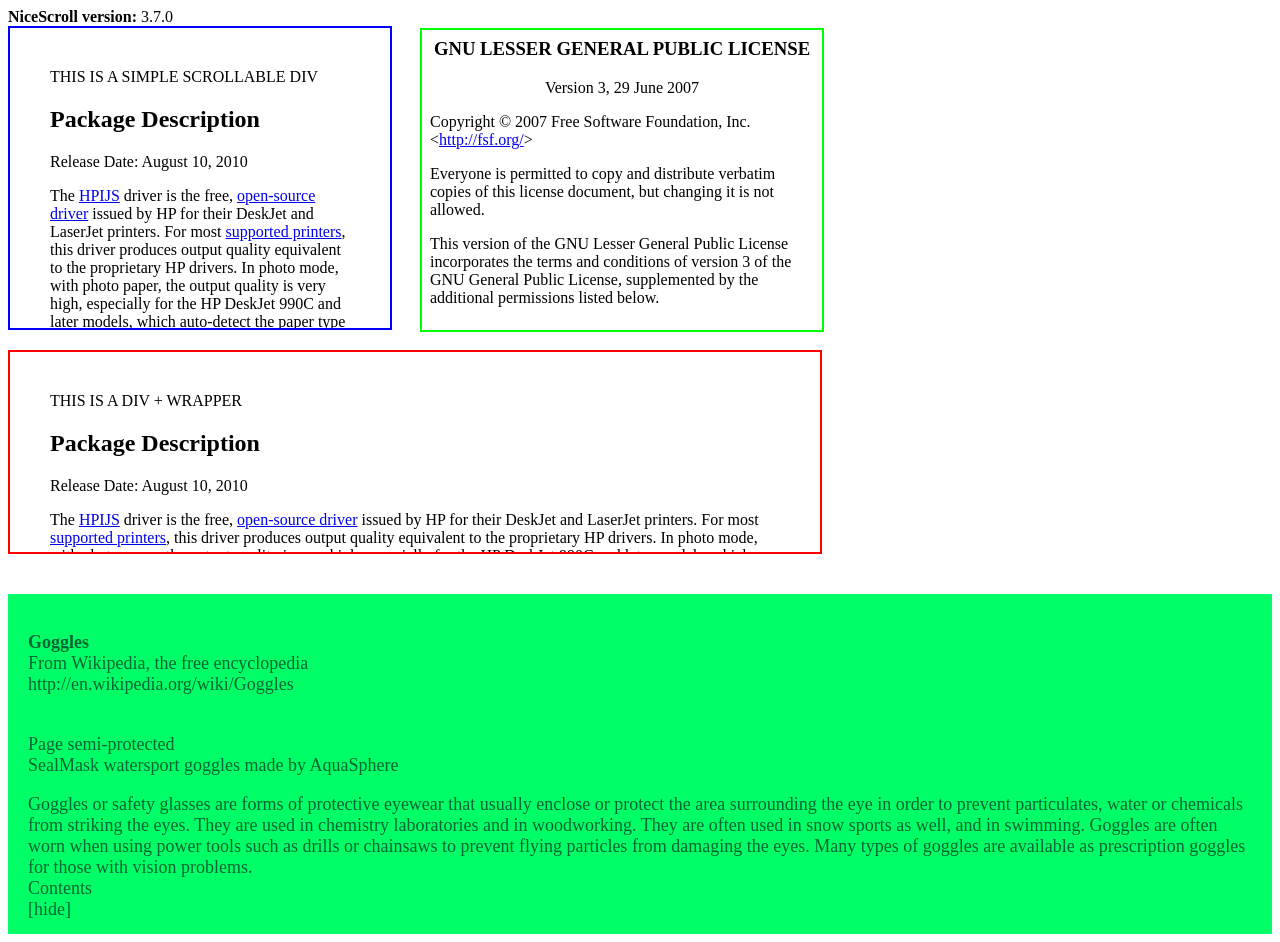
<file: jquery.nicescroll-3.7.0/jquery.nicescroll-3.7.0/demo/index.html>
<!DOCTYPE html PUBLIC "-//W3C//DTD XHTML 1.0 Transitional//EN" "http://www.w3.org/TR/xhtml1/DTD/xhtml1-transitional.dtd">
<html xmlns="http://www.w3.org/1999/xhtml">
<head>
<meta http-equiv="Content-Type" content="text/html; charset=utf-8" />
<title>jQuery NiceScroll Test Page</title>
<style type="text/css">
#boxscroll {
	padding: 40px;
	height: 220px;
	width: 300px;
	border: 2px solid #00F;
	overflow: auto;
  margin-bottom:20px;
}
#boxscroll2 {
	padding: 40px;
	height: 120px;
	width: 730px;
	border: 2px solid #F00;
	overflow: auto;
}
#boxscroll3 {
	overflow: hidden;
}
#boxframe {
	position:absolute;
	top:28px;
	left:420px;
	width:400px;
	height:300px;
	overflow:auto;
	border: 2px solid #0F0;
}
#boxscroll4 {
	height: 300px;
	margin-top: 40px;
	background-color: #00FF66;
	font-family: Georgia, "Times New Roman", Times, serif;
	font-size: 18px;
	padding: 20px;
	color: #006633;
	overflow: auto;
}
</style>

<script src="//code.jquery.com/jquery-1.11.3.min.js"></script>
<script src="js/jquery.nicescroll.min.js"></script>

<script>
  $(document).ready(function() {
  
	var nice = $("html").niceScroll();  // The document page (body)
	
	$("#div1").html($("#div1").html()+' '+nice.version);
    
    $("#boxscroll").niceScroll({cursorborder:"",cursorcolor:"#00F",boxzoom:true}); // First scrollable DIV

    $("#boxscroll2").niceScroll("#contentscroll2",{cursorcolor:"#F00",cursoropacitymax:0.7,boxzoom:true,touchbehavior:true});  // Second scrollable DIV
    $("#boxframe").niceScroll("#boxscroll3",{cursorcolor:"#0F0",cursoropacitymax:0.7,boxzoom:true,touchbehavior:true});  // This is an IFrame (iPad compatible)
	
    $("#boxscroll4").niceScroll("#boxscroll4 .wrapper",{boxzoom:true});  // hw acceleration enabled when using wrapper
    
  });
</script>

<meta name="viewport" content="user-scalable=no" />

</head>

<body>

<div id="div1"><strong>NiceScroll version:</strong></div>

<div id="boxscroll">
THIS IS A SIMPLE SCROLLABLE DIV
  <h2> Package Description </h2>
  <p>Release Date: August 10, 2010</p>
  <p>The <a title="http://www.openprinting.org/show_driver.cgi?driver=hpijs" rel="nofollow" href="http://www.openprinting.org/show_driver.cgi?driver=hpijs">HPIJS</a> driver is the free, <a title="http://hplipopensource.com/hplip-web/index.html" rel="nofollow" href="http://hplipopensource.com/hplip-web/index.html">open-source driver</a> issued by HP for their DeskJet and LaserJet printers. For most <a title="" href="http://www.linuxfoundation.org/collaborate/workgroups/openprinting/macosx/hpijs#Printers">supported printers</a>,   this driver produces output quality equivalent to the proprietary HP   drivers. In photo mode, with photo paper, the output quality is very   high, especially for the HP DeskJet 990C and later models, which   auto-detect the paper type in hardware. Photo printing is fully   supported in the newer 6- and 7-ink models.</p>
  <p>A major advantage of using this driver over those supplied by HP is   the direct interface between HPIJS and the native CUPS spooler, which   allows printing from any printer over any available connection such as   USB, AppleTalk, TCP/IP (via LPD and IPP), HP JetDirect, and shared   windows printers via SAMBA. Additionally, this driver utilizes the   existing Mac OS X USB &quot;backend&quot; and thus does not install any software   that might interfere with standard USB operation.</p>
  <p>Please note:</p>
  <ul>
    <li>HP does not provide any support for HPLIP or HPIJS on the Mac OS X platform.</li>
    <li><a href="http://www.linuxfoundation.org/en/OpenPrinting/MacOSX/hpijs-USB">Several HP USB devices</a> may not print successfully over the standard Mac OS X USB &quot;backend&quot;. Please <a href="http://www.linuxfoundation.org/en/OpenPrinting/MacOSX/hpijs-USB">see this note</a> for more information.</li>
  </ul>
  <h2>Release Notes</h2>
  <ul>
    <li>This release fixes a problem with the PPDs that caused many job   options such as page orientation, color/grayscale mode, duplex printing,   etc. to fail.</li>
    <li>HPIJS is HP's universal printer driver for most of their   non-PostScript printers. It comes as a part of HPLIP, HP Linux Imaging   and Printing.</li>
    <li>The PPDs for HP printers are now sourced from the HPLIP package rather than the OpenPrinting.org database.</li>
    <li>PPDs for printers from other manufacturers are provided by OpenPrinting.org.</li>
    <li>Some printers are only partially supported.  Printers such as<br />
      HP LaserJet 1022<br />
      HP LaserJet p1505n<br />
      HP LaserJet p12014<br />
      HP LaserJet p2035<br />
      require a proprietary plug-in for full support.  This package does not contain or support such plug-ins.</li>
  </ul>
  <p><a name="Printer_Set_Up_Instructions" id="Printer_Set_Up_Instructions"></a></p>
  <h2> Printer Set Up Instructions </h2>
  <p>To add a printer queue, Leopard (Mac OS X 10.5.x) users should use   the Print &amp; Fax from System Preferences. Click on the + (plus) icon   at the lower left. A new window will open. In that window, click the   Default Browser icon at the top left. Highlight your printer in the   section below. Use the &quot;Print Using&quot; pop-up menu near the bottom of the   window to select the correct PPD for your printer and click Add.</p>
  <p>Tiger users should open the Printer Setup Utility and click on the   Add icon at the top of the Printer List window. A new window will open.   In that window, click the Default Browser icon at the top left.   Highlight your printer in the section below. Use the &quot;Print Using&quot;   pop-up menu near the bottom of the window to select the correct PPD for   your printer and click Add.</p>
  <p>Jaguar (OS X 10.2.x) and Panther (OS X 10.3.x) users should open   Print Center (Jaguar) or Printer Setup Utility (Panther), hold down the   Option key, and click the Add Printer button in the Print Center   toolbar. Within the setup sheet, choose Advanced from the top popup   menu; then in the &quot;Device:&quot; popup menu select your printer by name (it   should be the last item in the menu list). Finally, select the correct   PPD from the model browser and click Add.</p>
</div>

<div id="boxscroll2">
  <div id="contentscroll2">
    THIS IS A DIV + WRAPPER
    <h2>Package Description </h2>
    <p>Release Date: August 10, 2010</p>
    <p>The <a title="http://www.openprinting.org/show_driver.cgi?driver=hpijs" rel="nofollow" href="http://www.openprinting.org/show_driver.cgi?driver=hpijs">HPIJS</a> driver is the free, <a title="http://hplipopensource.com/hplip-web/index.html" rel="nofollow" href="http://hplipopensource.com/hplip-web/index.html">open-source driver</a> issued by HP for their DeskJet and LaserJet printers. For most <a title="" href="http://www.linuxfoundation.org/collaborate/workgroups/openprinting/macosx/hpijs#Printers">supported printers</a>,   this driver produces output quality equivalent to the proprietary HP   drivers. In photo mode, with photo paper, the output quality is very   high, especially for the HP DeskJet 990C and later models, which   auto-detect the paper type in hardware. Photo printing is fully   supported in the newer 6- and 7-ink models.</p>
    <p>A major advantage of using this driver over those supplied by HP is   the direct interface between HPIJS and the native CUPS spooler, which   allows printing from any printer over any available connection such as   USB, AppleTalk, TCP/IP (via LPD and IPP), HP JetDirect, and shared   windows printers via SAMBA. Additionally, this driver utilizes the   existing Mac OS X USB &quot;backend&quot; and thus does not install any software   that might interfere with standard USB operation.</p>
    <p>Please note:</p>
    <ul>
      <li>HP does not provide any support for HPLIP or HPIJS on the Mac OS X platform.</li>
      <li><a href="http://www.linuxfoundation.org/en/OpenPrinting/MacOSX/hpijs-USB">Several HP USB devices</a> may not print successfully over the standard Mac OS X USB &quot;backend&quot;. Please <a href="http://www.linuxfoundation.org/en/OpenPrinting/MacOSX/hpijs-USB">see this note</a> for more information.</li>
    </ul>
    <h2>Release Notes</h2>
    <ul>
      <li>This release fixes a problem with the PPDs that caused many job   options such as page orientation, color/grayscale mode, duplex printing,   etc. to fail.</li>
      <li>HPIJS is HP's universal printer driver for most of their   non-PostScript printers. It comes as a part of HPLIP, HP Linux Imaging   and Printing.</li>
      <li>The PPDs for HP printers are now sourced from the HPLIP package rather than the OpenPrinting.org database.</li>
      <li>PPDs for printers from other manufacturers are provided by OpenPrinting.org.</li>
      <li>Some printers are only partially supported.  Printers such as<br />
        HP LaserJet 1022<br />
        HP LaserJet p1505n<br />
        HP LaserJet p12014<br />
        HP LaserJet p2035<br />
        require a proprietary plug-in for full support.  This package does not contain or support such plug-ins.</li>
    </ul>
    <p><a name="Printer_Set_Up_Instructions" id="Printer_Set_Up_Instructions"></a></p>
    <h2> Printer Set Up Instructions </h2>
    <p>To add a printer queue, Leopard (Mac OS X 10.5.x) users should use   the Print &amp; Fax from System Preferences. Click on the + (plus) icon   at the lower left. A new window will open. In that window, click the   Default Browser icon at the top left. Highlight your printer in the   section below. Use the &quot;Print Using&quot; pop-up menu near the bottom of the   window to select the correct PPD for your printer and click Add.</p>
    <p>Tiger users should open the Printer Setup Utility and click on the   Add icon at the top of the Printer List window. A new window will open.   In that window, click the Default Browser icon at the top left.   Highlight your printer in the section below. Use the &quot;Print Using&quot;   pop-up menu near the bottom of the window to select the correct PPD for   your printer and click Add.</p>
    <p>Jaguar (OS X 10.2.x) and Panther (OS X 10.3.x) users should open   Print Center (Jaguar) or Printer Setup Utility (Panther), hold down the   Option key, and click the Add Printer button in the Print Center   toolbar. Within the setup sheet, choose Advanced from the top popup   menu; then in the &quot;Device:&quot; popup menu select your printer by name (it   should be the last item in the menu list). Finally, select the correct   PPD from the model browser and click Add.</p>
  </div>
</div>

<div id="boxframe">
<iframe id="boxscroll3" src="iframe/lgpl-3.0-standalone.html" height="100%" width="100%" frameborder="0" onload="$(this).height($(this).contents().height());"></iframe>
</div>


<div id="boxscroll4">
<div class="wrapper">
  <p><strong>Goggles</strong><br />
    From Wikipedia, the free encyclopedia<br />
  http://en.wikipedia.org/wiki/Goggles</p>
  <p><br />
    Page semi-protected<br />
    SealMask watersport goggles made by AquaSphere</p>
  <p>Goggles or safety glasses are forms of protective eyewear that usually enclose or protect the area surrounding the eye in order to prevent particulates, water or chemicals from striking the eyes. They are used in chemistry laboratories and in woodworking. They are often used in snow sports as well, and in swimming. Goggles are often worn when using power tools such as drills or chainsaws to prevent flying particles from damaging the eyes. Many types of goggles are available as prescription goggles for those with vision problems.<br />
    Contents<br />
    [hide] </p>
  <p> 1 History<br />
    2 Types<br />
    3 Fashion<br />
    4 Non-human<br />
    5 See also<br />
    6 References</p>
  <p>History</p>
  <p>The Eskimos carved Inuit snow goggles from caribou antler, and wood and shell, to help prevent snow blindness. The goggles were curved to fit the user's face and had a large groove cut in the back to allow for the nose. A long thin slit was cut through the goggles to allow in a small amount of light, diminishing subsequent ultraviolet rays. The goggles were held to the head by a cord made of caribou sinew.</p>
  <p>In the early 20th century, goggles were worn by drivers of uncovered cars to prevent irritation of the eyes by dust or wind. [1] Likewise in the first ten years after the invention of the airplane in 1903 goggles became a necessity as wind blow became more severe as aircraft speeds increased and as protection against bugstrikes at high altitudes. The first pilot to wear goggles was probably Charles Manly in his failed attempt to fly Samuel Langley's aerodrome in 1903.</p>
  <p> Traditional Inuit goggles used to combat snow blindness</p>
  <p> Metal nenets goggles</p>
  <p> Blowtorching goggles and safety helmet</p>
  <p> Swimming goggles</p>
  <p>Types</p>
  <p>The requirements for goggles varies depending on the use. Some examples:</p>
  <p> Cold weather: Most modern cold-weather goggles have two layers of lens to prevent the interior from becoming &quot;foggy&quot;. With only a single lens, the interior water vapor condenses onto the lens because the lens is colder than the vapor, although anti-fog agents can be used. The reasoning behind dual layer lens is that the inner lens will be warm while the outer lens will be cold. As long as the temperature of the inner lens is close to that of the interior water vapor, the vapor should not condense. However, if water vapor gets between the layers of the lens, condensation can occur between the lenses and is almost impossible to get rid of; thus, properly constructed and maintained dual-layer lenses should be air-tight to prevent water vapor from getting in between the lenses.<br />
    Swimming: Must be watertight to prevent water, such as salt water when swimming in the ocean, or chlorinated water when swimming in a pool, from irritating the eyes or blurring vision. Allows swimmers to see clearly underwater. They will not be usable more than a few feet underwater, because the water pressure will press them tightly against the face. Examples of these include the Swedish goggles.<br />
    Power tools: Must be made of an unbreakable material that prevents chunks of metal, wood, plastic, concrete, and so on from hitting or piercing the eye. Usually has some sort of ventilation to prevent sweat from building up inside the goggles and fogging the surface.<br />
    Blowtorch goggles: These protect the eyes from glare and flying sparks and hot metal splashes while using or near as blowtorch. They are not the correct filters for arc welding.<br />
    Welding goggles: Includes all goggles for eye protection during welding or cutting. They provide protection against debris, the heat from welding, and, with the proper filters, the optical radiation resulting from the welding, which can otherwise cause arc eye.<br />
    Motorcycle riding and other open-air activities: Prevents insects, dust, and so on from hitting the eyes.<br />
    Laboratory and research: Combines impact resistance with side shields to prevent chemical splashes reaching the eyes. May also include laser protection which would be covered by EN 207 (Europe) and ANSI Z 136 (United States). Examples of these include red adaptation goggles.<br />
    Racquetball: Protect the eyes from racquets swinging in an enclosed area and from impact from hard rubber ball.<br />
    Winter sports: Protect the eyes from glare and from icy particles flying up from the ground.<br />
    Astronomy and meteorology: dark adaptor goggles are used before going outside at night, in order to help the eyes adapt to the dark.<br />
    Basketball: Several NBA players have worn goggles during play, including Kareem Abdul-Jabbar, James Worthy, Horace Grant, Kurt Rambis and Amar'e Stoudemire; they prevent a fellow player from scratching or hitting the eyes when trying to grab the basketball.<br />
    Aviation: In open cockpit aircraft, such as old biplanes, aviators, such as Amelia Earhart and Charles Kingsford Smith, would wear goggles to help protect from the wind and are still in use today. Examples of these include the AN-6530 goggles.<br />
    Virtual reality: A virtual reality headset, sometimes called &quot;goggles&quot;, is a wrap-around visual interface to display computer output. Commonly the computer display information is presented as a three-dimensional representation of real-world environments.</p>
  <p>Fashion</p>
  <p>Goggles are often worn as a fashion statement in certain subcultures, most often as part of the cybergoth subculture. They are usually worn over the eyes or up on the forehead to secure 'falls': a type of long, often brightly-coloured, synthetic hairpiece. Fans of the steampunk genre or subculture also frequently wear steampunk-styled goggles, particularly when performing in a live action role-playing game.</p>
  <p>Goggles are also frequently used by anime and manga characters as a fashion statement. For example, it is an idiosyncrasy of team leader characters in the Digimon anime to wear goggles. Other notable characters who wear goggles are the young Naruto Uzumaki and Konohamaru from Naruto, Matt from Death Note and Usopp from One Piece.<br />
    Non-human<br />
    Bullfighting horse wearing eye protection<br />
    A US Military working dog attached to a helicopter hoist in Afghanistan.</p>
  <p>Goggles are available for horses used in speed sports such as horse racing.[2] In some traditions of horse mounted bullfighting, the horse may wear a protective cloth over its eyes.</p>
  <p>Goggles have been used on military working dogs, for protection in harsh conditions, such as sandstorms and rotorwash from helicopters. One of the brands of these types of goggles are Doggles.<br />
    See also<br />
    Wikimedia Commons has media related to: Goggles</p>
  <p> Ballistic Eye Wear<br />
    Beer goggles<br />
    Google Goggles<br />
    Night vision device<br />
    Personal protective equipment<br />
    Safety engineering<br />
    Visor</p>
  <p>References</p>
  <p> ^ Alfred C. Harmsworth (1904). Motors and Motor-driving.<br />
    ^ Landers T. A. (2006) Professional Care of the Racehorse, Revised Edition: A Guide to Grooming, Feeding, and Handling the Equine Athlete. Blood Horse Publications. 308 pages. Page 138.</p>
  <p></p>
</div>
</div>

</body>
</html>
</file>
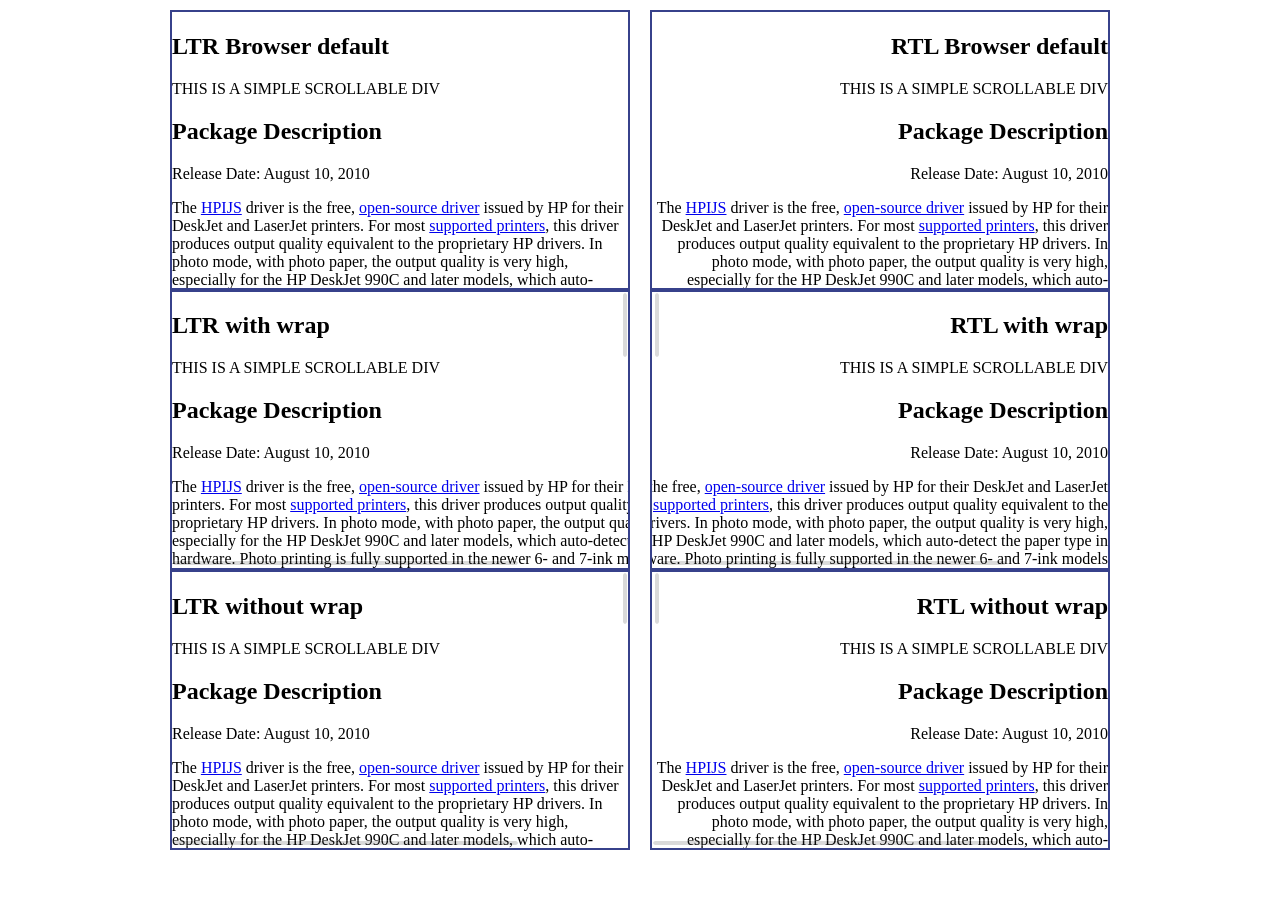
<file: jquery.nicescroll-3.7.0/jquery.nicescroll-3.7.0/demo/rtlmode/index.html>
<!DOCTYPE html>
<html xmlns="http://www.w3.org/1999/xhtml">
<head>
<meta http-equiv="Content-Type" content="text/html; charset=utf-8" />
<title>jQuery NiceScroll Test Page</title>
<style>
    *{
        -moz-box-sizing: border-box;
        -webkit-box-sizing: border-box;
        -ms-box-sizing: border-box;
        -o-box-sizing: border-box;
        box-sizing: border-box;
    }
    .main{
        width:960px;
        margin:0 auto;
    }
    .row{
        margin:10px 0;
    }
    .row:after,
    .row:before{
        content:'';
        display: table;
    }
    .row > div{
        float: right;
        width:460px;
        height: 280px;
        margin:0 10px;
        border:solid 2px #37418b;
        overflow: hidden;
    }

    .too-long{
        width:600px;
        min-height: 1px;
    }

    .row > div .wrap{
        width:600px;
    }

    #rtl-native,
    #rtl-test,
    #rtl-test-nowrap{
        direction: rtl;
    }

    #ltr-native,
    #ltr-test,
    #ltr-test-nowrap{
        direction: ltr;
    }

    #ltr-native,
    #rtl-native{
        overflow: scroll;
    }

</style>
<script src="//code.jquery.com/jquery-1.11.3.min.js"></script>
<script src="../../jquery.nicescroll.min.js"></script>

<script>
  $(document).ready(function() {
  
	var nice = $("html").niceScroll();  // The document page (body)
	

	// because of some bugs in hw acceleration when using wrapper in rtl mode, disbale hw acceleration
    $("#rtl-test").niceScroll('#rtl-test .wrap',{railalign:'left',rtlmode:true,hwacceleration:false});

    $("#rtl-test-nowrap").niceScroll({railalign:'left',rtlmode:true});

    $("#ltr-test").niceScroll('#ltr-test .wrap');

    $("#ltr-test-nowrap").niceScroll();
    
  });
</script>

<meta name="viewport" content="user-scalable=no" />

</head>

<body style="direction:rtl;">
    <div class="main">

        <div class="row">

            <div id="rtl-native">
                <div class="too-long"></div>
                <h2>RTL Browser default</h2>
                THIS IS A SIMPLE SCROLLABLE DIV
                <h2> Package Description </h2>
                <p>Release Date: August 10, 2010</p>
                <p>The <a title="http://www.openprinting.org/show_driver.cgi?driver=hpijs" rel="nofollow" href="http://www.openprinting.org/show_driver.cgi?driver=hpijs">HPIJS</a> driver is the free, <a title="http://hplipopensource.com/hplip-web/index.html" rel="nofollow" href="http://hplipopensource.com/hplip-web/index.html">open-source driver</a> issued by HP for their DeskJet and LaserJet printers. For most <a title="" href="http://www.linuxfoundation.org/collaborate/workgroups/openprinting/macosx/hpijs#Printers">supported printers</a>,   this driver produces output quality equivalent to the proprietary HP   drivers. In photo mode, with photo paper, the output quality is very   high, especially for the HP DeskJet 990C and later models, which   auto-detect the paper type in hardware. Photo printing is fully   supported in the newer 6- and 7-ink models.</p>
                <p>A major advantage of using this driver over those supplied by HP is   the direct interface between HPIJS and the native CUPS spooler, which   allows printing from any printer over any available connection such as   USB, AppleTalk, TCP/IP (via LPD and IPP), HP JetDirect, and shared   windows printers via SAMBA. Additionally, this driver utilizes the   existing Mac OS X USB &quot;backend&quot; and thus does not install any software   that might interfere with standard USB operation.</p>
                <p>Please note:</p>
                <ul>
                    <li>HP does not provide any support for HPLIP or HPIJS on the Mac OS X platform.</li>
                    <li><a href="http://www.linuxfoundation.org/en/OpenPrinting/MacOSX/hpijs-USB">Several HP USB devices</a> may not print successfully over the standard Mac OS X USB &quot;backend&quot;. Please <a href="http://www.linuxfoundation.org/en/OpenPrinting/MacOSX/hpijs-USB">see this note</a> for more information.</li>
                </ul>
                <h2>Release Notes</h2>
                <ul>
                    <li>This release fixes a problem with the PPDs that caused many job   options such as page orientation, color/grayscale mode, duplex printing,   etc. to fail.</li>
                    <li>HPIJS is HP's universal printer driver for most of their   non-PostScript printers. It comes as a part of HPLIP, HP Linux Imaging   and Printing.</li>
                    <li>The PPDs for HP printers are now sourced from the HPLIP package rather than the OpenPrinting.org database.</li>
                    <li>PPDs for printers from other manufacturers are provided by OpenPrinting.org.</li>
                    <li>Some printers are only partially supported.  Printers such as<br />
                        HP LaserJet 1022<br />
                        HP LaserJet p1505n<br />
                        HP LaserJet p12014<br />
                        HP LaserJet p2035<br />
                        require a proprietary plug-in for full support.  This package does not contain or support such plug-ins.</li>
                </ul>
                <p><a name="Printer_Set_Up_Instructions" ></a></p>
                <h2> Printer Set Up Instructions </h2>
                <p>To add a printer queue, Leopard (Mac OS X 10.5.x) users should use   the Print &amp; Fax from System Preferences. Click on the + (plus) icon   at the lower left. A new window will open. In that window, click the   Default Browser icon at the top left. Highlight your printer in the   section below. Use the &quot;Print Using&quot; pop-up menu near the bottom of the   window to select the correct PPD for your printer and click Add.</p>
                <p>Tiger users should open the Printer Setup Utility and click on the   Add icon at the top of the Printer List window. A new window will open.   In that window, click the Default Browser icon at the top left.   Highlight your printer in the section below. Use the &quot;Print Using&quot;   pop-up menu near the bottom of the window to select the correct PPD for   your printer and click Add.</p>
                <p>Jaguar (OS X 10.2.x) and Panther (OS X 10.3.x) users should open   Print Center (Jaguar) or Printer Setup Utility (Panther), hold down the   Option key, and click the Add Printer button in the Print Center   toolbar. Within the setup sheet, choose Advanced from the top popup   menu; then in the &quot;Device:&quot; popup menu select your printer by name (it   should be the last item in the menu list). Finally, select the correct   PPD from the model browser and click Add.</p>
            </div>

            <div id="ltr-native">
                <div class="too-long"></div>
                <h2>LTR Browser default</h2>
                THIS IS A SIMPLE SCROLLABLE DIV
                <h2> Package Description </h2>
                <p>Release Date: August 10, 2010</p>
                <p>The <a title="http://www.openprinting.org/show_driver.cgi?driver=hpijs" rel="nofollow" href="http://www.openprinting.org/show_driver.cgi?driver=hpijs">HPIJS</a> driver is the free, <a title="http://hplipopensource.com/hplip-web/index.html" rel="nofollow" href="http://hplipopensource.com/hplip-web/index.html">open-source driver</a> issued by HP for their DeskJet and LaserJet printers. For most <a title="" href="http://www.linuxfoundation.org/collaborate/workgroups/openprinting/macosx/hpijs#Printers">supported printers</a>,   this driver produces output quality equivalent to the proprietary HP   drivers. In photo mode, with photo paper, the output quality is very   high, especially for the HP DeskJet 990C and later models, which   auto-detect the paper type in hardware. Photo printing is fully   supported in the newer 6- and 7-ink models.</p>
                <p>A major advantage of using this driver over those supplied by HP is   the direct interface between HPIJS and the native CUPS spooler, which   allows printing from any printer over any available connection such as   USB, AppleTalk, TCP/IP (via LPD and IPP), HP JetDirect, and shared   windows printers via SAMBA. Additionally, this driver utilizes the   existing Mac OS X USB &quot;backend&quot; and thus does not install any software   that might interfere with standard USB operation.</p>
                <p>Please note:</p>
                <ul>
                    <li>HP does not provide any support for HPLIP or HPIJS on the Mac OS X platform.</li>
                    <li><a href="http://www.linuxfoundation.org/en/OpenPrinting/MacOSX/hpijs-USB">Several HP USB devices</a> may not print successfully over the standard Mac OS X USB &quot;backend&quot;. Please <a href="http://www.linuxfoundation.org/en/OpenPrinting/MacOSX/hpijs-USB">see this note</a> for more information.</li>
                </ul>
                <h2>Release Notes</h2>
                <ul>
                    <li>This release fixes a problem with the PPDs that caused many job   options such as page orientation, color/grayscale mode, duplex printing,   etc. to fail.</li>
                    <li>HPIJS is HP's universal printer driver for most of their   non-PostScript printers. It comes as a part of HPLIP, HP Linux Imaging   and Printing.</li>
                    <li>The PPDs for HP printers are now sourced from the HPLIP package rather than the OpenPrinting.org database.</li>
                    <li>PPDs for printers from other manufacturers are provided by OpenPrinting.org.</li>
                    <li>Some printers are only partially supported.  Printers such as<br />
                        HP LaserJet 1022<br />
                        HP LaserJet p1505n<br />
                        HP LaserJet p12014<br />
                        HP LaserJet p2035<br />
                        require a proprietary plug-in for full support.  This package does not contain or support such plug-ins.</li>
                </ul>
                <p><a></a></p>
                <h2> Printer Set Up Instructions </h2>
                <p>To add a printer queue, Leopard (Mac OS X 10.5.x) users should use   the Print &amp; Fax from System Preferences. Click on the + (plus) icon   at the lower left. A new window will open. In that window, click the   Default Browser icon at the top left. Highlight your printer in the   section below. Use the &quot;Print Using&quot; pop-up menu near the bottom of the   window to select the correct PPD for your printer and click Add.</p>
                <p>Tiger users should open the Printer Setup Utility and click on the   Add icon at the top of the Printer List window. A new window will open.   In that window, click the Default Browser icon at the top left.   Highlight your printer in the section below. Use the &quot;Print Using&quot;   pop-up menu near the bottom of the window to select the correct PPD for   your printer and click Add.</p>
                <p>Jaguar (OS X 10.2.x) and Panther (OS X 10.3.x) users should open   Print Center (Jaguar) or Printer Setup Utility (Panther), hold down the   Option key, and click the Add Printer button in the Print Center   toolbar. Within the setup sheet, choose Advanced from the top popup   menu; then in the &quot;Device:&quot; popup menu select your printer by name (it   should be the last item in the menu list). Finally, select the correct   PPD from the model browser and click Add.</p>
            </div>

        </div>
        <div class="row">

            <div id="rtl-test">
                <div class="wrap">
                    <h2>RTL with wrap</h2>
                    THIS IS A SIMPLE SCROLLABLE DIV
                    <h2> Package Description </h2>
                    <p>Release Date: August 10, 2010</p>
                    <p>The <a title="http://www.openprinting.org/show_driver.cgi?driver=hpijs" rel="nofollow" href="http://www.openprinting.org/show_driver.cgi?driver=hpijs">HPIJS</a> driver is the free, <a title="http://hplipopensource.com/hplip-web/index.html" rel="nofollow" href="http://hplipopensource.com/hplip-web/index.html">open-source driver</a> issued by HP for their DeskJet and LaserJet printers. For most <a title="" href="http://www.linuxfoundation.org/collaborate/workgroups/openprinting/macosx/hpijs#Printers">supported printers</a>,   this driver produces output quality equivalent to the proprietary HP   drivers. In photo mode, with photo paper, the output quality is very   high, especially for the HP DeskJet 990C and later models, which   auto-detect the paper type in hardware. Photo printing is fully   supported in the newer 6- and 7-ink models.</p>
                    <p>A major advantage of using this driver over those supplied by HP is   the direct interface between HPIJS and the native CUPS spooler, which   allows printing from any printer over any available connection such as   USB, AppleTalk, TCP/IP (via LPD and IPP), HP JetDirect, and shared   windows printers via SAMBA. Additionally, this driver utilizes the   existing Mac OS X USB &quot;backend&quot; and thus does not install any software   that might interfere with standard USB operation.</p>
                    <p>Please note:</p>
                    <ul>
                        <li>HP does not provide any support for HPLIP or HPIJS on the Mac OS X platform.</li>
                        <li><a href="http://www.linuxfoundation.org/en/OpenPrinting/MacOSX/hpijs-USB">Several HP USB devices</a> may not print successfully over the standard Mac OS X USB &quot;backend&quot;. Please <a href="http://www.linuxfoundation.org/en/OpenPrinting/MacOSX/hpijs-USB">see this note</a> for more information.</li>
                    </ul>
                    <h2>Release Notes</h2>
                    <ul>
                        <li>This release fixes a problem with the PPDs that caused many job   options such as page orientation, color/grayscale mode, duplex printing,   etc. to fail.</li>
                        <li>HPIJS is HP's universal printer driver for most of their   non-PostScript printers. It comes as a part of HPLIP, HP Linux Imaging   and Printing.</li>
                        <li>The PPDs for HP printers are now sourced from the HPLIP package rather than the OpenPrinting.org database.</li>
                        <li>PPDs for printers from other manufacturers are provided by OpenPrinting.org.</li>
                        <li>Some printers are only partially supported.  Printers such as<br />
                            HP LaserJet 1022<br />
                            HP LaserJet p1505n<br />
                            HP LaserJet p12014<br />
                            HP LaserJet p2035<br />
                            require a proprietary plug-in for full support.  This package does not contain or support such plug-ins.</li>
                    </ul>
                    <p><a></a></p>
                    <h2> Printer Set Up Instructions </h2>
                    <p>To add a printer queue, Leopard (Mac OS X 10.5.x) users should use   the Print &amp; Fax from System Preferences. Click on the + (plus) icon   at the lower left. A new window will open. In that window, click the   Default Browser icon at the top left. Highlight your printer in the   section below. Use the &quot;Print Using&quot; pop-up menu near the bottom of the   window to select the correct PPD for your printer and click Add.</p>
                    <p>Tiger users should open the Printer Setup Utility and click on the   Add icon at the top of the Printer List window. A new window will open.   In that window, click the Default Browser icon at the top left.   Highlight your printer in the section below. Use the &quot;Print Using&quot;   pop-up menu near the bottom of the window to select the correct PPD for   your printer and click Add.</p>
                    <p>Jaguar (OS X 10.2.x) and Panther (OS X 10.3.x) users should open   Print Center (Jaguar) or Printer Setup Utility (Panther), hold down the   Option key, and click the Add Printer button in the Print Center   toolbar. Within the setup sheet, choose Advanced from the top popup   menu; then in the &quot;Device:&quot; popup menu select your printer by name (it   should be the last item in the menu list). Finally, select the correct   PPD from the model browser and click Add.</p>
                </div>
            </div>

            <div id="ltr-test">
                <div class="wrap">
                    <h2>LTR with wrap</h2>
                    THIS IS A SIMPLE SCROLLABLE DIV
                    <h2> Package Description </h2>
                    <p>Release Date: August 10, 2010</p>
                    <p>The <a title="http://www.openprinting.org/show_driver.cgi?driver=hpijs" rel="nofollow" href="http://www.openprinting.org/show_driver.cgi?driver=hpijs">HPIJS</a> driver is the free, <a title="http://hplipopensource.com/hplip-web/index.html" rel="nofollow" href="http://hplipopensource.com/hplip-web/index.html">open-source driver</a> issued by HP for their DeskJet and LaserJet printers. For most <a title="" href="http://www.linuxfoundation.org/collaborate/workgroups/openprinting/macosx/hpijs#Printers">supported printers</a>,   this driver produces output quality equivalent to the proprietary HP   drivers. In photo mode, with photo paper, the output quality is very   high, especially for the HP DeskJet 990C and later models, which   auto-detect the paper type in hardware. Photo printing is fully   supported in the newer 6- and 7-ink models.</p>
                    <p>A major advantage of using this driver over those supplied by HP is   the direct interface between HPIJS and the native CUPS spooler, which   allows printing from any printer over any available connection such as   USB, AppleTalk, TCP/IP (via LPD and IPP), HP JetDirect, and shared   windows printers via SAMBA. Additionally, this driver utilizes the   existing Mac OS X USB &quot;backend&quot; and thus does not install any software   that might interfere with standard USB operation.</p>
                    <p>Please note:</p>
                    <ul>
                        <li>HP does not provide any support for HPLIP or HPIJS on the Mac OS X platform.</li>
                        <li><a href="http://www.linuxfoundation.org/en/OpenPrinting/MacOSX/hpijs-USB">Several HP USB devices</a> may not print successfully over the standard Mac OS X USB &quot;backend&quot;. Please <a href="http://www.linuxfoundation.org/en/OpenPrinting/MacOSX/hpijs-USB">see this note</a> for more information.</li>
                    </ul>
                    <h2>Release Notes</h2>
                    <ul>
                        <li>This release fixes a problem with the PPDs that caused many job   options such as page orientation, color/grayscale mode, duplex printing,   etc. to fail.</li>
                        <li>HPIJS is HP's universal printer driver for most of their   non-PostScript printers. It comes as a part of HPLIP, HP Linux Imaging   and Printing.</li>
                        <li>The PPDs for HP printers are now sourced from the HPLIP package rather than the OpenPrinting.org database.</li>
                        <li>PPDs for printers from other manufacturers are provided by OpenPrinting.org.</li>
                        <li>Some printers are only partially supported.  Printers such as<br />
                            HP LaserJet 1022<br />
                            HP LaserJet p1505n<br />
                            HP LaserJet p12014<br />
                            HP LaserJet p2035<br />
                            require a proprietary plug-in for full support.  This package does not contain or support such plug-ins.</li>
                    </ul>
                    <p><a ></a></p>
                    <h2> Printer Set Up Instructions </h2>
                    <p>To add a printer queue, Leopard (Mac OS X 10.5.x) users should use   the Print &amp; Fax from System Preferences. Click on the + (plus) icon   at the lower left. A new window will open. In that window, click the   Default Browser icon at the top left. Highlight your printer in the   section below. Use the &quot;Print Using&quot; pop-up menu near the bottom of the   window to select the correct PPD for your printer and click Add.</p>
                    <p>Tiger users should open the Printer Setup Utility and click on the   Add icon at the top of the Printer List window. A new window will open.   In that window, click the Default Browser icon at the top left.   Highlight your printer in the section below. Use the &quot;Print Using&quot;   pop-up menu near the bottom of the window to select the correct PPD for   your printer and click Add.</p>
                    <p>Jaguar (OS X 10.2.x) and Panther (OS X 10.3.x) users should open   Print Center (Jaguar) or Printer Setup Utility (Panther), hold down the   Option key, and click the Add Printer button in the Print Center   toolbar. Within the setup sheet, choose Advanced from the top popup   menu; then in the &quot;Device:&quot; popup menu select your printer by name (it   should be the last item in the menu list). Finally, select the correct   PPD from the model browser and click Add.</p>
                </div>
            </div>

        </div>
        <div class="row">

            <div id="rtl-test-nowrap">
                <div class="too-long"></div>
                <h2>RTL without wrap</h2>
                THIS IS A SIMPLE SCROLLABLE DIV
                <h2> Package Description </h2>
                <p>Release Date: August 10, 2010</p>
                <p>The <a title="http://www.openprinting.org/show_driver.cgi?driver=hpijs" rel="nofollow" href="http://www.openprinting.org/show_driver.cgi?driver=hpijs">HPIJS</a> driver is the free, <a title="http://hplipopensource.com/hplip-web/index.html" rel="nofollow" href="http://hplipopensource.com/hplip-web/index.html">open-source driver</a> issued by HP for their DeskJet and LaserJet printers. For most <a title="" href="http://www.linuxfoundation.org/collaborate/workgroups/openprinting/macosx/hpijs#Printers">supported printers</a>,   this driver produces output quality equivalent to the proprietary HP   drivers. In photo mode, with photo paper, the output quality is very   high, especially for the HP DeskJet 990C and later models, which   auto-detect the paper type in hardware. Photo printing is fully   supported in the newer 6- and 7-ink models.</p>
                <p>A major advantage of using this driver over those supplied by HP is   the direct interface between HPIJS and the native CUPS spooler, which   allows printing from any printer over any available connection such as   USB, AppleTalk, TCP/IP (via LPD and IPP), HP JetDirect, and shared   windows printers via SAMBA. Additionally, this driver utilizes the   existing Mac OS X USB &quot;backend&quot; and thus does not install any software   that might interfere with standard USB operation.</p>
                <p>Please note:</p>
                <ul>
                    <li>HP does not provide any support for HPLIP or HPIJS on the Mac OS X platform.</li>
                    <li><a href="http://www.linuxfoundation.org/en/OpenPrinting/MacOSX/hpijs-USB">Several HP USB devices</a> may not print successfully over the standard Mac OS X USB &quot;backend&quot;. Please <a href="http://www.linuxfoundation.org/en/OpenPrinting/MacOSX/hpijs-USB">see this note</a> for more information.</li>
                </ul>
                <h2>Release Notes</h2>
                <ul>
                    <li>This release fixes a problem with the PPDs that caused many job   options such as page orientation, color/grayscale mode, duplex printing,   etc. to fail.</li>
                    <li>HPIJS is HP's universal printer driver for most of their   non-PostScript printers. It comes as a part of HPLIP, HP Linux Imaging   and Printing.</li>
                    <li>The PPDs for HP printers are now sourced from the HPLIP package rather than the OpenPrinting.org database.</li>
                    <li>PPDs for printers from other manufacturers are provided by OpenPrinting.org.</li>
                    <li>Some printers are only partially supported.  Printers such as<br />
                        HP LaserJet 1022<br />
                        HP LaserJet p1505n<br />
                        HP LaserJet p12014<br />
                        HP LaserJet p2035<br />
                        require a proprietary plug-in for full support.  This package does not contain or support such plug-ins.</li>
                </ul>
                <p><a ></a></p>
                <h2> Printer Set Up Instructions </h2>
                <p>To add a printer queue, Leopard (Mac OS X 10.5.x) users should use   the Print &amp; Fax from System Preferences. Click on the + (plus) icon   at the lower left. A new window will open. In that window, click the   Default Browser icon at the top left. Highlight your printer in the   section below. Use the &quot;Print Using&quot; pop-up menu near the bottom of the   window to select the correct PPD for your printer and click Add.</p>
                <p>Tiger users should open the Printer Setup Utility and click on the   Add icon at the top of the Printer List window. A new window will open.   In that window, click the Default Browser icon at the top left.   Highlight your printer in the section below. Use the &quot;Print Using&quot;   pop-up menu near the bottom of the window to select the correct PPD for   your printer and click Add.</p>
                <p>Jaguar (OS X 10.2.x) and Panther (OS X 10.3.x) users should open   Print Center (Jaguar) or Printer Setup Utility (Panther), hold down the   Option key, and click the Add Printer button in the Print Center   toolbar. Within the setup sheet, choose Advanced from the top popup   menu; then in the &quot;Device:&quot; popup menu select your printer by name (it   should be the last item in the menu list). Finally, select the correct   PPD from the model browser and click Add.</p>
            </div>

            <div id="ltr-test-nowrap" >
                <div class="too-long"></div>
                <h2>LTR without wrap</h2>
                THIS IS A SIMPLE SCROLLABLE DIV
                <h2> Package Description </h2>
                <p>Release Date: August 10, 2010</p>
                <p>The <a title="http://www.openprinting.org/show_driver.cgi?driver=hpijs" rel="nofollow" href="http://www.openprinting.org/show_driver.cgi?driver=hpijs">HPIJS</a> driver is the free, <a title="http://hplipopensource.com/hplip-web/index.html" rel="nofollow" href="http://hplipopensource.com/hplip-web/index.html">open-source driver</a> issued by HP for their DeskJet and LaserJet printers. For most <a title="" href="http://www.linuxfoundation.org/collaborate/workgroups/openprinting/macosx/hpijs#Printers">supported printers</a>,   this driver produces output quality equivalent to the proprietary HP   drivers. In photo mode, with photo paper, the output quality is very   high, especially for the HP DeskJet 990C and later models, which   auto-detect the paper type in hardware. Photo printing is fully   supported in the newer 6- and 7-ink models.</p>
                <p>A major advantage of using this driver over those supplied by HP is   the direct interface between HPIJS and the native CUPS spooler, which   allows printing from any printer over any available connection such as   USB, AppleTalk, TCP/IP (via LPD and IPP), HP JetDirect, and shared   windows printers via SAMBA. Additionally, this driver utilizes the   existing Mac OS X USB &quot;backend&quot; and thus does not install any software   that might interfere with standard USB operation.</p>
                <p>Please note:</p>
                <ul>
                    <li>HP does not provide any support for HPLIP or HPIJS on the Mac OS X platform.</li>
                    <li><a href="http://www.linuxfoundation.org/en/OpenPrinting/MacOSX/hpijs-USB">Several HP USB devices</a> may not print successfully over the standard Mac OS X USB &quot;backend&quot;. Please <a href="http://www.linuxfoundation.org/en/OpenPrinting/MacOSX/hpijs-USB">see this note</a> for more information.</li>
                </ul>
                <h2>Release Notes</h2>
                <ul>
                    <li>This release fixes a problem with the PPDs that caused many job   options such as page orientation, color/grayscale mode, duplex printing,   etc. to fail.</li>
                    <li>HPIJS is HP's universal printer driver for most of their   non-PostScript printers. It comes as a part of HPLIP, HP Linux Imaging   and Printing.</li>
                    <li>The PPDs for HP printers are now sourced from the HPLIP package rather than the OpenPrinting.org database.</li>
                    <li>PPDs for printers from other manufacturers are provided by OpenPrinting.org.</li>
                    <li>Some printers are only partially supported.  Printers such as<br />
                        HP LaserJet 1022<br />
                        HP LaserJet p1505n<br />
                        HP LaserJet p12014<br />
                        HP LaserJet p2035<br />
                        require a proprietary plug-in for full support.  This package does not contain or support such plug-ins.</li>
                </ul>
                <p><a></a></p>
                <h2> Printer Set Up Instructions </h2>
                <p>To add a printer queue, Leopard (Mac OS X 10.5.x) users should use   the Print &amp; Fax from System Preferences. Click on the + (plus) icon   at the lower left. A new window will open. In that window, click the   Default Browser icon at the top left. Highlight your printer in the   section below. Use the &quot;Print Using&quot; pop-up menu near the bottom of the   window to select the correct PPD for your printer and click Add.</p>
                <p>Tiger users should open the Printer Setup Utility and click on the   Add icon at the top of the Printer List window. A new window will open.   In that window, click the Default Browser icon at the top left.   Highlight your printer in the section below. Use the &quot;Print Using&quot;   pop-up menu near the bottom of the window to select the correct PPD for   your printer and click Add.</p>
                <p>Jaguar (OS X 10.2.x) and Panther (OS X 10.3.x) users should open   Print Center (Jaguar) or Printer Setup Utility (Panther), hold down the   Option key, and click the Add Printer button in the Print Center   toolbar. Within the setup sheet, choose Advanced from the top popup   menu; then in the &quot;Device:&quot; popup menu select your printer by name (it   should be the last item in the menu list). Finally, select the correct   PPD from the model browser and click Add.</p>
            </div>

        </div>

    </div>
</body>
</html>
</file>
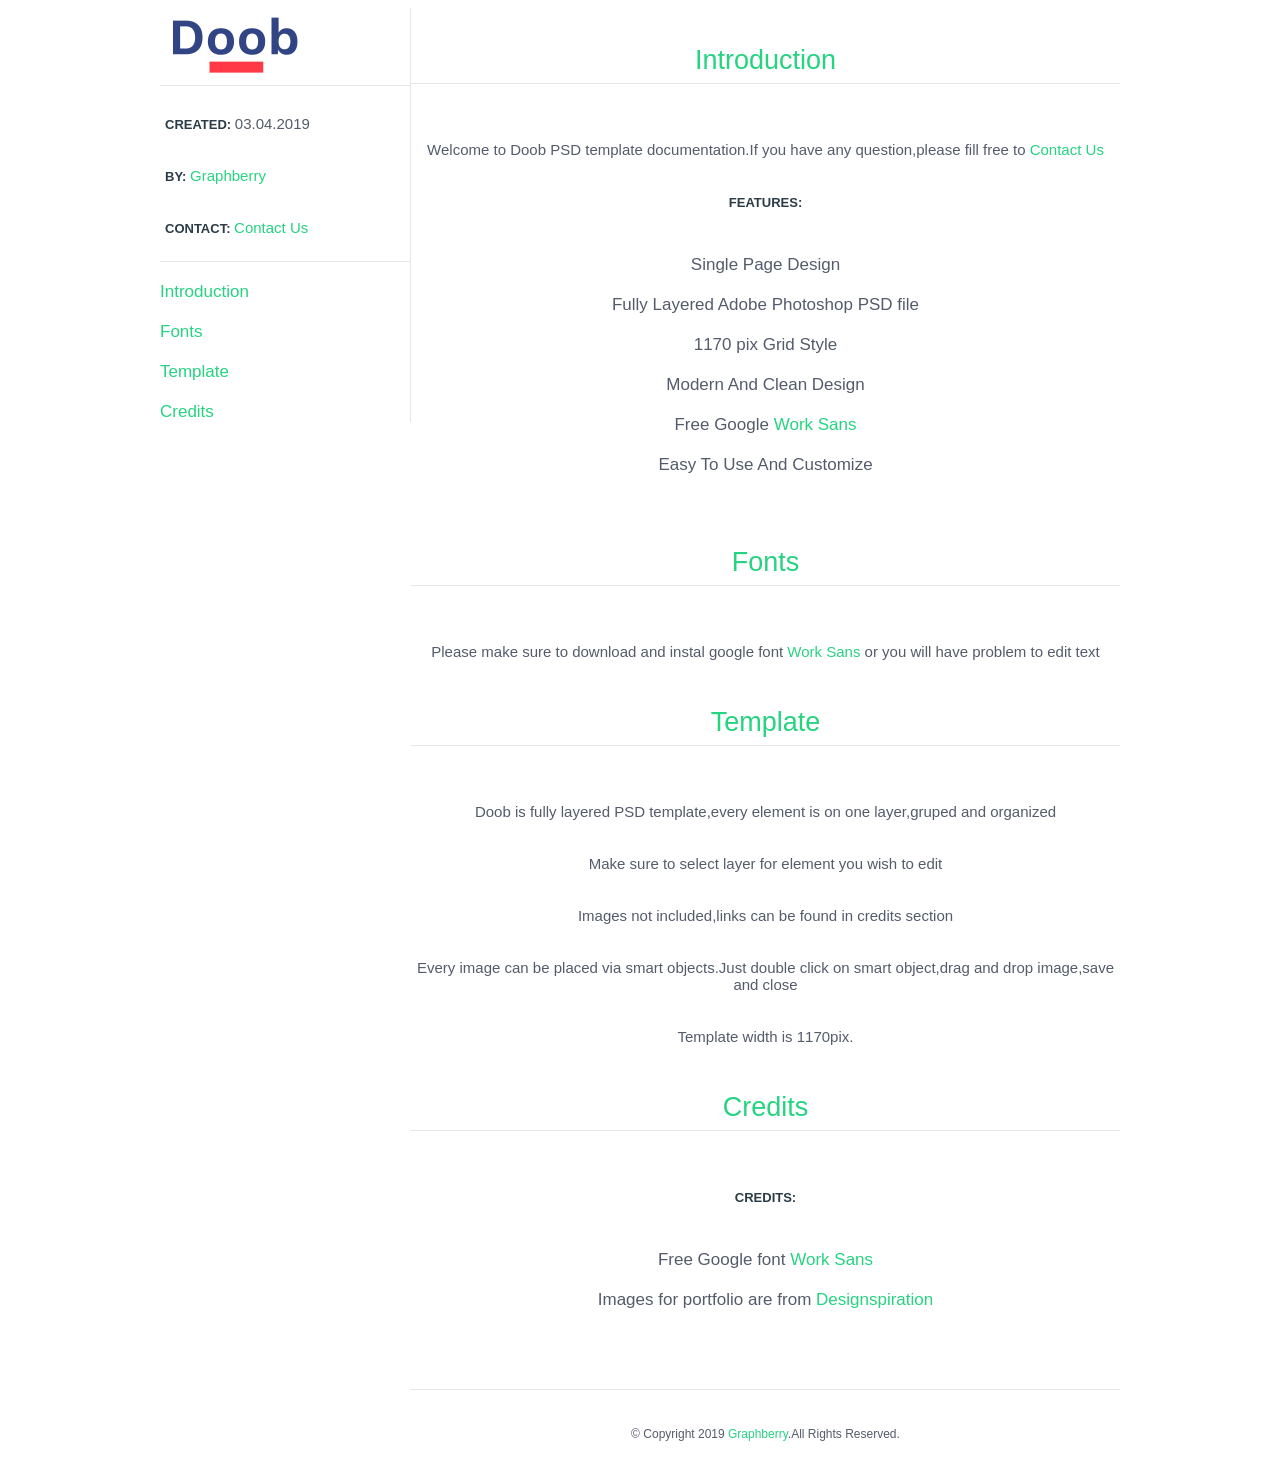
<file: Design/Help/Help.html>
<!DOCTYPE html>
<html>
<head>
	<meta charset="utf-8">
	<title>Doob - Simple Agency PSD Template</title>
    <link rel="stylesheet" href="assets/style.css">
</head>
<body>
	<div class="container">
		<div class="side">
			<div class="info">
				<a href="http://www.graphberry.com"><img src="assets/logo.png"></a>
				<p><b>CREATED: </b> 03.04.2019</p>
				<p><b>BY: </b><a href="http://www.graphberry.com"> Graphberry</a></p>
				<p><b>CONTACT: </b><a href="http://www.graphberry.com/pages/contact"> Contact Us</a></p>
			</div>
			<div class="menu">
				<li>
					<a href="#1">Introduction</a>
				</li>
				<li>
					<a href="#2">Fonts</a>
				</li>
				<li>
					<a href="#3">Template</a>
				</li>
				<li>
					<a href="#4">Credits</a>
				</li>
			</div>
		</div>
		<div class="content">
			<div id="1">
			    <p class="title">Introduction</p>
				<div class="intro-info">
					<p>Welcome to Doob PSD template documentation.If you have any question,please fill free to <a href="http://www.graphberry.com/pages/contact">Contact Us</a></p>
				<p><b>FEATURES: </b>
					<li>Single Page Design</li>
					<li>Fully Layered Adobe Photoshop PSD file</li>
					<li>1170 pix Grid Style</li>
					<li>Modern And Clean Design</li>
					<li>Free Google <a href="https://fonts.google.com/specimen/Work+Sans?selection.family=Work+Sans">Work Sans</a></li>
					<li>Easy To Use And Customize</li>
				</p>
				</div>
		    </div>

			<div id="2">
			    <p class="title">Fonts</p>
				<div class="intro-info">
					<p>Please make sure to download and instal google font <a href="https://fonts.google.com/specimen/Work+Sans?selection.family=Work+Sans">Work Sans</a> or you will have problem to edit text</p>
				</div>
		    </div>

			<div id="3">
			    <p class="title">Template</p>
				<div class="intro-info">
					<p>Doob is fully layered PSD template,every element is on one layer,gruped and organized</p>
					<p>Make sure to select layer for element you wish to edit</p>
                    <p>Images not included,links can be found in credits section</p>
                    <p>Every image can be placed via smart objects.Just double click on smart object,drag and drop image,save and close</p>
                    <p>Template width is 1170pix.</p>
				</div>
		    </div>

			<div id="4">
			    <p class="title">Credits</p>
				<div class="intro-info">
					<p><b>CREDITS:</b>
						<li>Free Google font <a href="https://fonts.google.com/specimen/Work+Sans?selection.family=Work+Sans">Work Sans</a></li>
                        <li>Images for portfolio are from <a href="http://designspiration.net/">Designspiration</a></li>
                    </p>
				</div>
		    </div>

			<div>
				<p class="title"></p>
				<div class="footer">
					<p>© Copyright 2019 <a href="http://www.graphberry.com">Graphberry</a>.All Rights Reserved.</p>
				</div>
			</div>
		</div>
	</div>






</body>
</html>
</file>
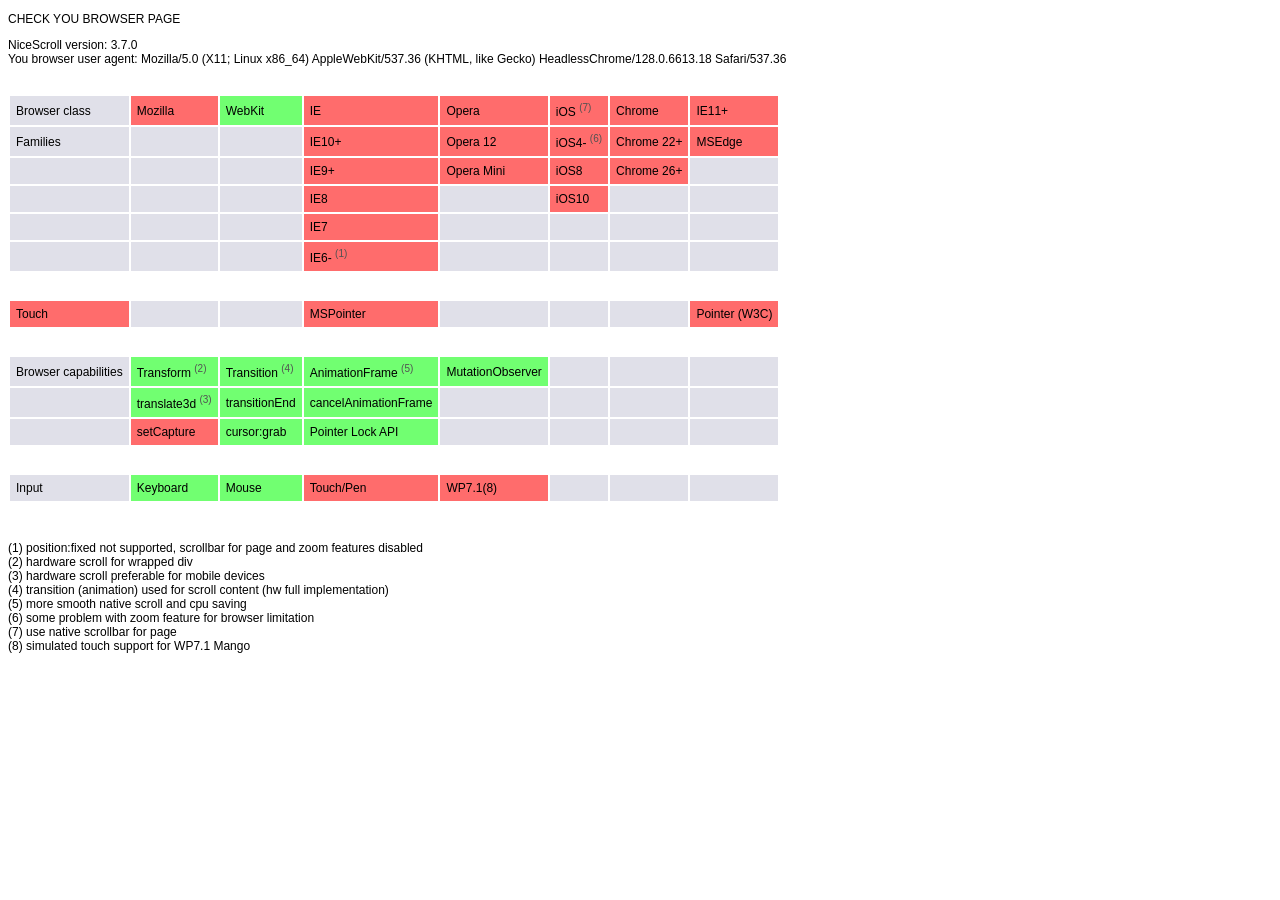
<file: jquery.nicescroll-3.7.0/jquery.nicescroll-3.7.0/demo/browser.html>
<!DOCTYPE html PUBLIC "-//W3C//DTD XHTML 1.0 Transitional//EN" "http://www.w3.org/TR/xhtml1/DTD/xhtml1-transitional.dtd">
<html xmlns="http://www.w3.org/1999/xhtml">
<head>
<meta http-equiv="Content-Type" content="text/html; charset=utf-8" />
<title>jQuery NiceScroll Browser Detection</title>
<style type="text/css">
.testok {
	background-color: #71FF71;
}
.testko {
	background-color: #FF6C6C;
}
body {
	font-family: Verdana, Arial, Helvetica, sans-serif;
	font-size: 12px;
}
.divs {
	padding-top: 4px;
}
.num {
	font-size: 10px;
	color: #525252;
	vertical-align: super;
}
</style>

<script src="//code.jquery.com/jquery-1.11.1.min.js"></script>
<script src="js/jquery.nicescroll.min.js"></script>

<script>
  var nice = false;

  $(document).ready(function() {
    nice = $("html").niceScroll();
  });
  
  var obj = window;//$(window);
  
  console.log(obj.length);
  console.log("selector" in obj);
  
</script>

<script>
  
  function toCell(px,py,ok) {
    $("#tab1").find('tr').eq(py).find('td').eq(px).addClass((ok)?'testok':'testko');
  };
  
  $(window).load(function() {
    $("#div1").html($("#div1").html()+' '+nice.version);
	$("#div2").html($("#div2").html()+' '+navigator.userAgent);

	toCell(1,1,nice.detected.ismozilla);
	
	toCell(2,1,(nice.detected.iswebkit));
	
	toCell(3,1,nice.detected.isie);
	toCell(3,2,nice.detected.isie10);
	toCell(3,3,nice.detected.isie9);
	toCell(3,4,nice.detected.isie8);
	toCell(3,5,nice.detected.isie7);
	toCell(3,6,nice.detected.isieold);

  toCell(7,1,nice.detected.isie11);
  toCell(7,2,nice.detected.ismsedge);
  
	toCell(4,1,nice.detected.isopera);
  toCell(4,2,nice.detected.isopera12);
  toCell(4,3,nice.detected.isoperamini);
	
	toCell(5,1,nice.detected.isios);
	toCell(5,2,nice.detected.isios4);
  toCell(5,3,nice.detected.isios8);
  toCell(5,4,nice.detected.isios10);

  toCell(6,1,nice.detected.ischrome);
	toCell(6,2,nice.detected.ischrome22);
  toCell(6,3,nice.detected.ischrome26);

	
	toCell(0,8,nice.detected.cantouch);
	toCell(3,8,nice.detected.hasmstouch);
  toCell(7,8,nice.detected.hasw3ctouch);

	toCell(1,10,nice.detected.hastransform);
	toCell(1,11,nice.detected.hastranslate3d);
	toCell(2,10,nice.detected.hastransition);
	toCell(2,11,!!nice.detected.transitionend);
	toCell(3,10,nice.hasanimationframe);
	toCell(3,11,nice.hascancelanimationframe);
  toCell(4,10,nice.detected.hasMutationObserver);

	toCell(1,12,nice.detected.hasmousecapture);
	toCell(2,12,((nice.detected.cursorgrabvalue!='')&&(nice.detected.cursorgrabvalue.substr(0,3)!='url')));
	toCell(3,12,nice.detected.haspointerlock);

	toCell(1,14,!nice.detected.cantouch);  
	toCell(2,14,!nice.detected.cantouch);  
	toCell(3,14,nice.detected.cantouch||nice.istouchcapable||nice.hasmstouch||nice.detected.hasw3ctouch);
  toCell(4,14,nice.detected.isie9mobile);  
	
  });
  
</script>

</head>

<body>
<p>CHECK YOU BROWSER PAGE</p>
<div id="div1">NiceScroll version:</div>
<div id="div2">You browser user agent:</div>
<table border="0" cellpadding="6" cellspacing="2" id="tab1">
  <tr>
    <td>&nbsp;</td>
    <td>&nbsp;</td>
    <td>&nbsp;</td>
    <td>&nbsp;</td>
    <td>&nbsp;</td>
    <td>&nbsp;</td>
    <td>&nbsp;</td>
  </tr>
  <tr>
    <td bgcolor="#E0E0E9">Browser class</td>
    <td bgcolor="#E0E0E9">Mozilla</td>
    <td bgcolor="#E0E0E9">WebKit</td>
    <td bgcolor="#E0E0E9">IE</td>
    <td bgcolor="#E0E0E9">Opera</td>
    <td bgcolor="#E0E0E9">iOS <span class="num">(7)</span></td>
		<td bgcolor="#E0E0E9">Chrome</td>
    <td bgcolor="#E0E0E9">IE11+</td>
  </tr>
  <tr>
    <td bgcolor="#E0E0E9">Families</td>
    <td bgcolor="#E0E0E9">&nbsp;</td>
    <td bgcolor="#E0E0E9">&nbsp;</td>
    <td bgcolor="#E0E0E9">IE10+</td>
    <td bgcolor="#E0E0E9">Opera&nbsp;12</td>
    <td bgcolor="#E0E0E9">iOS4- <span class="num">(6)</span></td>
		<td bgcolor="#E0E0E9">Chrome 22+</td>
    <td bgcolor="#E0E0E9">MSEdge</td>
  </tr>
  <tr>
    <td bgcolor="#E0E0E9">&nbsp;</td>
    <td bgcolor="#E0E0E9">&nbsp;</td>
    <td bgcolor="#E0E0E9">&nbsp;</td>
    <td bgcolor="#E0E0E9">IE9+</td>
    <td bgcolor="#E0E0E9">Opera&nbsp;Mini</td>
    <td bgcolor="#E0E0E9">iOS8</td>
		<td bgcolor="#E0E0E9">Chrome 26+</td>
    <td bgcolor="#E0E0E9">&nbsp;</td>
  </tr>
  <tr>
    <td bgcolor="#E0E0E9">&nbsp;</td>
    <td bgcolor="#E0E0E9">&nbsp;</td>
    <td bgcolor="#E0E0E9">&nbsp;</td>
    <td bgcolor="#E0E0E9">IE8</td>
    <td bgcolor="#E0E0E9">&nbsp;</td>
    <td bgcolor="#E0E0E9">iOS10</td>
		<td bgcolor="#E0E0E9">&nbsp;</td>
    <td bgcolor="#E0E0E9">&nbsp;</td>
  </tr>
  <tr>
    <td bgcolor="#E0E0E9">&nbsp;</td>
    <td bgcolor="#E0E0E9">&nbsp;</td>
    <td bgcolor="#E0E0E9">&nbsp;</td>
    <td bgcolor="#E0E0E9">IE7</td>
    <td bgcolor="#E0E0E9">&nbsp;</td>
    <td bgcolor="#E0E0E9">&nbsp;</td>
		<td bgcolor="#E0E0E9">&nbsp;</td>
    <td bgcolor="#E0E0E9">&nbsp;</td>
  </tr>
  <tr>
    <td bgcolor="#E0E0E9">&nbsp;</td>
    <td bgcolor="#E0E0E9">&nbsp;</td>
    <td bgcolor="#E0E0E9">&nbsp;</td>
    <td bgcolor="#E0E0E9">IE6- <span class="num">(1)</span></td>
    <td bgcolor="#E0E0E9">&nbsp;</td>
    <td bgcolor="#E0E0E9">&nbsp;</td>
		<td bgcolor="#E0E0E9">&nbsp;</td>
    <td bgcolor="#E0E0E9">&nbsp;</td>
  </tr>
  <tr>
    <td>&nbsp;</td>
    <td>&nbsp;</td>
    <td>&nbsp;</td>
    <td>&nbsp;</td>
    <td>&nbsp;</td>
    <td>&nbsp;</td>
		<td>&nbsp;</td>
    <td>&nbsp;</td>
  </tr>
  <tr bgcolor="#E0E0E9">
    <td>Touch</td>
    <td>&nbsp;</td>
    <td>&nbsp;</td>
    <td>MSPointer</td>
    <td>&nbsp;</td>
    <td>&nbsp;</td>
		<td>&nbsp;</td>
    <td>Pointer (W3C)</td>
  </tr>
  <tr>
    <td>&nbsp;</td>
    <td>&nbsp;</td>
    <td>&nbsp;</td>
    <td>&nbsp;</td>
    <td>&nbsp;</td>
    <td>&nbsp;</td>
		<td>&nbsp;</td>
    <td>&nbsp;</td>
  </tr>
  <tr>
    <td bgcolor="#E0E0E9">Browser capabilities</td>
    <td bgcolor="#E0E0E9">Transform <span class="num">(2)</span></td>
    <td bgcolor="#E0E0E9">Transition <span class="num">(4)</span></td>
    <td bgcolor="#E0E0E9">AnimationFrame <span class="num">(5)</span></td>
    <td bgcolor="#E0E0E9">MutationObserver</td>
    <td bgcolor="#E0E0E9">&nbsp;</td>
		<td bgcolor="#E0E0E9">&nbsp;</td>
    <td bgcolor="#E0E0E9">&nbsp;</td>
  </tr>
  <tr>
    <td bgcolor="#E0E0E9">&nbsp;</td>
    <td bgcolor="#E0E0E9">translate3d <span class="num">(3)</span></td>
    <td bgcolor="#E0E0E9">transitionEnd</td>
    <td bgcolor="#E0E0E9">cancelAnimationFrame</td>
    <td bgcolor="#E0E0E9">&nbsp;</td>
    <td bgcolor="#E0E0E9">&nbsp;</td>
		<td bgcolor="#E0E0E9">&nbsp;</td>
    <td bgcolor="#E0E0E9">&nbsp;</td>
  </tr>
  <tr>
    <td bgcolor="#E0E0E9">&nbsp;</td>
    <td bgcolor="#E0E0E9">setCapture</td>
    <td bgcolor="#E0E0E9">cursor:grab</td>
    <td bgcolor="#E0E0E9">Pointer Lock API</td>
    <td bgcolor="#E0E0E9">&nbsp;</td>
    <td bgcolor="#E0E0E9">&nbsp;</td>
		<td bgcolor="#E0E0E9">&nbsp;</td>
    <td bgcolor="#E0E0E9">&nbsp;</td>
  </tr>
  <tr>
    <td>&nbsp;</td>
    <td>&nbsp;</td>
    <td>&nbsp;</td>
    <td>&nbsp;</td>
    <td>&nbsp;</td>
    <td>&nbsp;</td>
		<td>&nbsp;</td>
    <td>&nbsp;</td>
  </tr>
  <tr bgcolor="#E0E0E9">
    <td>Input</td>
    <td>Keyboard</td>
    <td>Mouse</td>
    <td>Touch/Pen</td>
    <td>WP7.1(8)</td>
    <td>&nbsp;</td>
		<td>&nbsp;</td>
    <td>&nbsp;</td>
  </tr>  
</table>
<p>&nbsp; </p>

<p>(1) position:fixed not supported, scrollbar for page and zoom features disabled<br />
  (2) hardware scroll for wrapped div<br />
(3) hardware scroll preferable for mobile devices<br />
(4) transition (animation) used for scroll content (hw full implementation)<br />
(5) more smooth native scroll and cpu saving<br />
(6) some problem with zoom feature for browser limitation<br />
(7) use native scrollbar for page<br />
(8) simulated touch support for WP7.1 Mango</p>
<p>&nbsp; </p>

<script type="text/javascript">

  var _gaq = _gaq || [];
  _gaq.push(['_setAccount', 'UA-26840957-1']);
  _gaq.push(['_setDomainName', '.areaaperta.com']);
  _gaq.push(['_trackPageview']);

  (function() {
    var ga = document.createElement('script'); ga.type = 'text/javascript'; ga.async = true;
    ga.src = ('https:' == document.location.protocol ? 'https://ssl' : 'http://www') + '.google-analytics.com/ga.js';
    var s = document.getElementsByTagName('script')[0]; s.parentNode.insertBefore(ga, s);
  })();

</script>

</body>
</html>
</file>
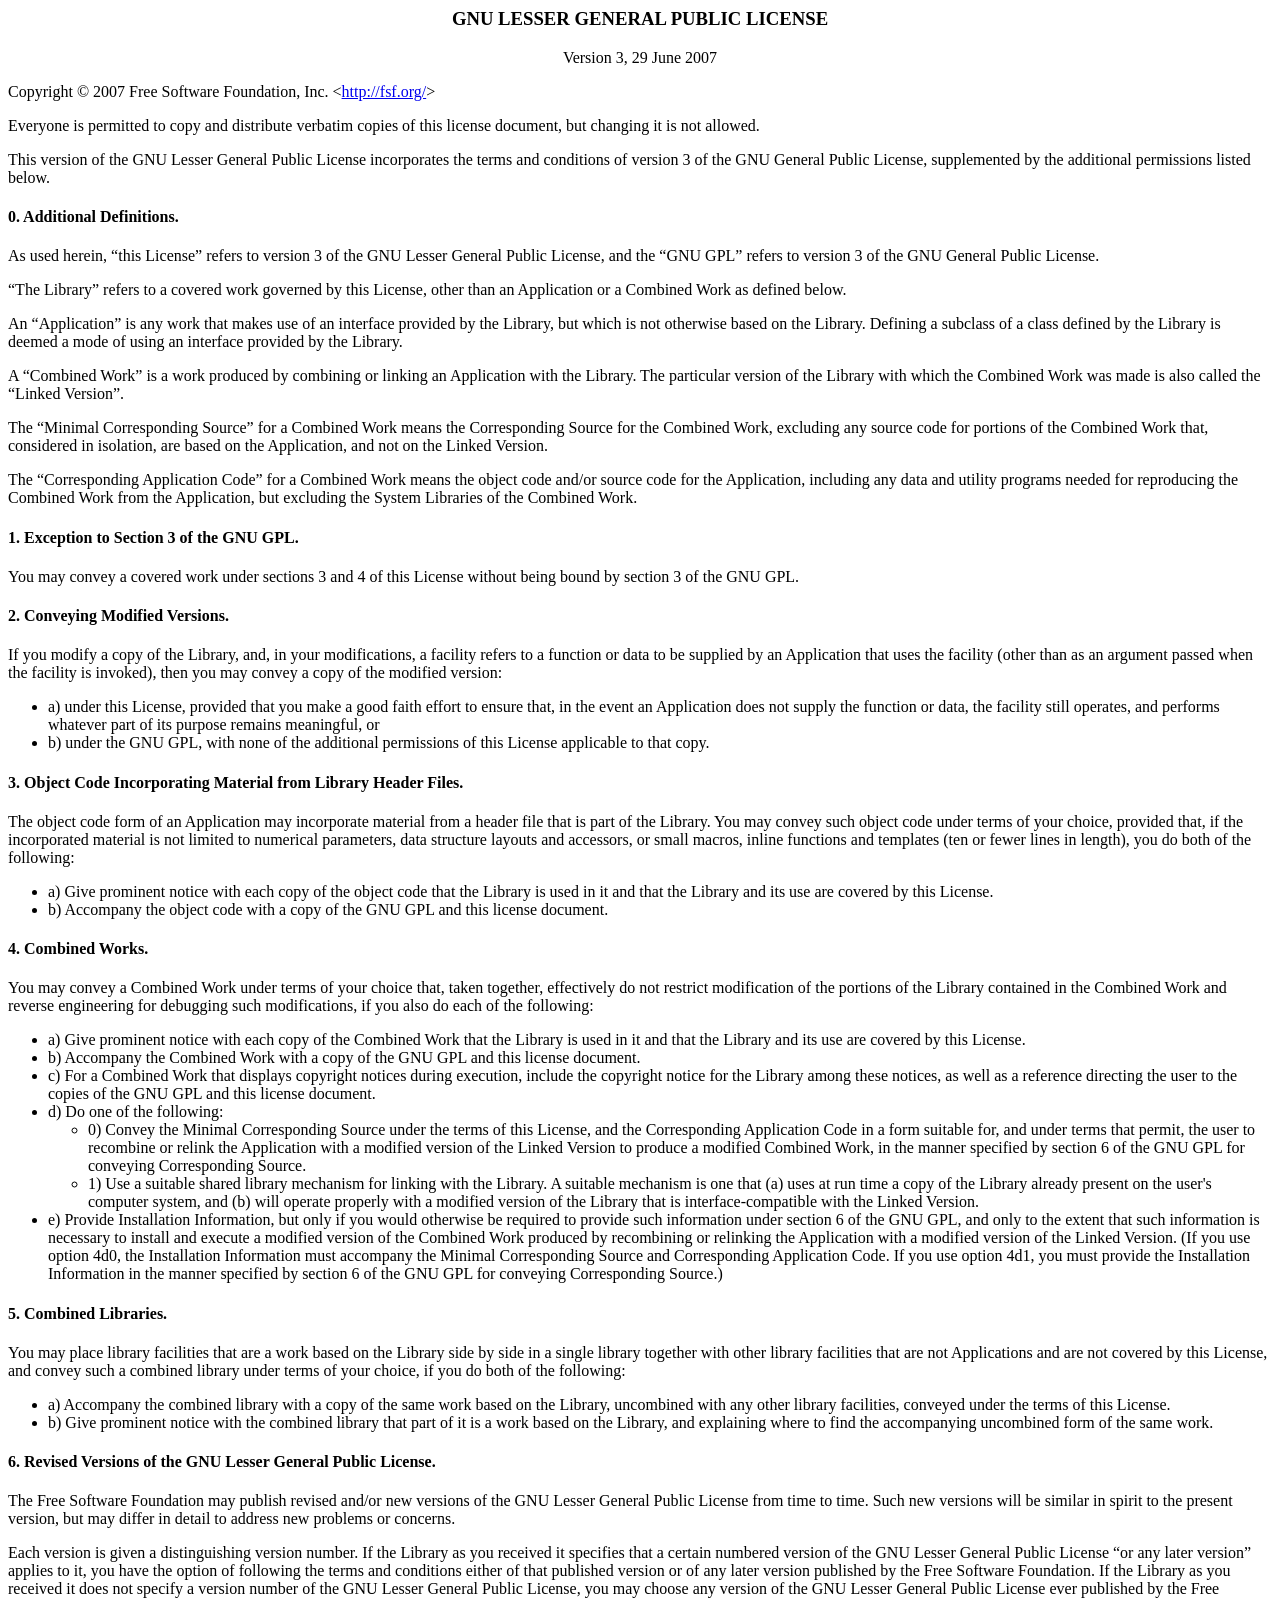
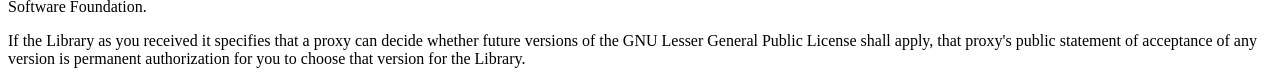
<file: jquery.nicescroll-3.7.0/jquery.nicescroll-3.7.0/demo/iframe/lgpl-3.0-standalone.html>
<!DOCTYPE html PUBLIC "-//W3C//DTD HTML 4.01 Transitional//EN">
<html><head>
 <meta http-equiv="Content-Type" content="text/html; charset=UTF-8">
 <title>GNU Lesser General Public License v3.0 - GNU Project - Free Software Foundation (FSF)</title>
 <link rel="alternate" type="application/rdf+xml" href="http://www.gnu.org/licenses/lgpl-3.0.rdf"> 
</head>
<body>
<h3 style="text-align: center;">GNU LESSER GENERAL PUBLIC LICENSE</h3>
<p style="text-align: center;">Version 3, 29 June 2007</p>

<p>Copyright © 2007 Free Software Foundation, Inc.
 &lt;<a href="http://fsf.org/">http://fsf.org/</a>&gt;</p><p>
 Everyone is permitted to copy and distribute verbatim copies
 of this license document, but changing it is not allowed.</p>

<p>This version of the GNU Lesser General Public License incorporates
the terms and conditions of version 3 of the GNU General Public
License, supplemented by the additional permissions listed below.</p>

<h4><a name="section0"></a>0. Additional Definitions.</h4>

<p>As used herein, “this License” refers to version 3 of the GNU Lesser
General Public License, and the “GNU GPL” refers to version 3 of the GNU
General Public License.</p>

<p>“The Library” refers to a covered work governed by this License,
other than an Application or a Combined Work as defined below.</p>

<p>An “Application” is any work that makes use of an interface provided
by the Library, but which is not otherwise based on the Library.
Defining a subclass of a class defined by the Library is deemed a mode
of using an interface provided by the Library.</p>

<p>A “Combined Work” is a work produced by combining or linking an
Application with the Library.  The particular version of the Library
with which the Combined Work was made is also called the “Linked
Version”.</p>

<p>The “Minimal Corresponding Source” for a Combined Work means the
Corresponding Source for the Combined Work, excluding any source code
for portions of the Combined Work that, considered in isolation, are
based on the Application, and not on the Linked Version.</p>

<p>The “Corresponding Application Code” for a Combined Work means the
object code and/or source code for the Application, including any data
and utility programs needed for reproducing the Combined Work from the
Application, but excluding the System Libraries of the Combined Work.</p>

<h4><a name="section1"></a>1. Exception to Section 3 of the GNU GPL.</h4>

<p>You may convey a covered work under sections 3 and 4 of this License
without being bound by section 3 of the GNU GPL.</p>

<h4><a name="section2"></a>2. Conveying Modified Versions.</h4>

<p>If you modify a copy of the Library, and, in your modifications, a
facility refers to a function or data to be supplied by an Application
that uses the facility (other than as an argument passed when the
facility is invoked), then you may convey a copy of the modified
version:</p>

<ul>
<li>a) under this License, provided that you make a good faith effort to
   ensure that, in the event an Application does not supply the
   function or data, the facility still operates, and performs
   whatever part of its purpose remains meaningful, or</li>

<li>b) under the GNU GPL, with none of the additional permissions of
   this License applicable to that copy.</li>
</ul>

<h4><a name="section3"></a>3. Object Code Incorporating Material from Library Header Files.</h4>

<p>The object code form of an Application may incorporate material from
a header file that is part of the Library.  You may convey such object
code under terms of your choice, provided that, if the incorporated
material is not limited to numerical parameters, data structure
layouts and accessors, or small macros, inline functions and templates
(ten or fewer lines in length), you do both of the following:</p>

<ul>
<li>a) Give prominent notice with each copy of the object code that the
   Library is used in it and that the Library and its use are
   covered by this License.</li>

<li>b) Accompany the object code with a copy of the GNU GPL and this license
   document.</li>
</ul>

<h4><a name="section4"></a>4. Combined Works.</h4>

<p>You may convey a Combined Work under terms of your choice that,
taken together, effectively do not restrict modification of the
portions of the Library contained in the Combined Work and reverse
engineering for debugging such modifications, if you also do each of
the following:</p>

<ul>
<li>a) Give prominent notice with each copy of the Combined Work that
   the Library is used in it and that the Library and its use are
   covered by this License.</li>

<li>b) Accompany the Combined Work with a copy of the GNU GPL and this license
   document.</li>

<li>c) For a Combined Work that displays copyright notices during
   execution, include the copyright notice for the Library among
   these notices, as well as a reference directing the user to the
   copies of the GNU GPL and this license document.</li>

<li>d) Do one of the following:

<ul>
<li>0) Convey the Minimal Corresponding Source under the terms of this
       License, and the Corresponding Application Code in a form
       suitable for, and under terms that permit, the user to
       recombine or relink the Application with a modified version of
       the Linked Version to produce a modified Combined Work, in the
       manner specified by section 6 of the GNU GPL for conveying
       Corresponding Source.</li>

<li>1) Use a suitable shared library mechanism for linking with the
       Library.  A suitable mechanism is one that (a) uses at run time
       a copy of the Library already present on the user's computer
       system, and (b) will operate properly with a modified version
       of the Library that is interface-compatible with the Linked
       Version.</li>
</ul></li>

<li>e) Provide Installation Information, but only if you would otherwise
   be required to provide such information under section 6 of the
   GNU GPL, and only to the extent that such information is
   necessary to install and execute a modified version of the
   Combined Work produced by recombining or relinking the
   Application with a modified version of the Linked Version. (If
   you use option 4d0, the Installation Information must accompany
   the Minimal Corresponding Source and Corresponding Application
   Code. If you use option 4d1, you must provide the Installation
   Information in the manner specified by section 6 of the GNU GPL
   for conveying Corresponding Source.)</li>
</ul>

<h4><a name="section5"></a>5. Combined Libraries.</h4>

<p>You may place library facilities that are a work based on the
Library side by side in a single library together with other library
facilities that are not Applications and are not covered by this
License, and convey such a combined library under terms of your
choice, if you do both of the following:</p>

<ul>
<li>a) Accompany the combined library with a copy of the same work based
   on the Library, uncombined with any other library facilities,
   conveyed under the terms of this License.</li>

<li>b) Give prominent notice with the combined library that part of it
   is a work based on the Library, and explaining where to find the
   accompanying uncombined form of the same work.</li>
</ul>

<h4><a name="section6"></a>6. Revised Versions of the GNU Lesser General Public License.</h4>

<p>The Free Software Foundation may publish revised and/or new versions
of the GNU Lesser General Public License from time to time. Such new
versions will be similar in spirit to the present version, but may
differ in detail to address new problems or concerns.</p>

<p>Each version is given a distinguishing version number. If the
Library as you received it specifies that a certain numbered version
of the GNU Lesser General Public License “or any later version”
applies to it, you have the option of following the terms and
conditions either of that published version or of any later version
published by the Free Software Foundation. If the Library as you
received it does not specify a version number of the GNU Lesser
General Public License, you may choose any version of the GNU Lesser
General Public License ever published by the Free Software Foundation.</p>

<p>If the Library as you received it specifies that a proxy can decide
whether future versions of the GNU Lesser General Public License shall
apply, that proxy's public statement of acceptance of any version is
permanent authorization for you to choose that version for the
Library.</p>


</body></html>
</file>
<file: scss/main.css>
.pd {
  padding: 100px 0; }

header {
  padding: 64px 0; }
  header .fixed-nav {
    background-color: #FFFFFF;
    position: fixed;
    left: 0;
    top: 0;
    width: 100%;
    z-index: 9999; }
  header .row {
    display: flex;
    flex-flow: row wrap;
    justify-content: space-between;
    align-items: center; }
    header .row a {
      text-transform: capitalize; }
    header .row .logo {
      color: #314584;
      font-size: 37px;
      display: block;
      position: relative; }
      header .row .logo::after {
        content: '';
        position: absolute;
        width: 47px;
        height: 5px;
        background-color: #FF3946;
        bottom: -3px;
        left: 18px;
        transition: .3s; }
      header .row .logo:hover::after {
        width: 0;
        background-color: transparent; }
    header .row .humbrger {
      display: none; }
    header .row nav a {
      padding-left: 37px;
      color: #314584;
      font-size: 18px;
      font-weight: 600;
      transition: .3s; }
    header .row .buttons a {
      color: #314584;
      font-weight: 600; }
    header .row .buttons .contact-us {
      color: #FF3946;
      border-radius: 5px;
      background-color: #5e585800;
      padding: 10px 30px;
      box-shadow: 0 5px 8px -8px #333;
      transition: 190ms; }
      header .row .buttons .contact-us:hover {
        background-color: transparent;
        box-shadow: none; }

@media (min-width: 320px) and (max-width: 768px) {
  header {
    padding: 0; }
    header .fixed-nav {
      background-color: #FFFFFF;
      position: relative; }
    header h1 {
      text-align: center; }
    header .humbrger {
      display: block !important;
      font-size: 24px;
      color: #314584;
      cursor: pointer;
      position: relative;
      right: -105px; }
    header nav {
      display: flex;
      flex-flow: column wrap;
      align-items: flex-start;
      justify-content: center;
      position: absolute;
      right: 23px;
      top: 100%;
      background-color: #2c3e50;
      min-width: 335px;
      padding: 20px;
      border-bottom-left-radius: 35px;
      border-bottom-right-radius: 95px;
      opacity: 0; }
      header nav a {
        display: block;
        color: #FFFFFF !important;
        padding-left: 0 !important; }
        header nav a:not(:last-child) {
          margin-bottom: 15px; }
        header nav a:hover {
          padding-left: 20px !important; }
    header .buttons .contact-us {
      display: none; } }
.hero {
  overflow: hidden;
  display: flex;
  justify-content: center;
  align-items: center;
  padding-bottom: 100px;
  min-height: calc(100vh- 226px); }
  .hero .row {
    display: grid;
    gap: 30px;
    grid-template-columns: repeat(auto-fill, minmax(530px, 1fr)); }
    .hero .row .text {
      position: relative;
      transform: translateY(18%); }
      .hero .row .text h1 {
        font-size: 53px;
        color: #314584;
        margin-bottom: 70px; }
      .hero .row .text .buttons {
        display: flex;
        gap: 20px;
        align-items: center; }
        .hero .row .text .buttons a {
          display: inline-block;
          text-transform: capitalize;
          font-weight: 600;
          transition: .3s; }
        .hero .row .text .buttons .more {
          color: #FFFFFF;
          background-color: #FF3946;
          border-radius: 30px;
          padding: 9px 24px; }
          .hero .row .text .buttons .more:hover {
            color: #314584;
            background-color: transparent; }
        .hero .row .text .buttons .touch {
          color: #FFFFFF;
          background-color: #314584;
          border-radius: 30px;
          padding: 9px 24px; }
          .hero .row .text .buttons .touch:hover {
            background-color: transparent;
            color: #314584; }
    .hero .row .img {
      max-width: 100%; }
      .hero .row .img svg {
        width: 100%; }

@media (min-width: 320px) and (max-width: 768px) {
  .hero {
    text-align: center; }
    .hero .row {
      gap: 40px; }
      .hero .row h1 {
        font-size: 40px !important; }
      .hero .row .buttons {
        justify-content: center;
        margin-bottom: 80px; }
      .hero .row .img svg {
        height: auto;
        width: 328px; } }
@media (min-width: 768px) and (max-width: 992px) {
  header .row {
    justify-content: space-between; }
    header .row .logo {
      font-size: 44px; }
    header .row nav {
      position: relative;
      left: -68px; }
      header .row nav a {
        font-weight: 700; }

  .hero .row h1 {
    font-size: 43px !important; }
  .hero .row .img svg {
    width: 407px; } }
.about-us {
  overflow: hidden; }
  .about-us .row {
    display: flex;
    flex-flow: row wrap;
    align-items: center;
    justify-content: center;
    gap: 20px; }
    .about-us .row .box h2 {
      font-size: 30px;
      margin-bottom: 60px; }
    .about-us .row .box a.touch {
      background-color: #FF3946;
      font-weight: 600;
      color: #FFFFFF;
      border-radius: 30px;
      padding: 10px 29px;
      font-size: 14px;
      transition: .3s; }
      .about-us .row .box a.touch:hover {
        color: #314584;
        background-color: transparent; }
    .about-us .row .box:not(:first-child) {
      overflow: hidden;
      position: relative;
      width: 320px;
      height: 385px;
      box-shadow: 1px 1px 11px -7px #333;
      border-radius: 6px;
      cursor: pointer;
      transition: .3s; }
      .about-us .row .box:not(:first-child):hover {
        box-shadow: none; }
        .about-us .row .box:not(:first-child):hover .top {
          transition-delay: 0s; }
        .about-us .row .box:not(:first-child):hover .right {
          transition-delay: 0.125s; }
        .about-us .row .box:not(:first-child):hover .bottom {
          transition-delay: 0.25s; }
        .about-us .row .box:not(:first-child):hover .left {
          transition-delay: 0.375s; }
        .about-us .row .box:not(:first-child):hover .top,
        .about-us .row .box:not(:first-child):hover .bottom {
          transform: scaleX(1); }
        .about-us .row .box:not(:first-child):hover .left,
        .about-us .row .box:not(:first-child):hover .right {
          transform: scaleY(1); }
      .about-us .row .box:not(:first-child) .img {
        padding: 31px 0px 66px 45px; }
      .about-us .row .box:not(:first-child) p {
        font-weight: 600;
        padding-left: 45px;
        font-size: 19px; }
      .about-us .row .box:not(:first-child) span {
        position: absolute;
        display: block;
        background: #314584;
        transition: all 0.125s linear; }
      .about-us .row .box:not(:first-child) .top,
      .about-us .row .box:not(:first-child) .bottom {
        width: 100%;
        height: 3px;
        transform: scaleX(0); }
      .about-us .row .box:not(:first-child) .left,
      .about-us .row .box:not(:first-child) .right {
        width: 3px;
        height: 100%;
        transform: scaleY(0); }
      .about-us .row .box:not(:first-child) .top {
        top: 0;
        left: 0;
        transition-delay: 0.375s;
        transform-origin: top left; }
      .about-us .row .box:not(:first-child) .right {
        top: 0;
        right: 0;
        transition-delay: 0.25s;
        transform-origin: top left; }
      .about-us .row .box:not(:first-child) .bottom {
        bottom: 0;
        right: 0;
        transition-delay: 0.125s;
        transform-origin: top right; }
      .about-us .row .box:not(:first-child) .left {
        top: 0;
        left: 0;
        transform-origin: bottom left; }

.company {
  overflow: hidden; }
  .company .row {
    display: flex;
    flex-flow: row wrap;
    justify-content: center;
    gap: 70px; }
    .company .row .img,
    .company .row .text {
      flex: 1; }
    .company .row .text h4 {
      color: #FF3946;
      font-size: 18px; }
    .company .row .text p {
      margin-top: 44px;
      font-weight: 600;
      font-size: 30px; }

@media (min-width: 320px) and (max-width: 768px) {
  .about-us .row {
    flex-flow: column wrap;
    justify-content: center;
    gap: 50px; }

  .company {
    text-align: center; }
    .company .row {
      flex-flow: column wrap;
      justify-content: center;
      gap: 50px; }
      .company .row .img svg {
        height: auto;
        width: 343px; } }
@media (min-width: 768px) and (max-width: 992px) {
  .about-us .row {
    flex-flow: row wrap;
    justify-content: flex-start;
    gap: 27px 174px;
    width: 82%; }

  .company .row {
    flex-flow: row wrap;
    justify-content: flex-start; }
    .company .row .text,
    .company .row .img {
      flex: 0.40; } }
.portfolio {
  overflow: hidden; }
  .portfolio h2 {
    font-size: 30px;
    margin-bottom: 20px; }
  .portfolio .port-btn {
    text-align: center; }
    .portfolio .port-btn a {
      color: #314584;
      font-weight: 600;
      font-size: 15px;
      margin-top: 15px;
      display: inline-block;
      border: 2px solid #314584;
      border-radius: 30px;
      transition: .3s;
      box-shadow: 0px 6px 13px -7px #3333336b;
      padding: 10px 20px; }
      .portfolio .port-btn a:hover {
        background-color: #314584;
        color: #FFFFFF; }
  .portfolio .row {
    display: grid;
    grid-template-columns: repeat(auto-fill, minmax(290px, 1fr));
    gap: 10px 10px; }
    .portfolio .row .img {
      max-width: 100%; }
      .portfolio .row .img img {
        width: 100%; }

.blog {
  overflow: hidden; }
  .blog h4 {
    color: #FF3946;
    text-transform: uppercase;
    font-size: 13px;
    margin-bottom: 3px; }
  .blog h2 {
    font-size: 30px;
    margin-bottom: 20px; }
  .blog .row {
    display: flex;
    flex-flow: row wrap;
    align-items: center;
    justify-content: center;
    gap: 20px; }
    .blog .row .adventure.active {
      background-color: #FF3946;
      color: white; }
      .blog .row .adventure.active span:first-of-type {
        color: #FFFFFF; }
      .blog .row .adventure.active .rb {
        color: #FFFFFF; }
    .blog .row .adventure {
      overflow: hidden;
      position: relative;
      width: 320px;
      height: 385px;
      box-shadow: 1px 1px 11px -7px #333;
      border-radius: 6px;
      cursor: pointer;
      transition: .3s; }
      .blog .row .adventure:hover {
        box-shadow: none; }
        .blog .row .adventure:hover .top {
          transition-delay: 0s; }
        .blog .row .adventure:hover .right {
          transition-delay: 0.125s; }
        .blog .row .adventure:hover .bottom {
          transition-delay: 0.25s; }
        .blog .row .adventure:hover .left {
          transition-delay: 0.375s; }
        .blog .row .adventure:hover .top,
        .blog .row .adventure:hover .bottom {
          transform: scaleX(1); }
        .blog .row .adventure:hover .left,
        .blog .row .adventure:hover .right {
          transform: scaleY(1); }
      .blog .row .adventure span:not(:first-of-type) {
        position: absolute;
        display: block;
        background: #314584;
        transition: all 0.125s linear; }
      .blog .row .adventure .top,
      .blog .row .adventure .bottom {
        width: 100%;
        height: 3px;
        transform: scaleX(0); }
      .blog .row .adventure .left,
      .blog .row .adventure .right {
        width: 3px;
        height: 100%;
        transform: scaleY(0); }
      .blog .row .adventure .top {
        top: 0;
        left: 0;
        transition-delay: 0.375s;
        transform-origin: top left; }
      .blog .row .adventure .right {
        top: 0;
        right: 0;
        transition-delay: 0.25s;
        transform-origin: top left; }
      .blog .row .adventure .bottom {
        bottom: 0;
        right: 0;
        transition-delay: 0.125s;
        transform-origin: top right; }
      .blog .row .adventure .left {
        top: 0;
        left: 0;
        transform-origin: bottom left; }
      .blog .row .adventure h3 {
        padding-top: 66px;
        padding-bottom: 3px;
        padding-left: 45px; }
      .blog .row .adventure span:first-of-type {
        display: inline-block;
        padding-left: 45px;
        color: #6E757A; }
      .blog .row .adventure .rb {
        position: absolute;
        bottom: 20px;
        right: 30px;
        color: #FF3946;
        font-size: 27px; }

@media (min-width: 320px) and (max-width: 768px) {
  .blog .row {
    flex-flow: column wrap;
    justify-content: center;
    gap: 50px; } }
@media (min-width: 768px) and (max-width: 992px) {
  .portfolio .row {
    grid-template-columns: repeat(4, minmax(366px, 1fr)); }

  .blog .row {
    flex-flow: row wrap;
    justify-content: flex-start;
    gap: 14px; } }
.contact-us {
  overflow: hidden; }
  .contact-us h4 {
    color: #FF3946;
    text-transform: uppercase;
    font-size: 13px;
    margin-bottom: 3px; }
  .contact-us h2 {
    font-size: 30px;
    margin-bottom: 20px; }
  .contact-us .row .inputs {
    display: flex;
    flex-flow: row wrap;
    align-items: center;
    gap: 20px;
    margin-bottom: 20px; }
    .contact-us .row .inputs .email {
      min-height: 40px;
      flex: 1;
      display: flex;
      flex-flow: column wrap; }
      .contact-us .row .inputs .email input {
        margin-bottom: 9px; }
      .contact-us .row .inputs .email > div {
        font-weight: 800;
        color: #FF3946;
        padding-left: 17px; }
    .contact-us .row .inputs .subject {
      min-height: 40px;
      flex: 1;
      display: flex;
      flex-flow: column wrap; }
      .contact-us .row .inputs .subject input {
        margin-bottom: 9px; }
      .contact-us .row .inputs .subject > div {
        font-weight: 800;
        color: #FF3946;
        padding-left: 17px; }
  .contact-us .row input,
  .contact-us .row textarea {
    outline: none;
    border: 2px solid transparent;
    display: inline-block;
    padding: 9px 17px;
    background-color: #65c1ff21;
    color: #314584;
    caret-color: #FF3946;
    border-radius: 6px;
    font-size: 1rem;
    transition: .2s; }
    .contact-us .row input::placeholder,
    .contact-us .row textarea::placeholder {
      color: #314584;
      font-weight: 600;
      font-size: 1rem; }
  .contact-us .row .message textarea {
    height: 200px;
    width: 100%;
    resize: none; }
  .contact-us .row .message > div {
    font-weight: 800;
    color: #FF3946;
    padding-left: 17px; }
  .contact-us .send-btn {
    text-align: center;
    margin-top: 27px; }
    .contact-us .send-btn button {
      color: #FFFFFF;
      background-color: #FF3946;
      border-radius: 30px;
      padding: 9px 24px;
      transition: .3s;
      font-weight: 600;
      cursor: pointer;
      border: none;
      margin-right: 5px; }
      .contact-us .send-btn button:hover {
        color: #314584;
        background-color: transparent; }
  .contact-us span {
    display: none;
    color: #314584;
    font-size: 13px;
    font-weight: 600; }

.footer {
  overflow: hidden;
  text-align: center;
  background-color: #314584; }
  .footer h5 {
    text-transform: uppercase;
    font-weight: bold;
    font-size: 14px;
    color: #FFFFFF; }
  .footer h2 {
    font-size: 35px;
    color: #FF3946;
    margin: 7px 0 12px;
    text-transform: uppercase; }
  .footer .links a {
    display: inline-block;
    color: #FFFFFF;
    font-weight: 600;
    padding-left: 20px; }
    .footer .links a:hover {
      text-decoration: underline; }
  .footer span {
    margin: 10px 0;
    display: block;
    font-size: 1rem; }
  .footer .icons i {
    display: inline-block;
    color: #FFFFFF;
    font-size: 21px;
    margin-left: 20px;
    width: 40px;
    height: 40px;
    text-align: center;
    line-height: 40px;
    border-radius: 50%;
    cursor: pointer;
    transition: .4s; }
    .footer .icons i:hover {
      transform: rotate(360deg); }
    .footer .icons i:first-child:hover {
      background-color: #FFFFFF;
      color: #4267B2; }
    .footer .icons i:nth-child(2):hover {
      background-color: #FFFFFF;
      color: #E1306C; }
    .footer .icons i:nth-child(3):hover {
      background-color: #FFFFFF;
      color: #1DA1F2; }

@media (min-width: 320px) and (max-width: 768px) {
  .footer .links a {
    padding-left: 36px; }
  .footer .links a:last-child {
    margin-top: 8px; } }
@media (min-width: 768px) and (max-width: 992px) {
  .contact-us .row .inputs {
    flex-flow: column wrap;
    align-items: flex-start; }
    .contact-us .row .inputs .email,
    .contact-us .row .inputs .subject {
      width: 738px !important; }
  .contact-us .row .message textarea {
    width: 78.59%; }
  .contact-us .send-btn {
    position: relative;
    left: -79px; } }
html {
  font-size: 100%;
  box-sizing: border-box; }

* {
  box-sizing: inherit;
  margin: 0;
  padding: 0; }

body {
  overflow-x: hidden;
  font-family: 'Work Sans', sans-serif;
  color: #314584;
  font-size: 1rem;
  text-transform: capitalize;
  line-height: inherit; }

a {
  text-decoration: none; }

ul {
  list-style: none; }

.container {
  padding-right: 15px;
  padding-left: 15px;
  margin-right: auto;
  margin-left: auto; }

@media (min-width: 576px) {
  .container {
    width: 750px; } }
@media (min-width: 768px) {
  .container {
    width: 970px; } }
@media (min-width: 992px) {
  .container {
    width: 1170px; } }
::selection {
  color: #fbc531;
  background-color: #2f3640; }

.to-top {
  overflow: hidden;
  display: block;
  position: fixed;
  right: -50px;
  bottom: 20px;
  background-color: #FF3946;
  color: #FFFFFF;
  width: 40px;
  height: 40px;
  cursor: pointer;
  border-radius: 50%;
  font-size: 17px;
  text-align: center;
  line-height: 40px;
  transition: .4s;
  z-index: 999; }
  .to-top:hover {
    background-color: #314584; }

.to-top.show {
  right: 20px; }

/*# sourceMappingURL=main.css.map */
</file>
<file: Design/Help/assets/style.css>
.info a {
	text-decoration:none;
	font-family:Arial;
	color:#26D381;
	font-size:15px;
}
a:hover {
	color:#00E1FF;
}
b {
	color:#2B3C47;
	font-family:Arial;
	font-size:13px;
}
p {
	color:#545B6B;
	font-family:Arial;
	font-size:15px;
	padding:10px 5px;
}
.container {
	width:960px;
	margin:0 auto;
}
.side {
	float:left;
	width:250px;
	border-right:1px solid #E6E6E6;
	position:fixed;
}
.content {
	float:right;
	width:709px;
}
.side img {
	width:150px;
	height:60px;
	border-bottom:1px solid #E6E6E6;
	padding:7px 100px 10px 0px;
}
.info {
	border-bottom:1px solid #E6E6E6;
}
li {
	list-style:none;
	padding-top:20px;
	color:#545B6B;
	font-family:Arial;
}
li a {
	font-size:17px;
	text-decoration:none;
	color:#26D381;
}
li a:hover {
	color:#00E1FF;
}	
.title {
	color:#26D381;
	text-align:center;
	font-size:27px;
	border-bottom:1px solid #E6E6E6;
	padding-bottom:7px;
}
.intro-info {
	text-align:center;
	padding-top:5px;
}
.intro-info a {
	color:#26D381;
	text-decoration:none;
}
.intro-info a:hover {
	color:#00E1FF;
}	
.intro-info li {
	font-size:17px;
}	
.footer p {
	font-size:12px;
	color:#545B6B;
	text-align:center;
}
.footer a {
	color:#26D381;
	text-decoration:none;
}
.footer a:hover {
	color:#00E1FF;
}
</file>
